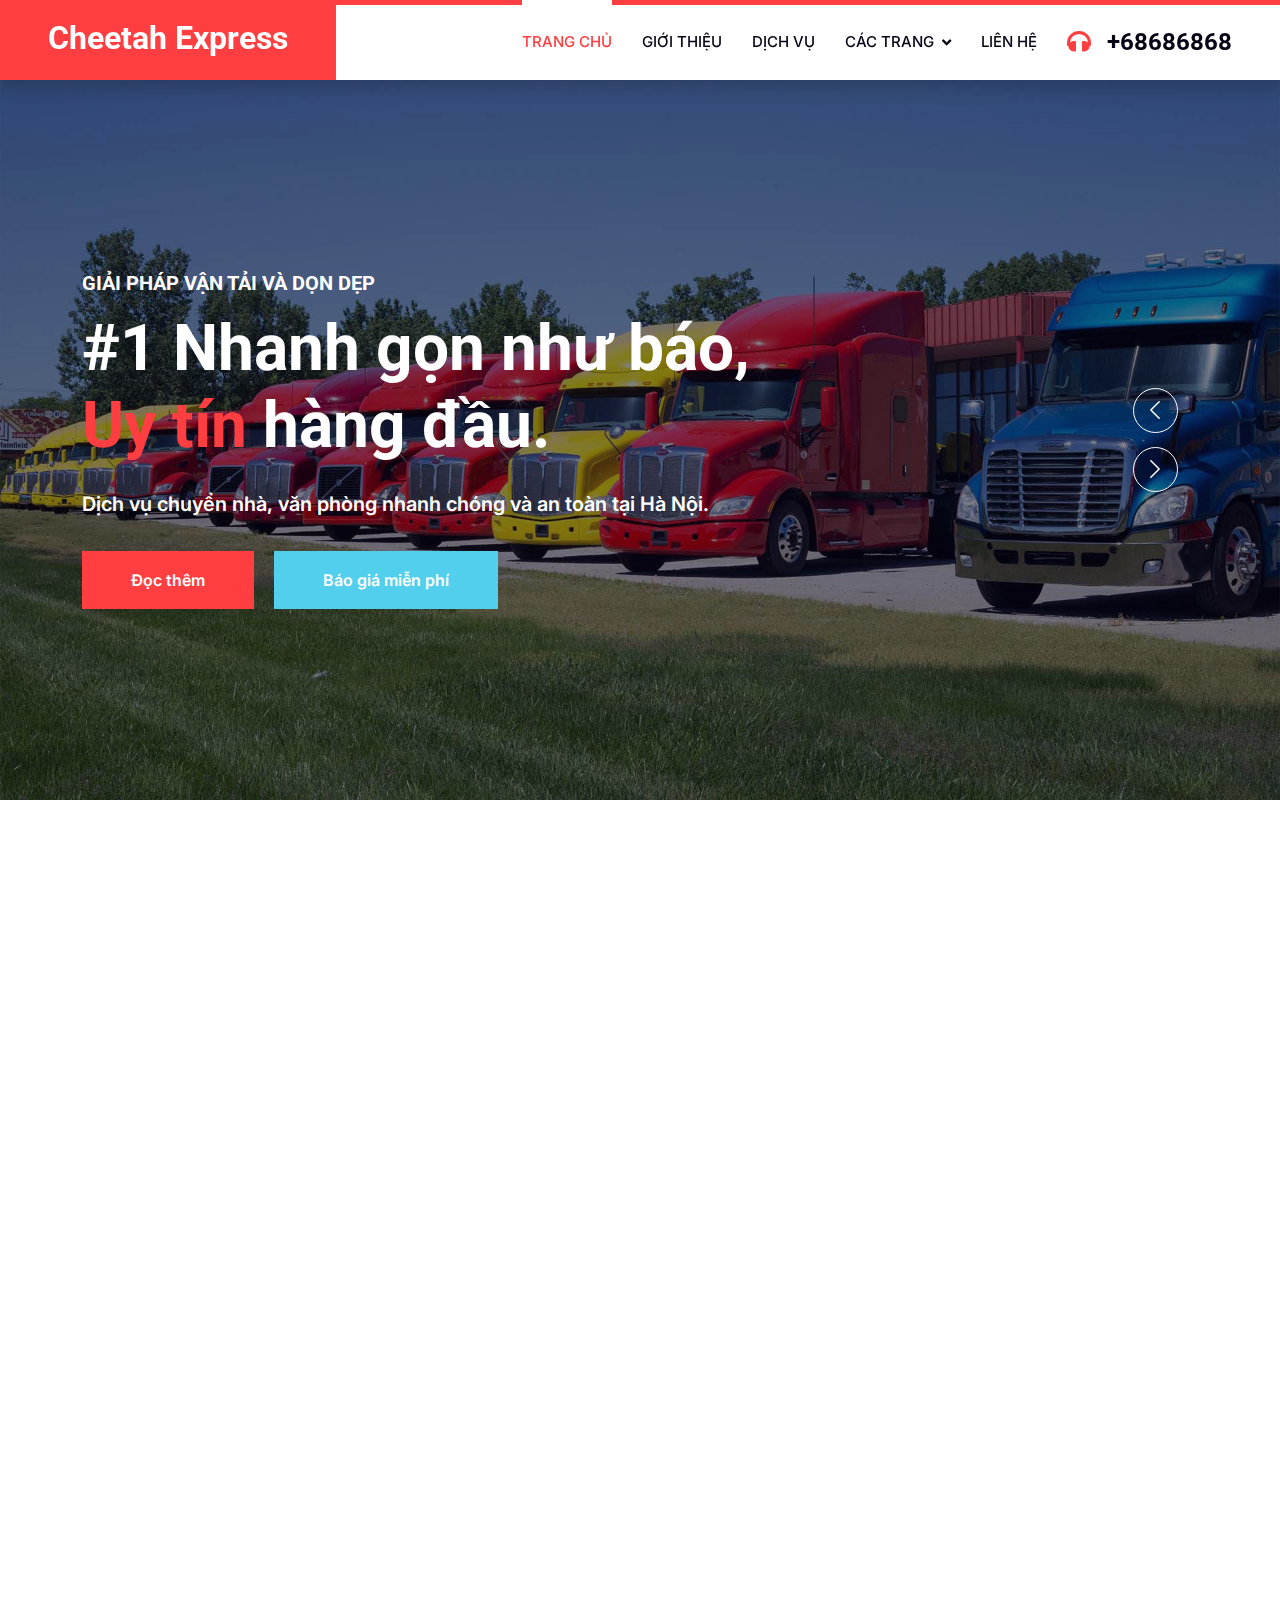
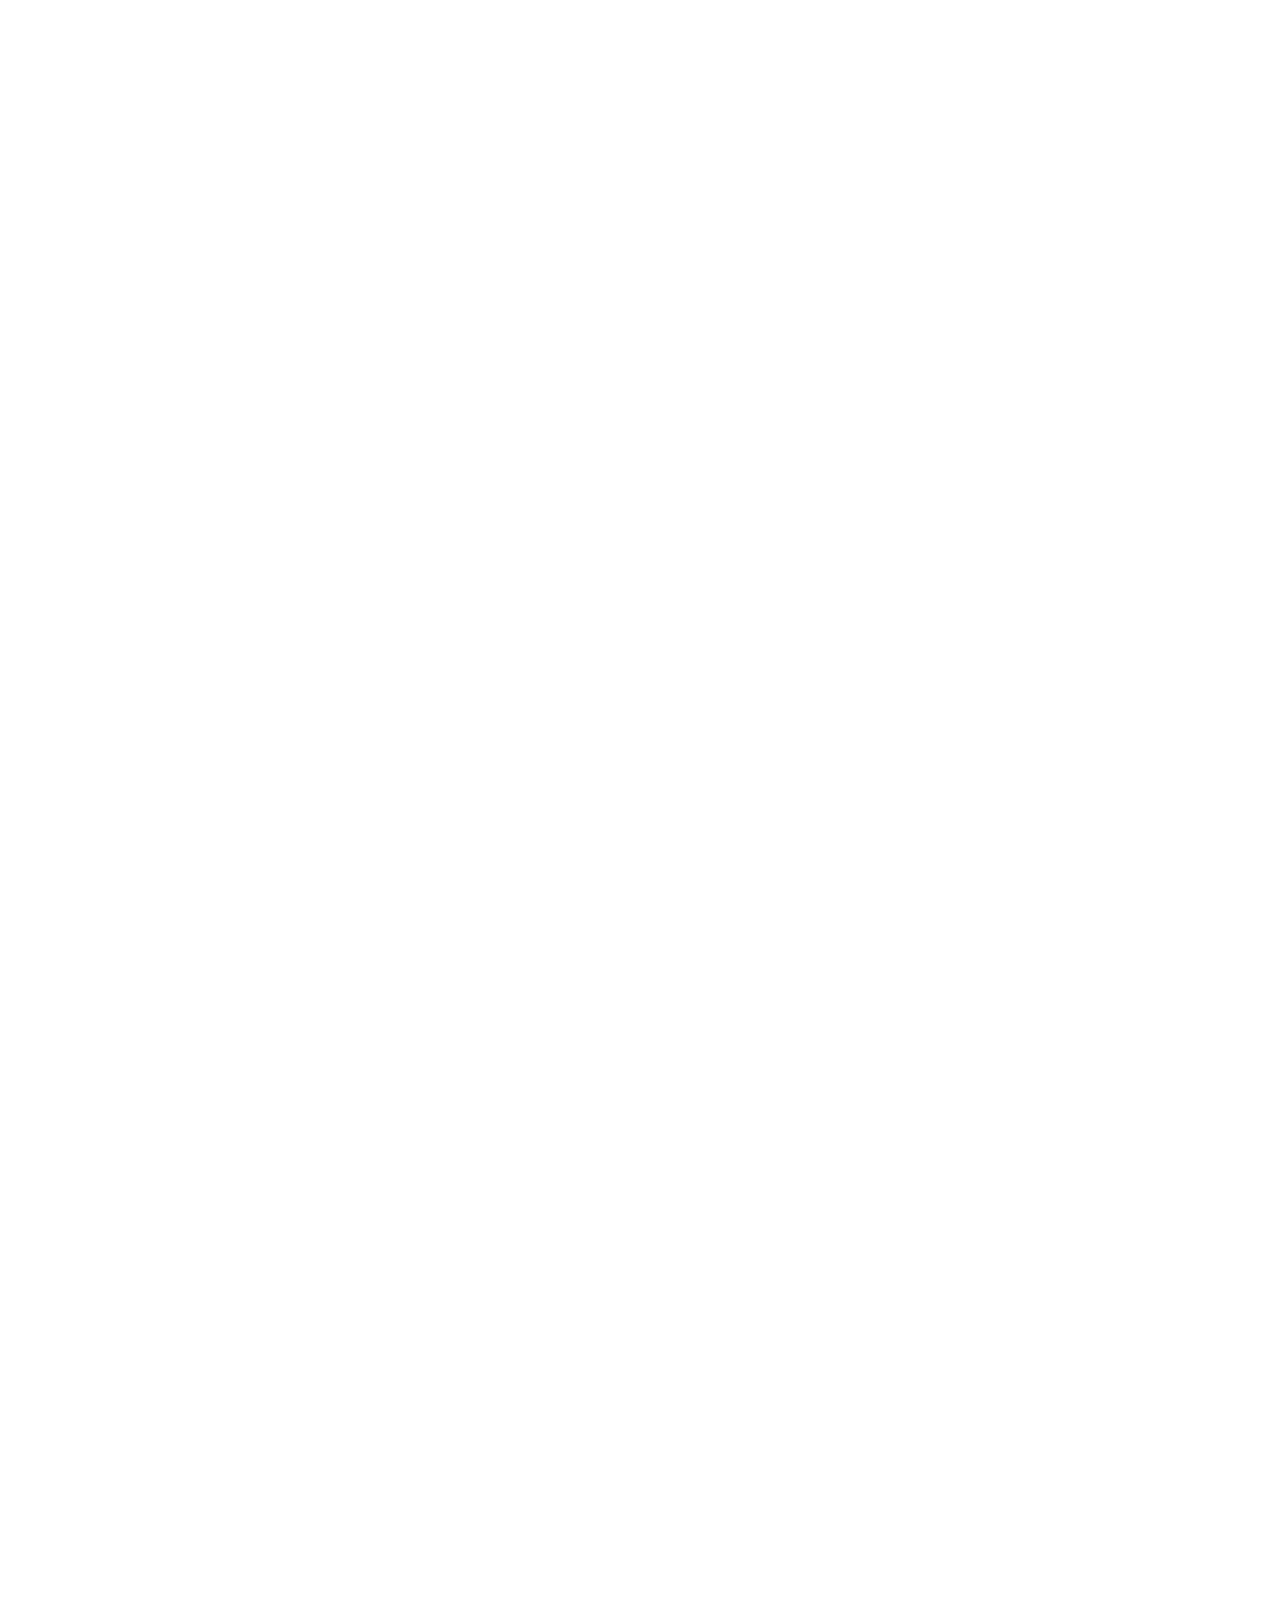
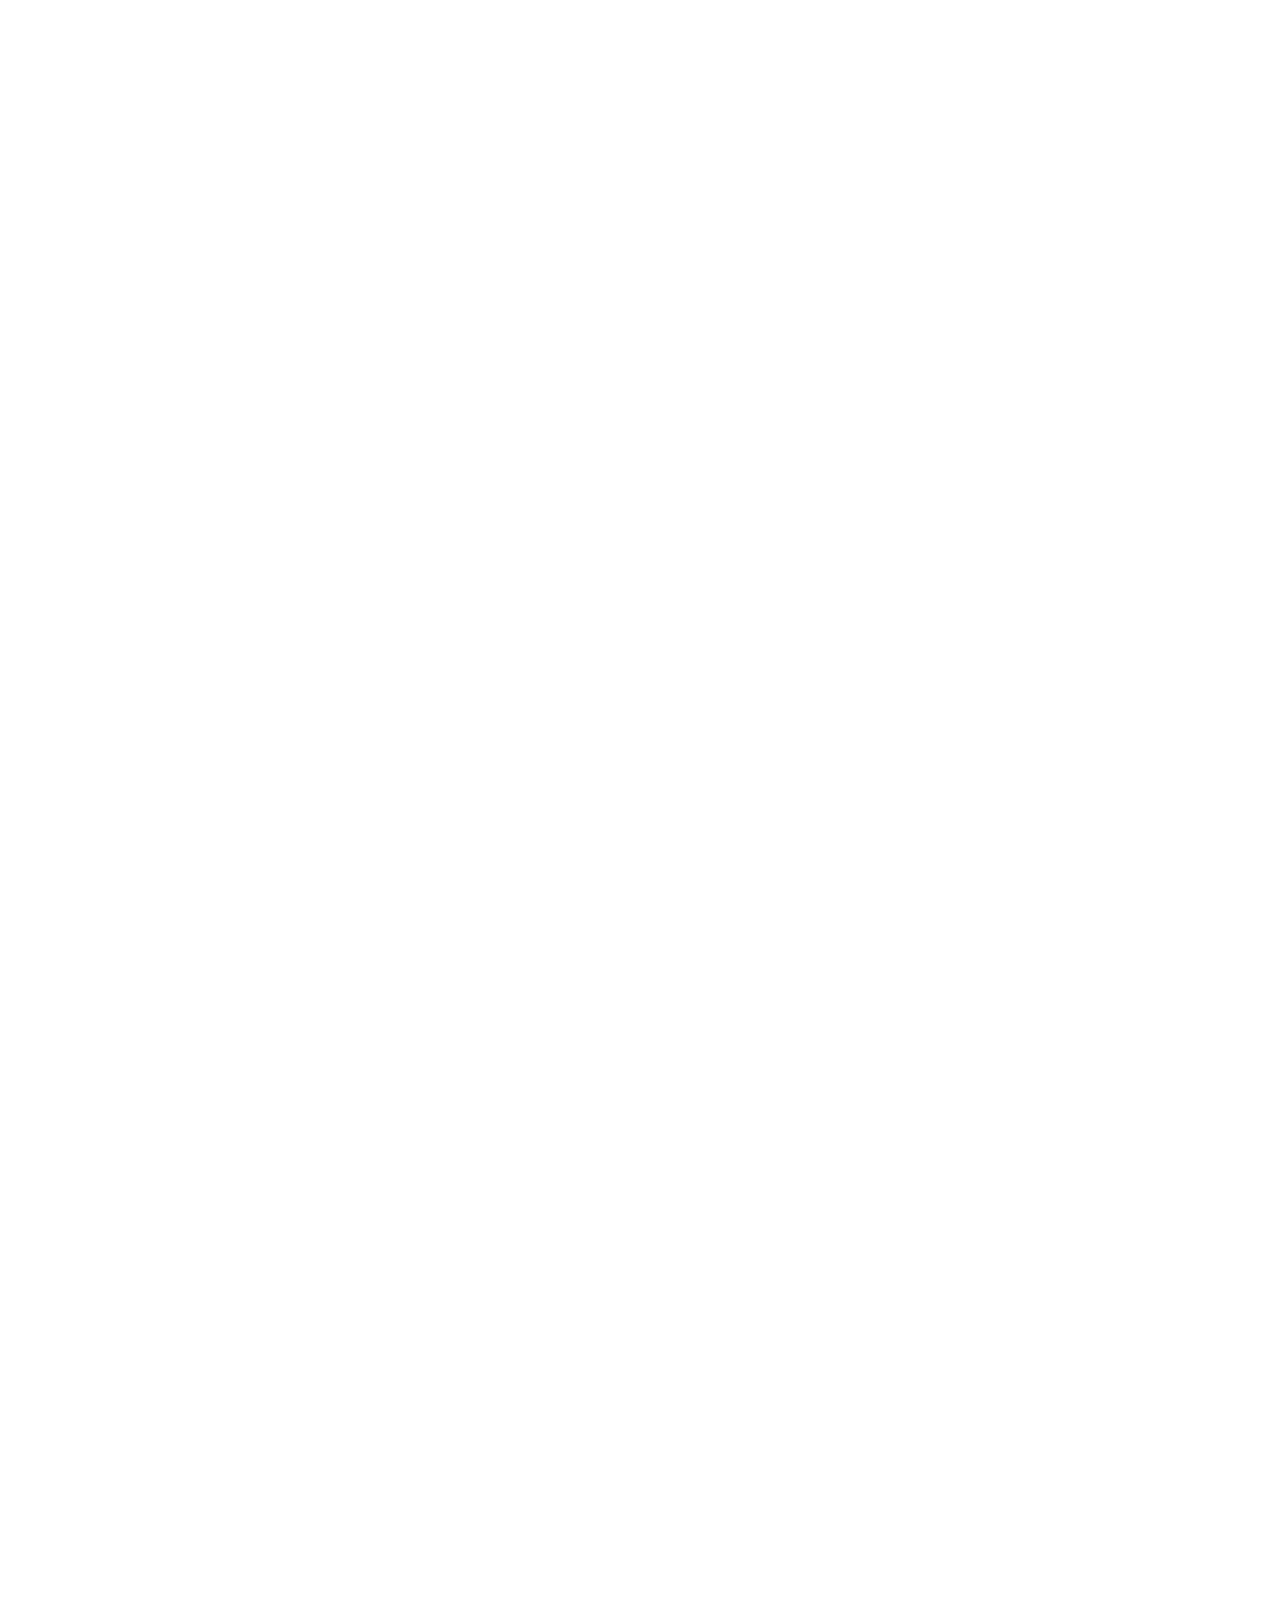
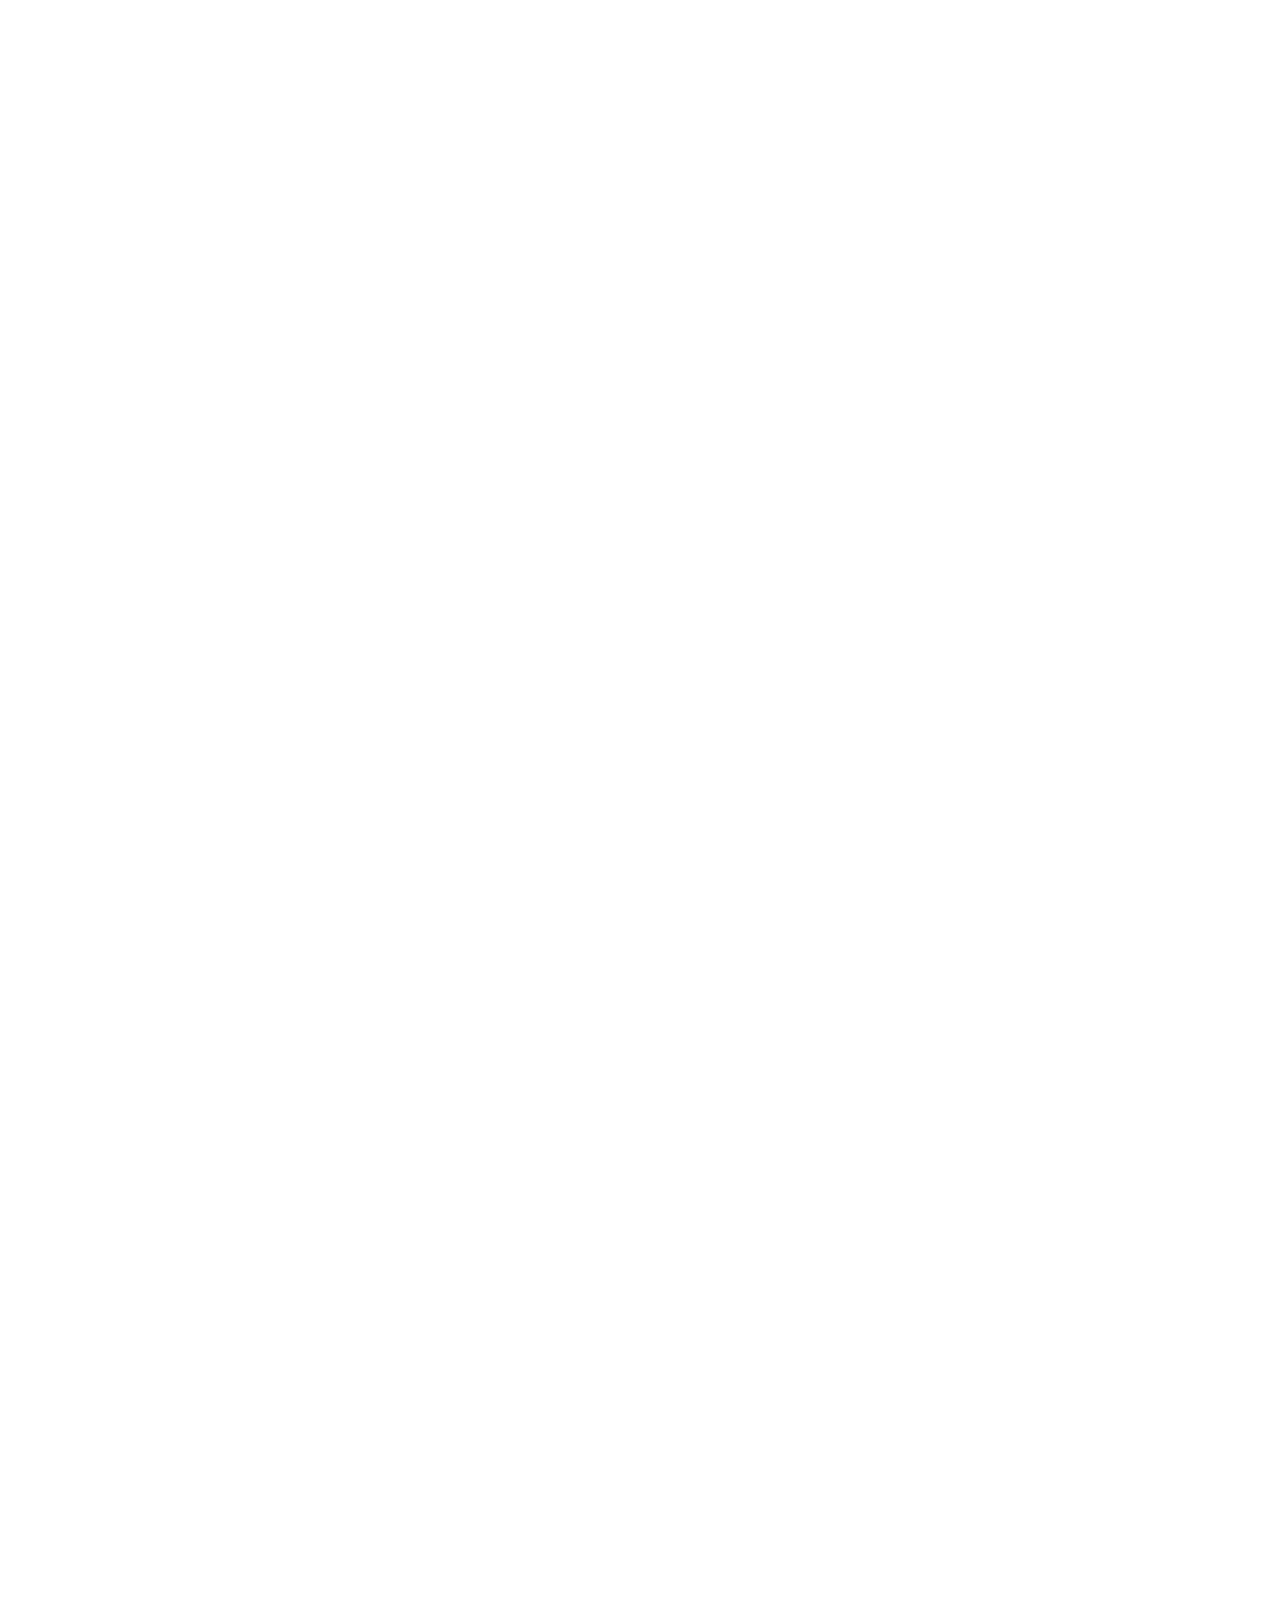
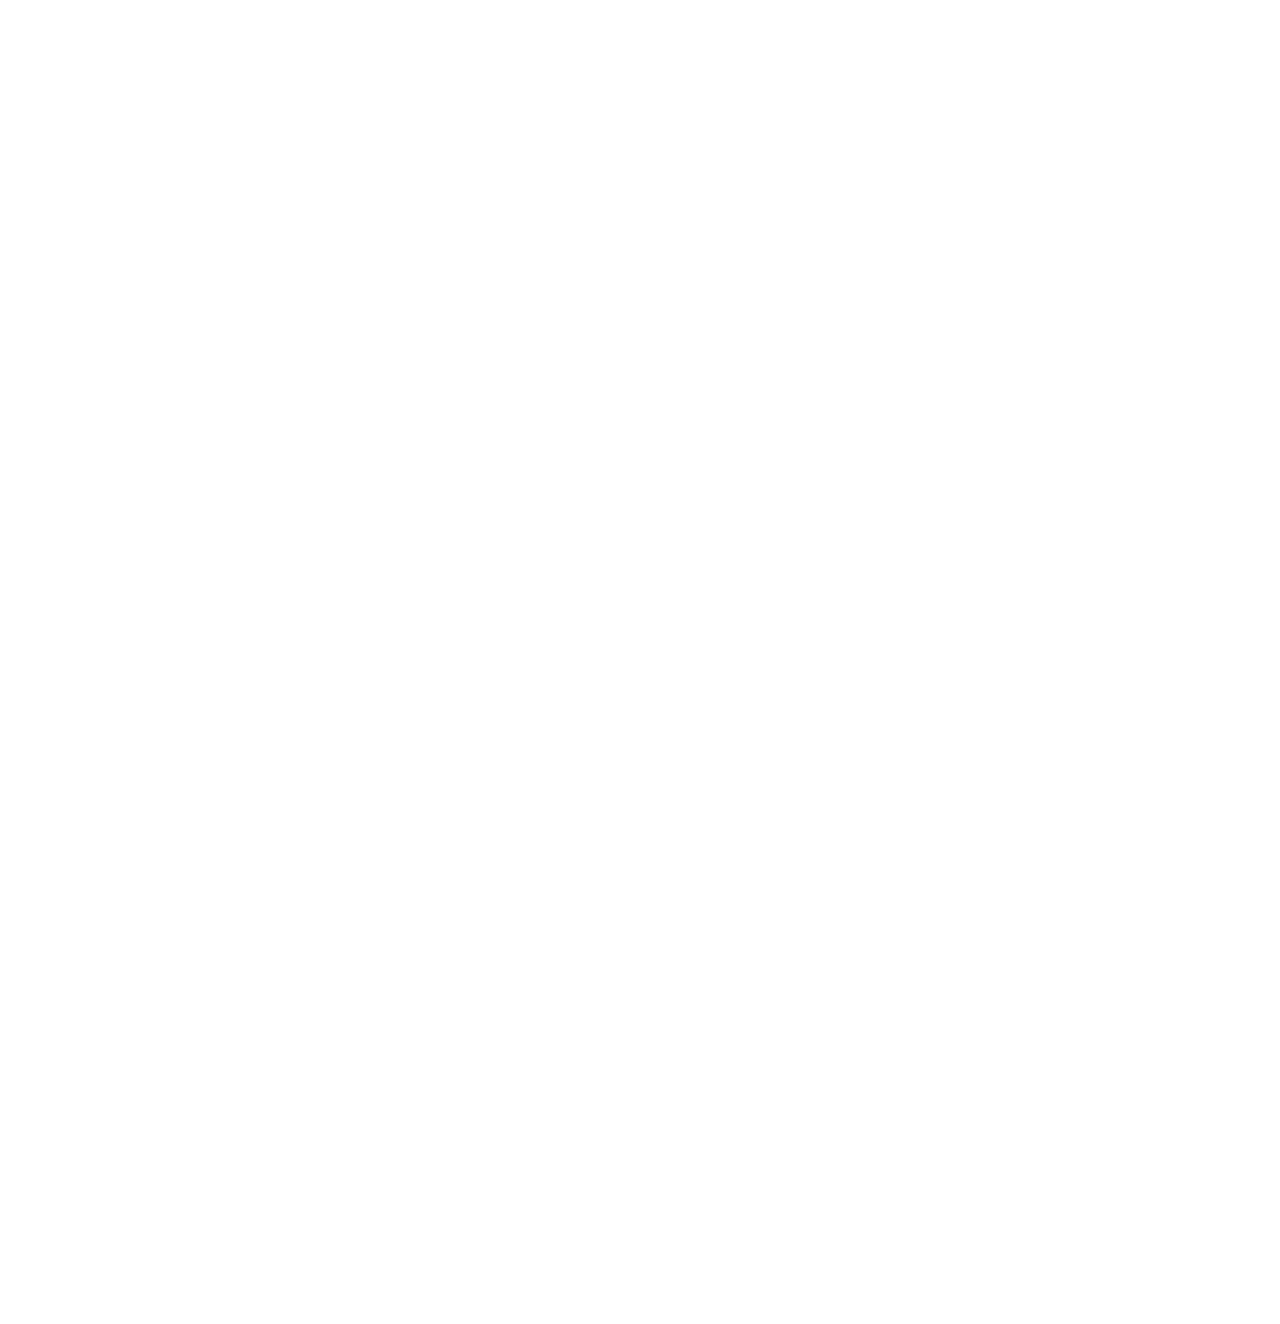
<file: index.html>
<!DOCTYPE html>
<html lang="en">

<head>
    <meta charset="utf-8">
    <title>Cheetah Express</title>
    <meta content="width=device-width, initial-scale=1.0" name="viewport">
    <meta content="" name="keywords">
    <meta content="" name="description">

    <!-- Favicon -->
    <link href="img/favicon.ico" rel="icon">

    <!-- Google Web Fonts -->
    <link rel="preconnect" href="https://fonts.googleapis.com">
    <link rel="preconnect" href="https://fonts.gstatic.com" crossorigin>
    <link href="https://fonts.googleapis.com/css2?family=Inter:wght@400;600&family=Roboto:wght@500;700&display=swap" rel="stylesheet">

    <!-- Icon Font Stylesheet -->
    <link href="https://cdnjs.cloudflare.com/ajax/libs/font-awesome/5.10.0/css/all.min.css" rel="stylesheet">
    <link href="https://cdn.jsdelivr.net/npm/bootstrap-icons@1.4.1/font/bootstrap-icons.css" rel="stylesheet">

    <!-- Libraries Stylesheet -->
    <link href="lib/animate/animate.min.css" rel="stylesheet">
    <link href="lib/owlcarousel/assets/owl.carousel.min.css" rel="stylesheet">

    <!-- Customized Bootstrap Stylesheet -->
    <link href="css/bootstrap.min.css" rel="stylesheet">

    <!-- Template Stylesheet -->
    <link href="css/style.css" rel="stylesheet">
    <style>
        .service-item img {
            width: 350px;
            height: 200px; /* Chiều cao cố định */
            object-fit: cover; /* Đảm bảo ảnh vừa với khung mà không bị méo */
        }
    </style>
</head>

<body>
    <!-- Spinner Start -->
    <div id="spinner" class="show bg-white position-fixed translate-middle w-100 vh-100 top-50 start-50 d-flex align-items-center justify-content-center">
        <div class="spinner-grow text-primary" style="width: 3rem; height: 3rem;" role="status">
            <span class="sr-only">Loading...</span>
        </div>
    </div>
    <!-- Spinner End -->


    <!-- Navbar Start -->
    <nav class="navbar navbar-expand-lg bg-white navbar-light shadow border-top border-5 border-primary sticky-top p-0">
        <a href="index.html" class="navbar-brand bg-primary d-flex align-items-center px-4 px-lg-5">
            <h2 class="mb-2 text-white">Cheetah Express</h2>
        </a>
        <button type="button" class="navbar-toggler me-4" data-bs-toggle="collapse" data-bs-target="#navbarCollapse">
            <span class="navbar-toggler-icon"></span>
        </button>
        <div class="collapse navbar-collapse" id="navbarCollapse">
            <div class="navbar-nav ms-auto p-4 p-lg-0">
                <a href="index.html" class="nav-item nav-link active">Trang chủ</a>
                <a href="about.html" class="nav-item nav-link">Giới thiệu</a>
                <a href="service.html" class="nav-item nav-link">Dịch vụ</a>
                <div class="nav-item dropdown">
                    <a href="#" class="nav-link dropdown-toggle" data-bs-toggle="dropdown">Các Trang</a>
                    <div class="dropdown-menu fade-up m-0">
                        <a href="price.html" class="dropdown-item">Kế hoạch giá</a>
                        <a href="feature.html" class="dropdown-item">Đặc Trưng</a>
                        <a href="quote.html" class="dropdown-item">Báo giá miễn phí</a>
                        <a href="team.html" class="dropdown-item">Các thành viên</a>
                        <a href="testimonial.html" class="dropdown-item">Feedback</a>
                        <a href="404.html" class="dropdown-item">404 Page</a>
                    </div>
                </div>
                <a href="contact.html" class="nav-item nav-link">Liên hệ</a>
            </div>
            <h4 class="m-0 pe-lg-5 d-none d-lg-block"><i class="fa fa-headphones text-primary me-3"></i>+68686868</h4>
        </div>
    </nav>
    <!-- Navbar End -->


    <!-- Carousel Start -->
    <div class="container-fluid p-0 pb-5">
        <div class="owl-carousel header-carousel position-relative mb-5">
            <div class="owl-carousel-item position-relative">
                <img class="img-fluid" src="img/carousel-2.jpg" alt="">
                <div class="position-absolute top-0 start-0 w-100 h-100 d-flex align-items-center" style="background: rgba(6, 3, 21, .5);">
                    <div class="container">
                        <div class="row justify-content-start">
                            <div class="col-10 col-lg-8">
                                <h5 class="text-white text-uppercase mb-3 animated slideInDown">GIẢI PHÁP VẬN TẢI VÀ DỌN DẸP</h5>
                                <h1 class="display-3 text-white animated slideInDown mb-4">#1 Nhanh gọn như báo, <span class="text-primary">Uy tín</span>  hàng đầu.</h1>
                                <p class="fs-5 fw-medium text-white mb-4 pb-2">Dịch vụ chuyển nhà, văn phòng nhanh chóng và an toàn tại Hà Nội.</p>
                                <a href="" class="btn btn-primary py-md-3 px-md-5 me-3 animated slideInLeft">Đọc thêm</a>
                                <a href="" class="btn btn-secondary py-md-3 px-md-5 animated slideInRight">Báo giá miễn phí</a>
                            </div>
                        </div>
                    </div>
                </div>
            </div>
            <div class="owl-carousel-item position-relative">
                <img class="img-fluid" src="img/carousel-2.jpg" alt="">
                <div class="position-absolute top-0 start-0 w-100 h-100 d-flex align-items-center" style="background: rgba(6, 3, 21, .5);">
                    <div class="container">
                        <div class="row justify-content-start">
                            <div class="col-10 col-lg-8">
                                <h5 class="text-white text-uppercase mb-3 animated slideInDown">GIẢI PHÁP VẬN TẢI VÀ DỌN DẸP</h5>
                                <h1 class="display-3 text-white animated slideInDown mb-4">#1 Nhanh gọn như báo, <span class="text-primary">Uy tín</span>  hàng đầu.</h1>
                                <p class="fs-5 fw-medium text-white mb-4 pb-2">Dịch vụ chuyển nhà, văn phòng nhanh chóng và an toàn tại Hà Nội.</p>
                                <a href="" class="btn btn-primary py-md-3 px-md-5 me-3 animated slideInLeft">Đọc thêm</a>
                                <a href="" class="btn btn-secondary py-md-3 px-md-5 animated slideInRight">Báo giá miễn phí</a>
                            </div>
                        </div>
                    </div>
                </div>
            </div>
        </div>
    </div>
    <!-- Carousel End -->


    <!-- About Start -->
    <div class="container-fluid overflow-hidden py-5 px-lg-0">
        <div class="container about py-5 px-lg-0">
            <div class="row g-5 mx-lg-0">
                <div class="col-lg-6 ps-lg-0 wow fadeInLeft" data-wow-delay="0.1s" style="min-height: 400px;">
                    <div class="position-relative h-100">
                        <img class="position-absolute img-fluid w-100 h-100" src="img/about.jpg" style="object-fit: cover;" alt="">
                    </div>
                </div>
                <div class="col-lg-6 about-text wow fadeInUp" data-wow-delay="0.3s">
                    <h6 class="text-secondary text-uppercase mb-3">Giới thiệu</h6>
                    <h1 class="mb-5">Giải pháp vận chuyển và hậu cần nhanh chóng</h1>
                    <p class="mb-5"><strong>Cheetah Express</strong> được thành lập vào năm 2024, với mục tiêu mang lại dịch vụ vận chuyển nhà và văn phòng chất lượng cao tại Hà Nội. Với tiêu chí lấy khách hàng làm ưu tiên hàng đầu chúng tôi mong muốn trở thành đối tác đáng tin cậy và tin dùng của những quý khách hàng tin tưởng vào dịch vụ. </p>
                    <div class="row g-4 mb-5">
                        <div class="col-sm-6 wow fadeIn" data-wow-delay="0.5s">
                            <i class="fa fa-globe fa-3x text-primary mb-3"></i>
                            <h5>Sứ mệnh</h5>
                            <p class="m-0"> Cung cấp dịch vụ vận chuyển an toàn, hiệu quả và đáng tin cậy cho mọi khách hàng.
                            </p>
                        </div>
                        <div class="col-sm-6 wow fadeIn" data-wow-delay="0.7s">
                            <i class="fa fa-shipping-fast fa-3x text-primary mb-3"></i>
                            <h5>Tầm nhìn</h5>
                            <p class="m-0">Trở thành công ty vận chuyển hàng đầu tại Việt Nam, không ngừng cải tiến và nâng cao chất lượng dịch vụ.</p>
                        </div>
                    </div>
                    <a href="" class="btn btn-primary py-3 px-5">Tìm hiểu thêm</a>
                </div>
            </div>
        </div>
    </div>
    <!-- About End -->


    <!-- Fact Start -->
    <div class="container-xxl py-5">
        <div class="container py-5">
            <div class="row g-5">
                <div class="col-lg-6 wow fadeInUp" data-wow-delay="0.1s">
                    <h6 class="text-secondary text-uppercase mb-3">thực tế</h6>
                    <h1 class="mb-5">#1 Nhanh gọn như báo, uy tín hàng đầu.</h1>
                    <p class="mb-5">Chúng tôi tự hào sở hữu đội ngũ nhân viên chuyên nghiệp, nhiệt tình và tài năng. Chúng tôi luôn sẵn sàng phục vụ và đáp ứng mọi nhu cầu của bạn.
                    </p>
                    <div class="d-flex align-items-center">
                        <i class="fa fa-headphones fa-2x flex-shrink-0 bg-primary p-3 text-white"></i>
                        <div class="ps-4">
                            <h6>Hãy gọi nếu có bất kì khúc mắc nào!</h6>
                            <h3 class="text-primary m-0">+68686868</h3>
                        </div>
                    </div>
                </div>
                <div class="col-lg-6">
                    <div class="row g-4 align-items-center">
                        <div class="col-sm-6">
                            <div class="bg-primary p-4 mb-4 wow fadeIn" data-wow-delay="0.3s">
                                <i class="fa fa-users fa-2x text-white mb-3"></i>
                                <h2 class="text-white mb-2" data-toggle="counter-up">1234</h2>
                                <p class="text-white mb-0">Khách hàng hài lòng</p>
                            </div>
                            <div class="bg-secondary p-4 wow fadeIn" data-wow-delay="0.5s">
                                <i class="fa fa-ship fa-2x text-white mb-3"></i>
                                <h2 class="text-white mb-2" data-toggle="counter-up">1234</h2>
                                <p class="text-white mb-0">Giao hàng hoàn chỉnh </p>
                            </div>
                        </div>
                        <div class="col-sm-6">
                            <div class="bg-success p-4 wow fadeIn" data-wow-delay="0.7s">
                                <i class="fa fa-star fa-2x text-white mb-3"></i>
                                <h2 class="text-white mb-2" data-toggle="counter-up">1234</h2>
                                <p class="text-white mb-0">Phản hồi của khách hàng</p>
                            </div>
                        </div>
                    </div>
                </div>
            </div>
        </div>
    </div>
    <!-- Fact End -->


    <!-- Service Start -->
    <div class="container-xxl py-5">
        <div class="container py-5">
            <div class="text-center wow fadeInUp" data-wow-delay="0.1s">
                <h6 class="text-secondary text-uppercase">Dịch vụ của chúng tôi</h6>
                <h1 class="mb-5">Khám phá các dịch vụ của chúng tôi</h1>
            </div>
            <div class="row g-4">
                <div class="col-md-6 col-lg-4 wow fadeInUp" data-wow-delay="0.3s">
                    <div class="service-item p-4">
                        <div class="overflow-hidden mb-4">
                            <img class="img-fluid" src="img/house.png" alt="">
                        </div>
                        <h4 class="mb-3">Vận chuyển nhà</h4>
                        <p>Dịch vụ vận chuyển nhà trọn gói.</p>
                        <p>Đóng gói và bốc xếp đồ đạc an toàn.</p>
                        <p>Lắp đặt và sắp xếp lại đồ đạc tại địa điểm mới.</p>
                        <p> </p>
                        <p> </p>
                        <br>
                        <br>
                        <br>
                        <a class="btn-slide mt-2" href=""><i class="fa fa-arrow-right"></i><span>Xem Thêm</span></a>
                    </div>
                </div>
                <div class="col-md-6 col-lg-4 wow fadeInUp" data-wow-delay="0.5s">
                    <div class="service-item p-4">
                        <div class="overflow-hidden mb-4">
                            <img class="img-fluid" src="img/office2.png" alt="">
                        </div>
                        <h4 class="mb-3">Vận chuyển văn phòng</h4>
                        <p>Chuyển văn phòng trọn gói.</p>
                        <p>Đảm bảo an toàn cho thiết bị và tài liệu.</p>
                        <p>Dịch vụ ngoài giờ hành chính để không ảnh hưởng đến công việc.</p>
                        <p> </p>
                        <br>
                        <br>
                        <br>
                        <a class="btn-slide mt-2" href=""><i class="fa fa-arrow-right"></i><span>Xem Thêm</span></a>
                    </div>
                </div>
                <div class="col-md-6 col-lg-4 wow fadeInUp" data-wow-delay="0.7s">
                    <div class="service-item p-4">
                        <div class="overflow-hidden mb-4">
                            <img class="img-fluid" src="img/officereal.png" alt="">
                        </div>
                        <h4 class="mb-3">Dịch vụ dọn dẹp</h4>
                        <p>Dọn dẹp nhà ở/ văn phòng.</p>
                        <p>Cam kết về chất lượng vệ sinh và bảo hiểm đồ đạc.</p>
                        <p>Dịch vụ ngoài giờ hành chính để không ảnh hưởng đến công việc.</p>
                        <p>Liên hệ với chúng tôi để nhận báo giá chi tiết.</p>
                        <a class="btn-slide mt-2" href=""><i class="fa fa-arrow-right"></i><span>Xem Thêm</span></a>
                    </div>
                </div>
                
            </div>
        </div>
    </div>
    <!-- Service End -->


    <!-- Feature Start -->
    <div class="container-fluid overflow-hidden py-5 px-lg-0">
        <div class="container feature py-5 px-lg-0">
            <div class="row g-5 mx-lg-0">
                <div class="col-lg-6 feature-text wow fadeInUp" data-wow-delay="0.1s">
                    <h6 class="text-secondary text-uppercase mb-3">Các dịch vụ của chúng tôi</h6>
                    <h1 class="mb-5">Chúng tôi là công ty Logistics đáng tin cậy từ năm 2024</h1>
                    <div class="d-flex mb-5 wow fadeInUp" data-wow-delay="0.3s">
                        <i class="fa fa-globe text-primary fa-3x flex-shrink-0"></i>
                        <div class="ms-4">
                            <h5>Dịch vụ toàn Hà Nội</h5>
                            <p class="mb-0">Diam dolor ipsum sit amet eos erat ipsum lorem sed stet lorem sit clita duo justo magna erat amet</p>
                        </div>
                    </div>
                    <div class="d-flex mb-5 wow fadeIn" data-wow-delay="0.5s">
                        <i class="fa fa-shipping-fast text-primary fa-3x flex-shrink-0"></i>
                        <div class="ms-4">
                            <h5>Vận chuyển đúng giờ</h5>
                            <p class="mb-0">Diam dolor ipsum sit amet eos erat ipsum lorem sed stet lorem sit clita duo justo magna erat amet</p>
                        </div>
                    </div>
                    <div class="d-flex mb-0 wow fadeInUp" data-wow-delay="0.7s">
                        <i class="fa fa-headphones text-primary fa-3x flex-shrink-0"></i>
                        <div class="ms-4">
                            <h5>Hỗ trợ qua điện thoại 24/7</h5>
                            <p class="mb-0">Diam dolor ipsum sit amet eos erat ipsum lorem sed stet lorem sit clita duo justo magna erat amet</p>
                        </div>
                    </div>
                </div>
                <div class="col-lg-6 pe-lg-0 wow fadeInRight" data-wow-delay="0.1s" style="min-height: 400px;">
                    <div class="position-relative h-100">
                        <img class="position-absolute img-fluid w-100 h-100" src="img/feature.jpg" style="object-fit: cover;" alt="">
                    </div>
                </div>
            </div>
        </div>
    </div>
    <!-- Feature End -->


    <!-- Pricing Start -->
    <div class="container-xxl py-5">
        <div class="container py-5">
            <div class="text-center wow fadeInUp" data-wow-delay="0.1s">
                <h6 class="text-secondary text-uppercase">Bảng giá</h6>
                <h1 class="mb-5">Các bảng giá dịch vụ hoàn hảo</h1>
            </div>
            <div class="row g-4">
                <div class="col-md-6 col-lg-4 wow fadeInUp" data-wow-delay="0.3s" style="height: 626px;">
                    <div class="price-item">
                        <div class="border-bottom p-4 mb-4">
                            <h5 class="text-primary mb-1">Standard</h5>
                            <h1 class="display-5 mb-0">
                                <small class="align-top" style="font-size: 22px; line-height: 45px;"></small>3,000,000 VND
                                    
                            </h1>
                        </div>
                        <div class="p-4 pt-0 price-content" style="height: 446px;">
                            <div class="price-features">
                                <p><i class="fa fa-check text-success me-3"></i>Đóng gói đồ đạc</p>
                                <p><i class="fa fa-check text-success me-3"></i> Vận chuyển</p>
                            </div>
                            <div class="price-button">
                                <a class="btn-slide mt-2" href=""><i class="fa fa-arrow-right"></i><span >Đặt dịch vụ ngay</span></a>
                            </div>
                        </div>
                    </div>
                </div>
                <div class="col-md-6 col-lg-4 wow fadeInUp" data-wow-delay="0.5s" >
                    <div class="price-item">
                        <div class="border-bottom p-4 mb-4">
                            <h5 class="text-primary mb-1">VIP</h5>
                            <h1 class="display-5 mb-0">
                                <small class="align-top" style="font-size: 22px; line-height: 45px;"></small>6,000,000 VND
                                    
                            </h1>
                        </div>
                        <div class="p-4 pt-0 price-content" style="height: 446px;">
                            <div class="price-features">
                                <p><i class="fa fa-check text-success me-3"></i>Tháo dỡ đồ</p>
                                <p><i class="fa fa-check text-success me-3"></i>Dọn dẹp địa điểm cũ</p>
                                <p><i class="fa fa-check text-success me-3"></i>Vận chuyển</p>
                                <p><i class="fa fa-check text-success me-3"></i>Bố trí đồ tại địa điểm mới</p>
                                <p><i class="fa fa-check text-success me-3"></i>Lau chùi đồ đạc</p>
                            </div>
                            <div class="price-button">
                                <a class="btn-slide mt-2" href=""><i class="fa fa-arrow-right"></i><span >Đặt dịch vụ ngay</span></a>
                            </div>

                        </div>
                    </div>
                </div>
                <div class="col-md-6 col-lg-4 wow fadeInUp" data-wow-delay="0.7s">
                    <div class="price-item">
                        <div class="border-bottom p-4 mb-4">
                            <h5 class="text-primary mb-1">VVIP</h5>
                            <h1 class="display-5 mb-0">
                                <small class="align-top" style="font-size: 22px; line-height: 45px;"></small>7,500,000 VND
                                    
                            </h1>
                        </div>
                        <div class="p-4 pt-0 price-content" style="height: 446px;">
                            <div class="price-features">
                                <p><i class="fa fa-check text-success me-3"></i>Khảo sát địa điểm </p>
                                <p><i class="fa fa-check text-success me-3"></i>Tính toán, ước lượng về diện tích địa điểm cũ và mới </p>
                                <p><i class="fa fa-check text-success me-3"></i>Cập nhật quá trình vận chuyển và bảo quản đồ đạc </p>
                                <p><i class="fa fa-check text-success me-3"></i>Tháo dỡ đồ</p>
                                <p><i class="fa fa-check text-success me-3"></i>Dọn dẹp địa điểm cũ</p>
                                <p><i class="fa fa-check text-success me-3"></i>Vận chuyển</p>
                                <p><i class="fa fa-check text-success me-3"></i>Bố trí đồ tại địa điểm mới</p>
                                <p><i class="fa fa-check text-success me-3"></i>Lau chùi đồ đạc</p>
                            </div>
                            <div class="price-button">
                                <a class="btn-slide mt-2" href=""><i class="fa fa-arrow-right"></i><span >Đặt dịch vụ ngay</span></a>
                            </div>
                        </div>
                    </div>
                </div>
            </div>
        </div>
    </div>
    <!-- Pricing End -->


    <!-- Quote Start -->
    <div class="container-xxl py-5">
        <div class="container py-5">
            <div class="row g-5 align-items-center">
                <div class="col-lg-5 wow fadeInUp" data-wow-delay="0.1s">
                    <h6 class="text-secondary text-uppercase mb-3">Báo giá</h6>
                    <h1 class="mb-5">Yêu cầu báo giá miễn phí!</h1>
                    <p class="mb-5">Vui lòng liên hệ với chúng tôi để nhận báo giá chi tiết cho từng loại dịch vụ</p>
                    <div class="d-flex align-items-center">
                        <i class="fa fa-headphones fa-2x flex-shrink-0 bg-primary p-3 text-white"></i>
                        <div class="ps-4">
                            <h6>Hãy gọi nếu có bất kì húc mắc nào!</h6>
                            <h3 class="text-primary m-0">+68686868</h3>
                        </div>
                    </div>
                </div>
                <div class="col-lg-7">
                    <div class="bg-light text-center p-5 wow fadeIn" data-wow-delay="0.5s">
                        <form>
                            <div class="row g-3">
                                <div class="col-12 col-sm-6">
                                    <input type="text" class="form-control border-0" placeholder="Tên" style="height: 55px;">
                                </div>
                                <div class="col-12 col-sm-6">
                                    <input type="email" class="form-control border-0" placeholder="Email" style="height: 55px;">
                                </div>
                                <div class="col-12 col-sm-6">
                                    <input type="text" class="form-control border-0" placeholder="Số điện thoại" style="height: 55px;">
                                </div>
                                <div class="col-12 col-sm-6">
                                    <select class="form-select border-0" style="height: 55px;">
                                        <option selected>Select A Freight</option>
                                        <option value="1">Freight 1</option>
                                        <option value="2">Freight 2</option>
                                        <option value="3">Freight 3</option>
                                    </select>
                                </div>
                                <div class="col-12">
                                    <textarea class="form-control border-0" placeholder="Ghi chú"></textarea>
                                </div>
                                <div class="col-12">
                                    <button class="btn btn-primary w-100 py-3" type="submit">Nộp biểu mẫu</button>
                                </div>
                            </div>
                        </form>
                    </div>
                </div>
            </div>
        </div>
    </div>
    <!-- Quote End -->


    <!-- Team Start -->
    <div class="container-xxl py-5">
        <div class="container py-5">
            <div class="text-center wow fadeInUp" data-wow-delay="0.1s">
                <h6 class="text-secondary text-uppercase">Đội ngũ của chúng tôi</h6>
                <h1 class="mb-5">Các thành viên nhóm chuyên gia</h1>
            </div>
            <div class="row g-4" style="justify-content: center;">
                <div class="col-lg-3 col-md-6 wow fadeInUp" data-wow-delay="0.3s">
                    <div class="team-item p-4">
                        <div class="overflow-hidden mb-4">
                            <img class="img-fluid" src="img/team-1.jpg" alt="">
                        </div>
                        <h5 class="mb-0">Trần Tường Nam Giang</h5>
                        <p>CEO</p>
                        <div class="btn-slide mt-1">
                            <i class="fa fa-share"></i>
                            <span>
                                <a href=""><i class="fab fa-facebook-f"></i></a>
                                <a href=""><i class="fab fa-twitter"></i></a>
                                <a href=""><i class="fab fa-instagram"></i></a>
                            </span>
                        </div>
                    </div>
                </div>
                <div class="col-lg-3 col-md-6 wow fadeInUp" data-wow-delay="0.5s">
                    <div class="team-item p-4">
                        <div class="overflow-hidden mb-4">
                            <img class="img-fluid" src="img/team-1.jpg" alt="">
                        </div>
                        <h5 class="mb-0">Lương Hữu Đức Duy</h5>
                        <p>CTO</p>
                        <div class="btn-slide mt-1">
                            <i class="fa fa-share"></i>
                            <span>
                                <a href=""><i class="fab fa-facebook-f"></i></a>
                                <a href=""><i class="fab fa-twitter"></i></a>
                                <a href=""><i class="fab fa-instagram"></i></a>
                            </span>
                        </div>
                    </div>
                </div>
                <div class="col-lg-3 col-md-6 wow fadeInUp" data-wow-delay="0.7s">
                    <div class="team-item p-4">
                        <div class="overflow-hidden mb-4">
                            <img class="img-fluid" src="img/team-1.jpg" alt="">
                        </div>
                        <h5 class="mb-0">Thái Xuân Khánh</h5>
                        <p>COO</p>
                        <div class="btn-slide mt-1">
                            <i class="fa fa-share"></i>
                            <span>
                                <a href=""><i class="fab fa-facebook-f"></i></a>
                                <a href=""><i class="fab fa-twitter"></i></a>
                                <a href=""><i class="fab fa-instagram"></i></a>
                            </span>
                        </div>
                    </div>
                </div>
                <div class="col-lg-3 col-md-6 wow fadeInUp" data-wow-delay="0.9s">
                    <div class="team-item p-4">
                        <div class="overflow-hidden mb-4">
                            <img class="img-fluid" src="img/team-1.jpg" alt="">
                        </div>
                        <h5 class="mb-0">Đỗ Ninh Hải</h5>
                        <p>CMO</p>
                        <div class="btn-slide mt-1">
                            <i class="fa fa-share"></i>
                            <span>
                                <a href=""><i class="fab fa-facebook-f"></i></a>
                                <a href=""><i class="fab fa-twitter"></i></a>
                                <a href=""><i class="fab fa-instagram"></i></a>
                            </span>
                        </div>
                    </div>
                </div>
                <div class="col-lg-3 col-md-6 wow fadeInUp" data-wow-delay="1.2s">
                    <div class="team-item p-4">
                        <div class="overflow-hidden mb-4">
                            <img class="img-fluid" src="img/team-1.jpg" alt="">
                        </div>
                        <h5 class="mb-0">Trần Nam Anh</h5>
                        <p>CSS</p> 
                    <!--<p>CPO</p> -->
                        <div class="btn-slide mt-1">
                            <i class="fa fa-share"></i>
                            <span>
                                <a href=""><i class="fab fa-facebook-f"></i></a>
                                <a href=""><i class="fab fa-twitter"></i></a>
                                <a href=""><i class="fab fa-instagram"></i></a>
                            </span>
                        </div>
                    </div>
                </div>
                <div class="col-lg-3 col-md-6 wow fadeInUp" data-wow-delay="1.5s">
                    <div class="team-item p-4">
                        <div class="overflow-hidden mb-4">
                            <img class="img-fluid" src="img/team-1.jpg" alt="">
                        </div>
                        <h5 class="mb-0">Đỗ Đình Nam</h5>
<!--                         <p>HTML</p> -->
                    <p>CHRO</p>    
                        <div class="btn-slide mt-1">
                            <i class="fa fa-share"></i>
                            <span>
                                <a href=""><i class="fab fa-facebook-f"></i></a>
                                <a href=""><i class="fab fa-twitter"></i></a>
                                <a href=""><i class="fab fa-instagram"></i></a>
                            </span>
                        </div>
                    </div>
                </div>
            </div>
        </div>
    </div>
    <!-- Team End -->


    <!-- Testimonial Start -->
    <div class="container-xxl py-5 wow fadeInUp" data-wow-delay="0.1s">
        <div class="container py-5">
            <div class="text-center">
                <h6 class="text-secondary text-uppercase">Feedback</h6>
                <h1 class="mb-0">Khách hàng của chúng tôi nói!</h1>
            </div>
            <div class="owl-carousel testimonial-carousel wow fadeInUp" data-wow-delay="0.1s">
                <div class="testimonial-item p-4 my-5">
                    <i class="fa fa-quote-right fa-3x text-light position-absolute top-0 end-0 mt-n3 me-4"></i>
                    <div class="d-flex align-items-end mb-4">
                        <img class="img-fluid flex-shrink-0" src="img/testimonial-1.jpg" style="width: 80px; height: 80px;">
                        <div class="ms-4">
                            <h5 class="mb-1">Nguyen Van A</h5>
                            <p class="m-0">Profession</p>
                        </div>
                    </div>
                    <p class="mb-0">Tempor erat elitr rebum at clita. Diam dolor diam ipsum sit diam amet diam et eos. Clita erat ipsum et lorem et sit.</p>
                </div>
                <div class="testimonial-item p-4 my-5">
                    <i class="fa fa-quote-right fa-3x text-light position-absolute top-0 end-0 mt-n3 me-4"></i>
                    <div class="d-flex align-items-end mb-4">
                        <img class="img-fluid flex-shrink-0" src="img/testimonial-2.jpg" style="width: 80px; height: 80px;">
                        <div class="ms-4">
                            <h5 class="mb-1">Nguyen Van B</h5>
                            <p class="m-0">Profession</p>
                        </div>
                    </div>
                    <p class="mb-0">Tempor erat elitr rebum at clita. Diam dolor diam ipsum sit diam amet diam et eos. Clita erat ipsum et lorem et sit.</p>
                </div>
                <div class="testimonial-item p-4 my-5">
                    <i class="fa fa-quote-right fa-3x text-light position-absolute top-0 end-0 mt-n3 me-4"></i>
                    <div class="d-flex align-items-end mb-4">
                        <img class="img-fluid flex-shrink-0" src="img/testimonial-3.jpg" style="width: 80px; height: 80px;">
                        <div class="ms-4">
                            <h5 class="mb-1">Nguyen Van C</h5>
                            <p class="m-0">Profession</p>
                        </div>
                    </div>
                    <p class="mb-0">Tempor erat elitr rebum at clita. Diam dolor diam ipsum sit diam amet diam et eos. Clita erat ipsum et lorem et sit.</p>
                </div>
                <div class="testimonial-item p-4 my-5">
                    <i class="fa fa-quote-right fa-3x text-light position-absolute top-0 end-0 mt-n3 me-4"></i>
                    <div class="d-flex align-items-end mb-4">
                        <img class="img-fluid flex-shrink-0" src="img/testimonial-4.jpg" style="width: 80px; height: 80px;">
                        <div class="ms-4">
                            <h5 class="mb-1">Nguyen Van D</h5>
                            <p class="m-0">Profession</p>
                        </div>
                    </div>
                    <p class="mb-0">Tempor erat elitr rebum at clita. Diam dolor diam ipsum sit diam amet diam et eos. Clita erat ipsum et lorem et sit.</p>
                </div>
            </div>
        </div>
    </div>
    <!-- Testimonial End -->


    <!-- Footer Start -->
    <div class="container-fluid bg-dark text-light footer pt-5 wow fadeIn" data-wow-delay="0.1s" style="margin-top: 6rem;">
        <div class="container py-5">
            <div class="row g-5">
                <div class="col-lg-3 col-md-6">
                    <h4 class="text-light mb-4">Địa chỉ</h4>
                    <p class="mb-2"><i class="fa fa-map-marker-alt me-3"></i>Ha Noi</p>
                    <p class="mb-2"><i class="fa fa-phone-alt me-3"></i>+68686868</p>
                    <p class="mb-2"><i class="fa fa-envelope me-3"></i>chuyennhauytin@cheetah.com</p>
                    <div class="d-flex pt-2">
                        <a class="btn btn-outline-light btn-social" href=""><i class="fab fa-twitter"></i></a>
                        <a class="btn btn-outline-light btn-social" href=""><i class="fab fa-facebook-f"></i></a>
                        <a class="btn btn-outline-light btn-social" href=""><i class="fab fa-youtube"></i></a>
                        <a class="btn btn-outline-light btn-social" href=""><i class="fab fa-linkedin-in"></i></a>
                    </div>
                </div>
                <div class="col-lg-3 col-md-6">
                    <h4 class="text-light mb-4">Các dịch vụ</h4>
                    <a class="btn btn-link" href="">Vận chuyển nhà</a>
                    <a class="btn btn-link" href="">Vận chuyển văn phòng</a>
                    <a class="btn btn-link" href="">Dịch vụ dọn dẹp</a>
                </div>
                <div class="col-lg-3 col-md-6">
                    <h4 class="text-light mb-4">Đường dẫn nhanh</h4>
                    <a class="btn btn-link" href="">Giới thiệu</a>
                    <a class="btn btn-link" href="">Liên hệ với chúng tôi</a>
                    <a class="btn btn-link" href="">Các dịch vụ của chúng tôi</a>
                    <a class="btn btn-link" href="">Điều khoản và điều kiện</a>
                    <a class="btn btn-link" href="">Hỗ trợ</a>
                </div>
                <div class="col-lg-3 col-md-6">
                    <h4 class="text-light mb-4">Bản tin</h4>
                    <p>Hãy đăng kí email để nhận các thông báo của chúng tôi</p>
                    <div class="position-relative mx-auto" style="max-width: 400px;">
                        <input class="form-control border-0 w-100 py-3 ps-4 pe-5" type="text" placeholder="Your email">
                        <button type="button" class="btn btn-primary py-2 position-absolute top-0 end-0 mt-2 me-2">Đăng kí</button>
                    </div>
                </div>
            </div>
        </div>
        <div class="container">
            <div class="copyright">
                <div class="row">
                    <div class="col-md-6 text-center text-md-start mb-3 mb-md-0">
                        &copy; <a class="border-bottom" href="#">Cheetah Express</a>, All Right Reserved.
                    </div>
                    <div class="col-md-6 text-center text-md-end">
                        <!--/*** This template is free as long as you keep the footer author’s credit link/attribution link/backlink. If you'd like to use the template without the footer author’s credit link/attribution link/backlink, you can purchase the Credit Removal License from "https://htmlcodex.com/credit-removal". Thank you for your support. ***/-->
                        Designed By <a class="border-bottom" href="https://www.google.com/search?sca_esv=db1ca67e7af7128f&sxsrf=ADLYWII2bJmuNIO7JSMZf2wxuzYYW667hA:1720628342754&q=maria+ozawa+l%C3%A0+ai&udm=2&fbs=[base64]&sa=X&ved=2ahUKEwi766OJ8JyHAxXfs1YBHZ2xB-4QtKgLegQICxAB&biw=1920&bih=945&dpr=1#vhid=JVfQpDrwBV7LXM&vssid=mosaic">US</a>
                    </div>
                </div>
            </div>
        </div>
    </div>
    <!-- Footer End -->


    <!-- Back to Top -->
    <!-- <a href="#" class="btn btn-lg btn-primary btn-lg-square rounded-0 back-to-top"><i class="bi bi-arrow-up"></i></a> -->


    <!-- JavaScript Libraries -->
    <script src="https://code.jquery.com/jquery-3.4.1.min.js"></script>
    <script src="https://cdn.jsdelivr.net/npm/bootstrap@5.0.0/dist/js/bootstrap.bundle.min.js"></script>
    <script src="lib/wow/wow.min.js"></script>
    <script src="lib/easing/easing.min.js"></script>
    <script src="lib/waypoints/waypoints.min.js"></script>
    <script src="lib/counterup/counterup.min.js"></script>
    <script src="lib/owlcarousel/owl.carousel.min.js"></script>

    <!-- Template Javascript -->
    <script src="js/main.js"></script>

    <script src="https://chat-plugin.pancake.vn/main/auto?page_id=web_pancake1"></script>
</body>

</html>
</file>
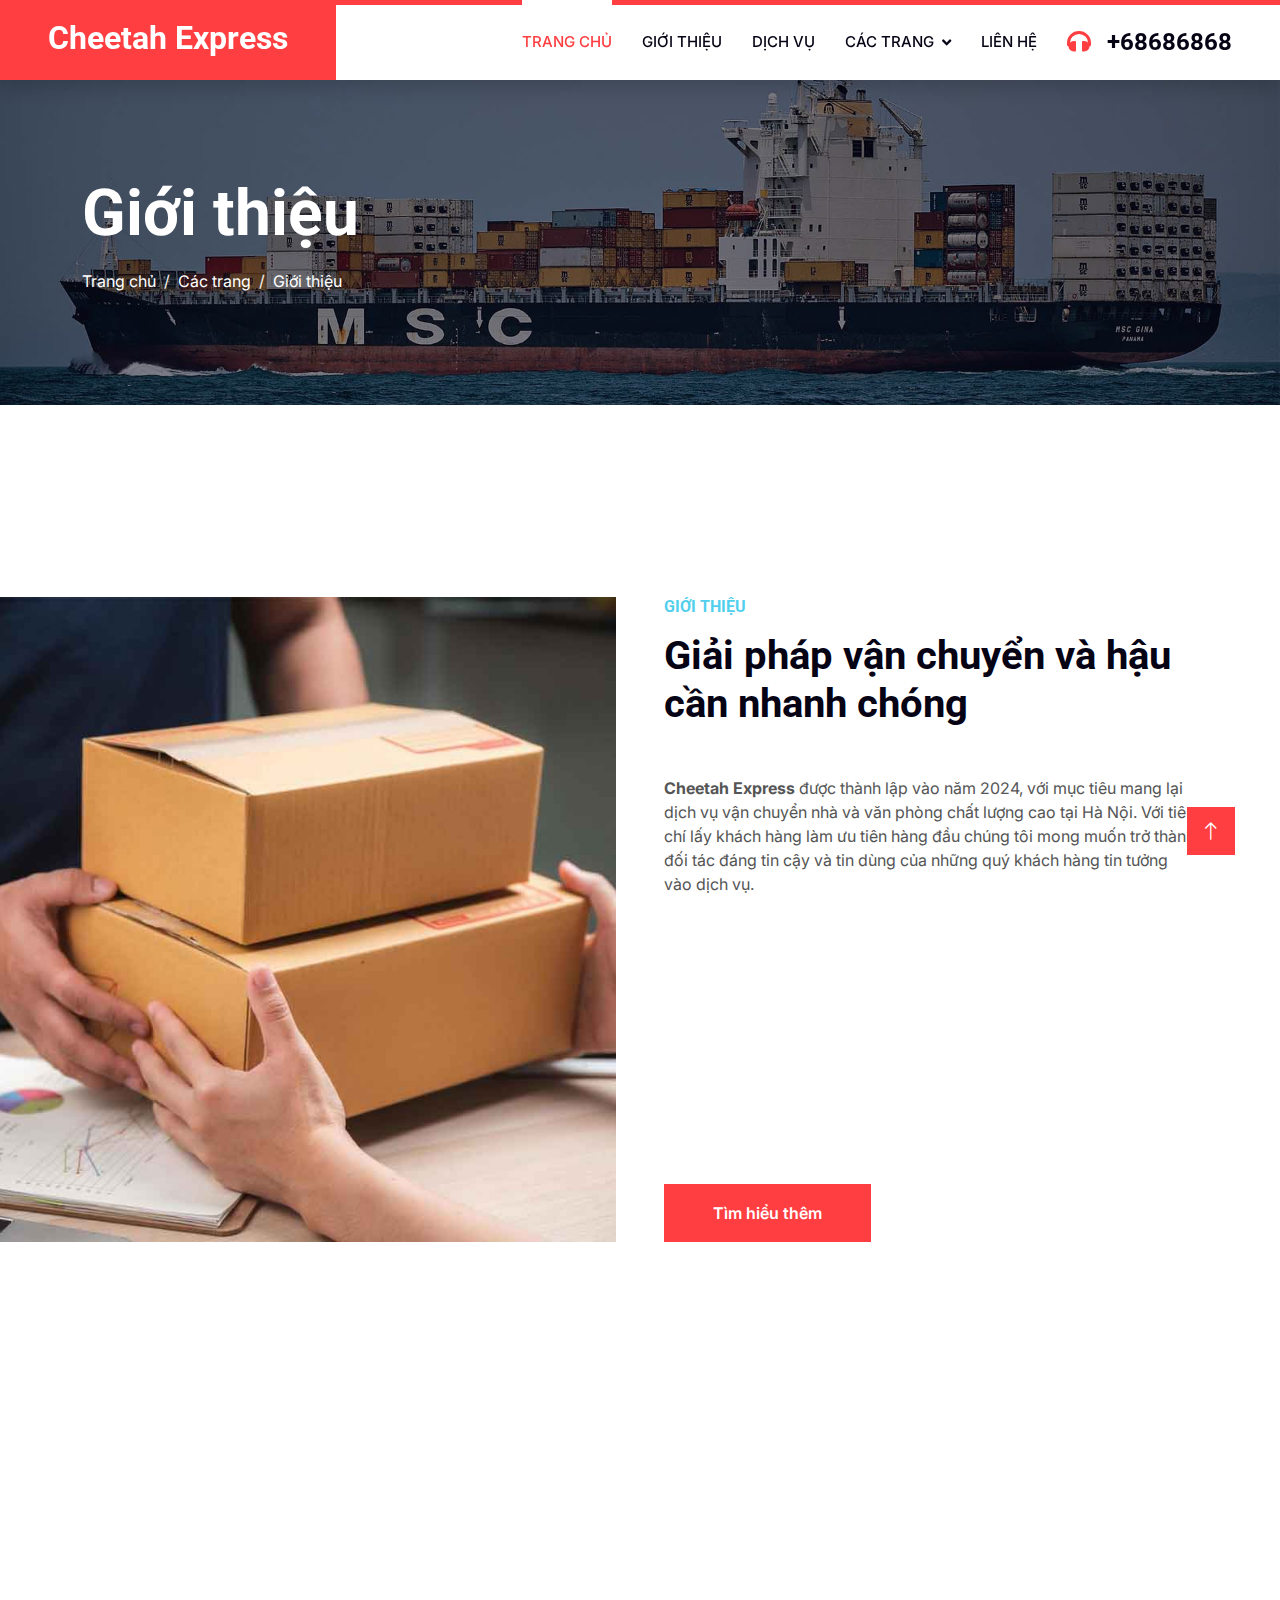
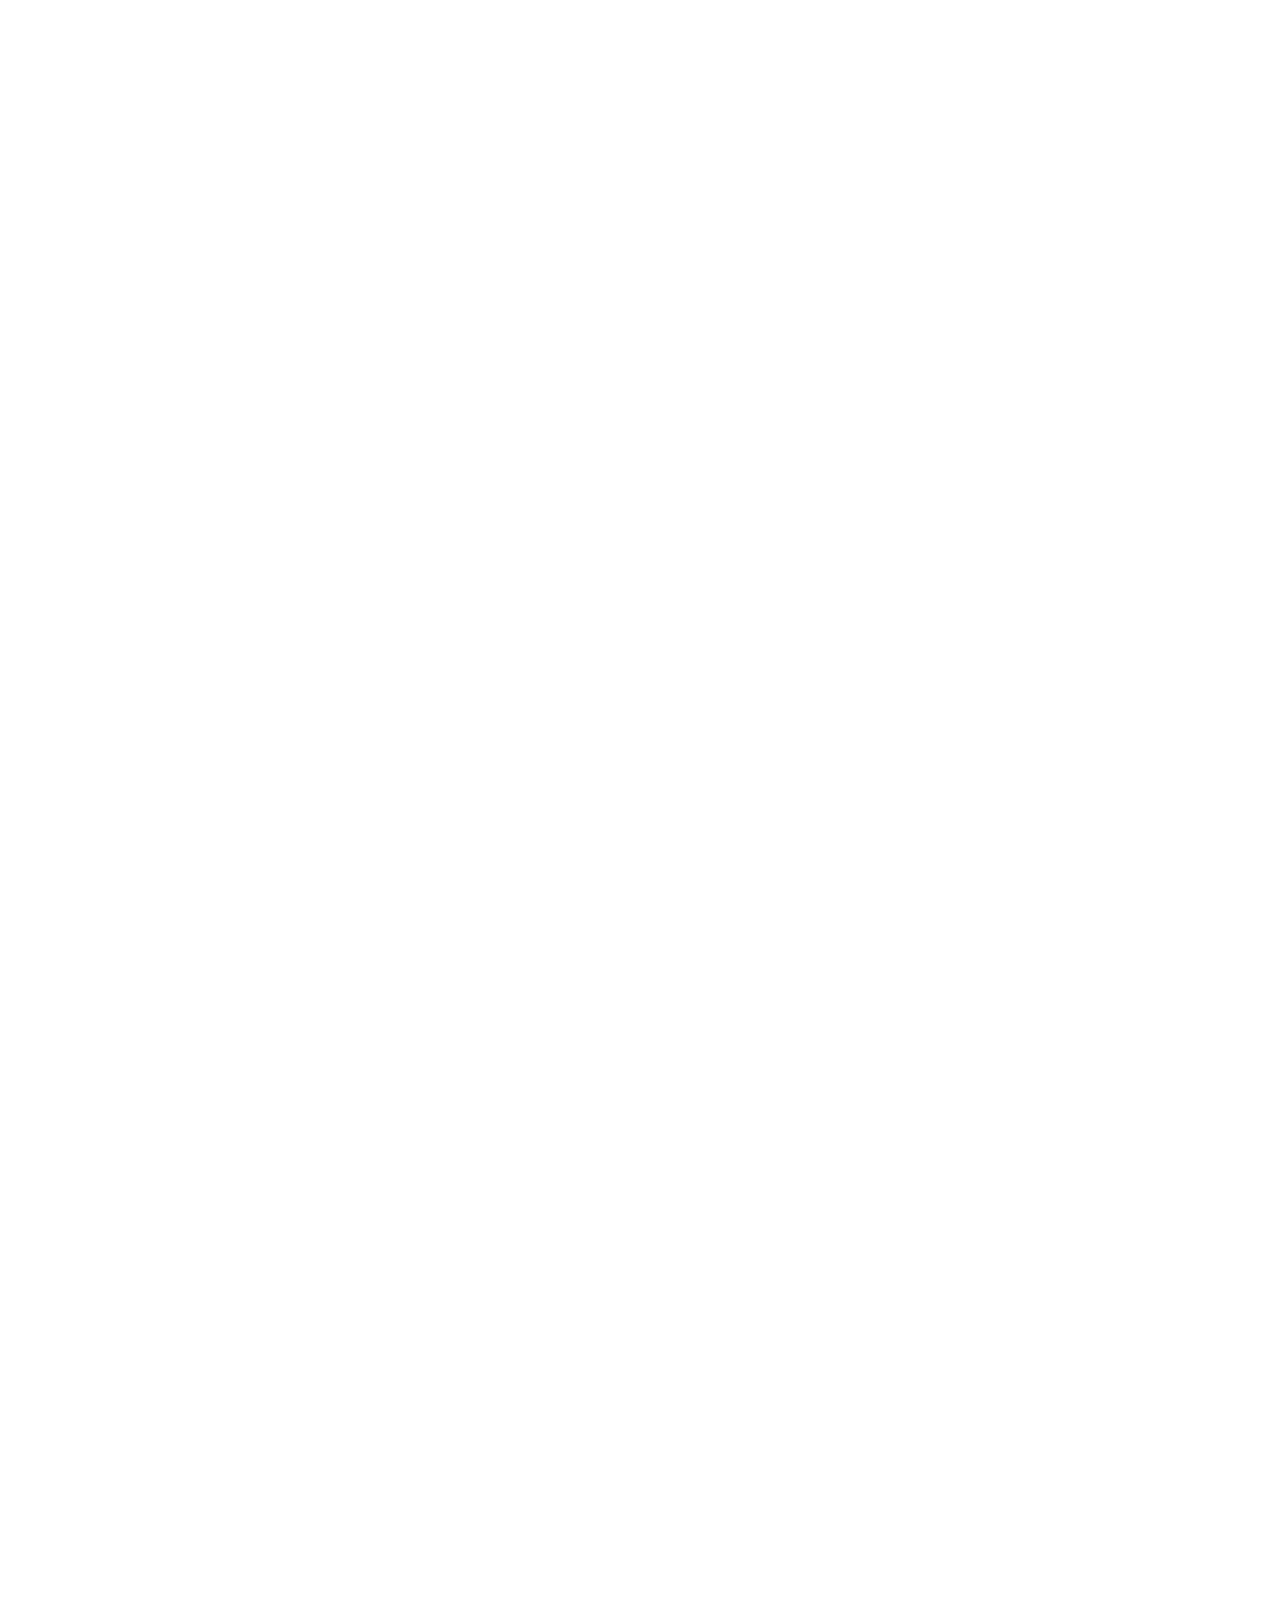
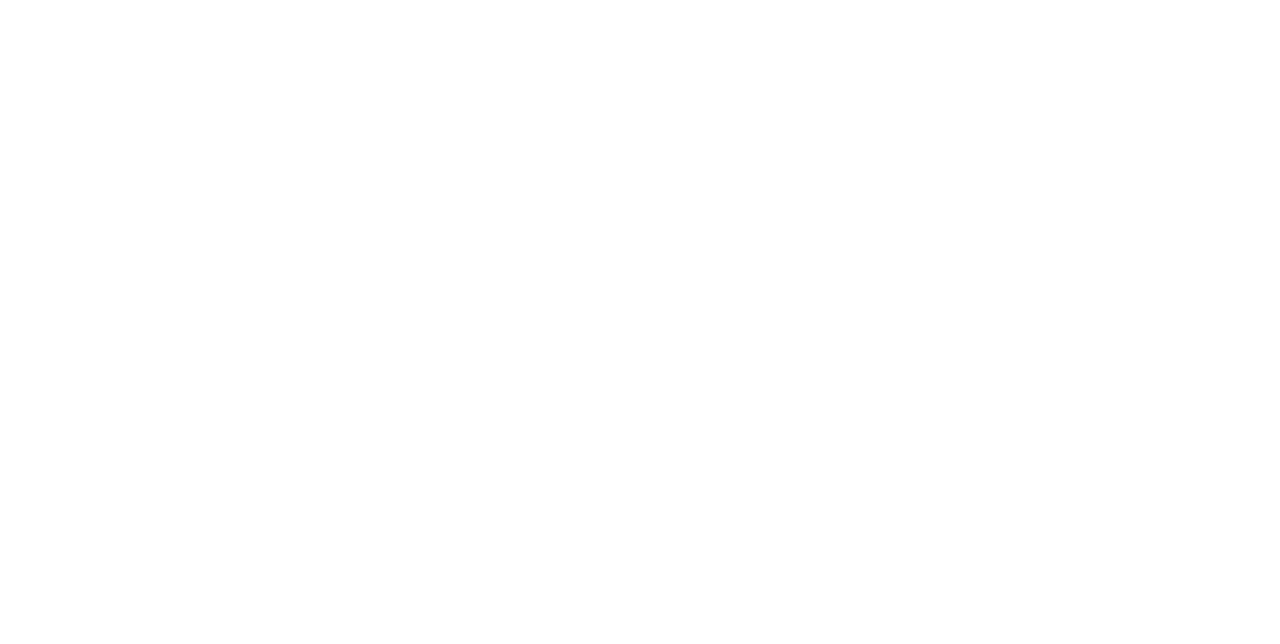
<file: about.html>
<!DOCTYPE html>
<html lang="en">

<head>
    <meta charset="utf-8">
    <title>Cheetah Express</title>
    <meta content="width=device-width, initial-scale=1.0" name="viewport">
    <meta content="" name="keywords">
    <meta content="" name="description">

    <!-- Favicon -->
    <link href="img/favicon.ico" rel="icon">

    <!-- Google Web Fonts -->
    <link rel="preconnect" href="https://fonts.googleapis.com">
    <link rel="preconnect" href="https://fonts.gstatic.com" crossorigin>
    <link href="https://fonts.googleapis.com/css2?family=Inter:wght@400;600&family=Roboto:wght@500;700&display=swap" rel="stylesheet">

    <!-- Icon Font Stylesheet -->
    <link href="https://cdnjs.cloudflare.com/ajax/libs/font-awesome/5.10.0/css/all.min.css" rel="stylesheet">
    <link href="https://cdn.jsdelivr.net/npm/bootstrap-icons@1.4.1/font/bootstrap-icons.css" rel="stylesheet">

    <!-- Libraries Stylesheet -->
    <link href="lib/animate/animate.min.css" rel="stylesheet">
    <link href="lib/owlcarousel/assets/owl.carousel.min.css" rel="stylesheet">

    <!-- Customized Bootstrap Stylesheet -->
    <link href="css/bootstrap.min.css" rel="stylesheet">

    <!-- Template Stylesheet -->
    <link href="css/style.css" rel="stylesheet">
</head>

<body>
    <!-- Spinner Start -->
    <div id="spinner" class="show bg-white position-fixed translate-middle w-100 vh-100 top-50 start-50 d-flex align-items-center justify-content-center">
        <div class="spinner-grow text-primary" style="width: 3rem; height: 3rem;" role="status">
            <span class="sr-only">Loading...</span>
        </div>
    </div>
    <!-- Spinner End -->


    <!-- Navbar Start -->
    <nav class="navbar navbar-expand-lg bg-white navbar-light shadow border-top border-5 border-primary sticky-top p-0">
        <a href="index.html" class="navbar-brand bg-primary d-flex align-items-center px-4 px-lg-5">
            <h2 class="mb-2 text-white">Cheetah Express</h2>
        </a>
        <button type="button" class="navbar-toggler me-4" data-bs-toggle="collapse" data-bs-target="#navbarCollapse">
            <span class="navbar-toggler-icon"></span>
        </button>
        <div class="collapse navbar-collapse" id="navbarCollapse">
            <div class="navbar-nav ms-auto p-4 p-lg-0">
                <a href="index.html" class="nav-item nav-link active">Trang chủ</a>
                <a href="about.html" class="nav-item nav-link">Giới thiệu</a>
                <a href="service.html" class="nav-item nav-link">Dịch vụ</a>
                <div class="nav-item dropdown">
                    <a href="#" class="nav-link dropdown-toggle" data-bs-toggle="dropdown">Các Trang</a>
                    <div class="dropdown-menu fade-up m-0">
                        <a href="price.html" class="dropdown-item">Kế hoạch giá</a>
                        <a href="feature.html" class="dropdown-item">Đặc Trưng</a>
                        <a href="quote.html" class="dropdown-item">Báo giá miễn phí</a>
                        <a href="team.html" class="dropdown-item">Các thành viên</a>
                        <a href="testimonial.html" class="dropdown-item">Feedback</a>
                        <a href="404.html" class="dropdown-item">404 Page</a>
                    </div>
                </div>
                <a href="contact.html" class="nav-item nav-link">Liên hệ</a>
            </div>
            <h4 class="m-0 pe-lg-5 d-none d-lg-block"><i class="fa fa-headphones text-primary me-3"></i>+68686868</h4>
        </div>
    </nav>
    <!-- Navbar End -->


    <!-- Page Header Start -->
    <div class="container-fluid page-header py-5" style="margin-bottom: 6rem;">
        <div class="container py-5">
            <h1 class="display-3 text-white mb-3 animated slideInDown">Giới thiệu</h1>
            <nav aria-label="breadcrumb animated slideInDown">
                <ol class="breadcrumb">
                    <li class="breadcrumb-item"><a class="text-white" href="#">Trang chủ</a></li>
                    <li class="breadcrumb-item"><a class="text-white" href="#">Các trang</a></li>
                    <li class="breadcrumb-item text-white active" aria-current="page">Giới thiệu</li>
                </ol>
            </nav>
        </div>
    </div>
    <!-- Page Header End -->


    <!-- About Start -->
    <div class="container-fluid overflow-hidden py-5 px-lg-0">
        <div class="container about py-5 px-lg-0">
            <div class="row g-5 mx-lg-0">
                <div class="col-lg-6 ps-lg-0 wow fadeInLeft" data-wow-delay="0.1s" style="min-height: 400px;">
                    <div class="position-relative h-100">
                        <img class="position-absolute img-fluid w-100 h-100" src="img/about.jpg" style="object-fit: cover;" alt="">
                    </div>
                </div>
                <div class="col-lg-6 about-text wow fadeInUp" data-wow-delay="0.3s">
                    <h6 class="text-secondary text-uppercase mb-3">Giới thiệu</h6>
                    <h1 class="mb-5">Giải pháp vận chuyển và hậu cần nhanh chóng</h1>
                    <p class="mb-5"><strong>Cheetah Express</strong> được thành lập vào năm 2024, với mục tiêu mang lại dịch vụ vận chuyển nhà và văn phòng chất lượng cao tại Hà Nội. Với tiêu chí lấy khách hàng làm ưu tiên hàng đầu chúng tôi mong muốn trở thành đối tác đáng tin cậy và tin dùng của những quý khách hàng tin tưởng vào dịch vụ. </p>
                    <div class="row g-4 mb-5">
                        <div class="col-sm-6 wow fadeIn" data-wow-delay="0.5s">
                            <i class="fa fa-globe fa-3x text-primary mb-3"></i>
                            <h5>Sứ mệnh</h5>
                            <p class="m-0"> Cung cấp dịch vụ vận chuyển an toàn, hiệu quả và đáng tin cậy cho mọi khách hàng.
                            </p>
                        </div>
                        <div class="col-sm-6 wow fadeIn" data-wow-delay="0.7s">
                            <i class="fa fa-shipping-fast fa-3x text-primary mb-3"></i>
                            <h5>Tầm nhìn</h5>
                            <p class="m-0">Trở thành công ty vận chuyển hàng đầu tại Việt Nam, không ngừng cải tiến và nâng cao chất lượng dịch vụ.</p>
                        </div>
                    </div>
                    <a href="" class="btn btn-primary py-3 px-5">Tìm hiểu thêm</a>
                </div>
            </div>
        </div>
    </div>
    <!-- About End -->


    <!-- Fact Start -->
    <div class="container-xxl py-5">
        <div class="container py-5">
            <div class="row g-5">
                <div class="col-lg-6 wow fadeInUp" data-wow-delay="0.1s">
                    <h6 class="text-secondary text-uppercase mb-3">thực tế</h6>
                    <h1 class="mb-5">#1 Nhanh gọn như báo, uy tín hàng đầu.</h1>
                    <p class="mb-5">Chúng tôi tự hào sở hữu đội ngũ nhân viên chuyên nghiệp, nhiệt tình và tài năng. Chúng tôi luôn sẵn sàng phục vụ và đáp ứng mọi nhu cầu của bạn.
                    </p>
                    <div class="d-flex align-items-center">
                        <i class="fa fa-headphones fa-2x flex-shrink-0 bg-primary p-3 text-white"></i>
                        <div class="ps-4">
                            <h6>Hãy gọi nếu có bất kì khúc mắc nào!</h6>
                            <h3 class="text-primary m-0">+68686868</h3>
                        </div>
                    </div>
                </div>
                <div class="col-lg-6">
                    <div class="row g-4 align-items-center">
                        <div class="col-sm-6">
                            <div class="bg-primary p-4 mb-4 wow fadeIn" data-wow-delay="0.3s">
                                <i class="fa fa-users fa-2x text-white mb-3"></i>
                                <h2 class="text-white mb-2" data-toggle="counter-up">1234</h2>
                                <p class="text-white mb-0">Khách hàng hài lòng</p>
                            </div>
                            <div class="bg-secondary p-4 wow fadeIn" data-wow-delay="0.5s">
                                <i class="fa fa-ship fa-2x text-white mb-3"></i>
                                <h2 class="text-white mb-2" data-toggle="counter-up">1234</h2>
                                <p class="text-white mb-0">Giao hàng hoàn chỉnh </p>
                            </div>
                        </div>
                        <div class="col-sm-6">
                            <div class="bg-success p-4 wow fadeIn" data-wow-delay="0.7s">
                                <i class="fa fa-star fa-2x text-white mb-3"></i>
                                <h2 class="text-white mb-2" data-toggle="counter-up">1234</h2>
                                <p class="text-white mb-0">Phản hồi của khách hàng</p>
                            </div>
                        </div>
                    </div>
                </div>
            </div>
        </div>
    </div>
    <!-- Fact End -->


    <!-- Feature Start -->
    <div class="container-fluid overflow-hidden py-5 px-lg-0">
        <div class="container feature py-5 px-lg-0">
            <div class="row g-5 mx-lg-0">
                <div class="col-lg-6 feature-text wow fadeInUp" data-wow-delay="0.1s">
                    <h6 class="text-secondary text-uppercase mb-3">Các dịch vụ của chúng tôi</h6>
                    <h1 class="mb-5">Chúng tôi là công ty Logistics đáng tin cậy từ năm 2024</h1>
                    <div class="d-flex mb-5 wow fadeInUp" data-wow-delay="0.3s">
                        <i class="fa fa-globe text-primary fa-3x flex-shrink-0"></i>
                        <div class="ms-4">
                            <h5>Dịch vụ toàn Hà Nội</h5>
                            <p class="mb-0">Diam dolor ipsum sit amet eos erat ipsum lorem sed stet lorem sit clita duo justo magna erat amet</p>
                        </div>
                    </div>
                    <div class="d-flex mb-5 wow fadeIn" data-wow-delay="0.5s">
                        <i class="fa fa-shipping-fast text-primary fa-3x flex-shrink-0"></i>
                        <div class="ms-4">
                            <h5>Vận chuyển đúng giờ</h5>
                            <p class="mb-0">Diam dolor ipsum sit amet eos erat ipsum lorem sed stet lorem sit clita duo justo magna erat amet</p>
                        </div>
                    </div>
                    <div class="d-flex mb-0 wow fadeInUp" data-wow-delay="0.7s">
                        <i class="fa fa-headphones text-primary fa-3x flex-shrink-0"></i>
                        <div class="ms-4">
                            <h5>Hỗ trợ qua điện thoại 24/7</h5>
                            <p class="mb-0">Diam dolor ipsum sit amet eos erat ipsum lorem sed stet lorem sit clita duo justo magna erat amet</p>
                        </div>
                    </div>
                </div>
                <div class="col-lg-6 pe-lg-0 wow fadeInRight" data-wow-delay="0.1s" style="min-height: 400px;">
                    <div class="position-relative h-100">
                        <img class="position-absolute img-fluid w-100 h-100" src="img/feature.jpg" style="object-fit: cover;" alt="">
                    </div>
                </div>
            </div>
        </div>
    </div>
    <!-- Feature End -->


    <!-- Team Start -->
    <div class="container-xxl py-5">
        <div class="container py-5">
            <div class="text-center wow fadeInUp" data-wow-delay="0.1s">
                <h6 class="text-secondary text-uppercase">Đội ngũ của chúng tôi</h6>
                <h1 class="mb-5">Các thành viên nhóm chuyên gia</h1>
            </div>
            <div class="row g-4">
                <div class="col-lg-3 col-md-6 wow fadeInUp" data-wow-delay="0.3s">
                    <div class="team-item p-4">
                        <div class="overflow-hidden mb-4">
                            <img class="img-fluid" src="img/team-1.jpg" alt="">
                        </div>
                        <h5 class="mb-0">Trần Tường Nam Giang</h5>
                        <p>CEO</p>
                        <div class="btn-slide mt-1">
                            <i class="fa fa-share"></i>
                            <span>
                                <a href=""><i class="fab fa-facebook-f"></i></a>
                                <a href=""><i class="fab fa-twitter"></i></a>
                                <a href=""><i class="fab fa-instagram"></i></a>
                            </span>
                        </div>
                    </div>
                </div>
                <div class="col-lg-3 col-md-6 wow fadeInUp" data-wow-delay="0.5s">
                    <div class="team-item p-4">
                        <div class="overflow-hidden mb-4">
                            <img class="img-fluid" src="img/team-1.jpg" alt="">
                        </div>
                        <h5 class="mb-0">Lương Hữu Đức Duy</h5>
                        <p>CEO</p>
                        <div class="btn-slide mt-1">
                            <i class="fa fa-share"></i>
                            <span>
                                <a href=""><i class="fab fa-facebook-f"></i></a>
                                <a href=""><i class="fab fa-twitter"></i></a>
                                <a href=""><i class="fab fa-instagram"></i></a>
                            </span>
                        </div>
                    </div>
                </div>
                <div class="col-lg-3 col-md-6 wow fadeInUp" data-wow-delay="0.7s">
                    <div class="team-item p-4">
                        <div class="overflow-hidden mb-4">
                            <img class="img-fluid" src="img/team-1.jpg" alt="">
                        </div>
                        <h5 class="mb-0">Trần Tường Nam Giang</h5>
                        <p>CEO</p>
                        <div class="btn-slide mt-1">
                            <i class="fa fa-share"></i>
                            <span>
                                <a href=""><i class="fab fa-facebook-f"></i></a>
                                <a href=""><i class="fab fa-twitter"></i></a>
                                <a href=""><i class="fab fa-instagram"></i></a>
                            </span>
                        </div>
                    </div>
                </div>
                <div class="col-lg-3 col-md-6 wow fadeInUp" data-wow-delay="0.9s">
                    <div class="team-item p-4">
                        <div class="overflow-hidden mb-4">
                            <img class="img-fluid" src="img/team-1.jpg" alt="">
                        </div>
                        <h5 class="mb-0">Trần Tường Nam Giang</h5>
                        <p>CEO</p>
                        <div class="btn-slide mt-1">
                            <i class="fa fa-share"></i>
                            <span>
                                <a href=""><i class="fab fa-facebook-f"></i></a>
                                <a href=""><i class="fab fa-twitter"></i></a>
                                <a href=""><i class="fab fa-instagram"></i></a>
                            </span>
                        </div>
                    </div>
                </div>
            </div>
        </div>
    </div>
    <!-- Team End -->
        

    <!-- Footer Start -->
    <div class="container-fluid bg-dark text-light footer pt-5 wow fadeIn" data-wow-delay="0.1s" style="margin-top: 6rem;">
        <div class="container py-5">
            <div class="row g-5">
                <div class="col-lg-3 col-md-6">
                    <h4 class="text-light mb-4">Địa chỉ</h4>
                    <p class="mb-2"><i class="fa fa-map-marker-alt me-3"></i>Ha Noi</p>
                    <p class="mb-2"><i class="fa fa-phone-alt me-3"></i>+68686868</p>
                    <p class="mb-2"><i class="fa fa-envelope me-3"></i>chuyennhauytin@cheetah.com</p>
                    <div class="d-flex pt-2">
                        <a class="btn btn-outline-light btn-social" href=""><i class="fab fa-twitter"></i></a>
                        <a class="btn btn-outline-light btn-social" href=""><i class="fab fa-facebook-f"></i></a>
                        <a class="btn btn-outline-light btn-social" href=""><i class="fab fa-youtube"></i></a>
                        <a class="btn btn-outline-light btn-social" href=""><i class="fab fa-linkedin-in"></i></a>
                    </div>
                </div>
                <div class="col-lg-3 col-md-6">
                    <h4 class="text-light mb-4">Các dịch vụ</h4>
                    <a class="btn btn-link" href="">Vận chuyển nhà</a>
                    <a class="btn btn-link" href="">Vận chuyển văn phòng</a>
                    <a class="btn btn-link" href="">Các dịch vụ dọn dẹp</a>
                </div>
                <div class="col-lg-3 col-md-6">
                    <h4 class="text-light mb-4">Đường dẫn nhanh</h4>
                    <a class="btn btn-link" href="">Giới thiệu</a>
                    <a class="btn btn-link" href="">Liên hệ với chúng tôi</a>
                    <a class="btn btn-link" href="">Các dịch vụ của chúng tôi</a>
                    <a class="btn btn-link" href="">Điều khoản và điều kiện</a>
                    <a class="btn btn-link" href="">Hỗ trợ</a>
                </div>
                <div class="col-lg-3 col-md-6">
                    <h4 class="text-light mb-4">Bản tin</h4>
                    <p>Hãy đăng kí email để nhận các thông báo của chúng tôi</p>
                    <div class="position-relative mx-auto" style="max-width: 400px;">
                        <input class="form-control border-0 w-100 py-3 ps-4 pe-5" type="text" placeholder="Your email">
                        <button type="button" class="btn btn-primary py-2 position-absolute top-0 end-0 mt-2 me-2">Đăng kí</button>
                    </div>
                </div>
            </div>
        </div>
        <div class="container">
            <div class="copyright">
                <div class="row">
                    <div class="col-md-6 text-center text-md-start mb-3 mb-md-0">
                        &copy; <a class="border-bottom" href="#">Cheetah Express</a>, All Right Reserved.
                    </div>
                    <div class="col-md-6 text-center text-md-end">
                        <!--/*** This template is free as long as you keep the footer author’s credit link/attribution link/backlink. If you'd like to use the template without the footer author’s credit link/attribution link/backlink, you can purchase the Credit Removal License from "https://htmlcodex.com/credit-removal". Thank you for your support. ***/-->
                        Designed By <a class="border-bottom" href="https://www.google.com/search?sca_esv=db1ca67e7af7128f&sxsrf=ADLYWII2bJmuNIO7JSMZf2wxuzYYW667hA:1720628342754&q=maria+ozawa+l%C3%A0+ai&udm=2&fbs=[base64]&sa=X&ved=2ahUKEwi766OJ8JyHAxXfs1YBHZ2xB-4QtKgLegQICxAB&biw=1920&bih=945&dpr=1#vhid=JVfQpDrwBV7LXM&vssid=mosaic">US</a>
                    </div>
                </div>
            </div>
        </div>
    </div>
    <!-- Footer End -->


    <!-- Back to Top -->
    <a href="#" class="btn btn-lg btn-primary btn-lg-square rounded-0 back-to-top"><i class="bi bi-arrow-up"></i></a>


    <!-- JavaScript Libraries -->
    <script src="https://code.jquery.com/jquery-3.4.1.min.js"></script>
    <script src="https://cdn.jsdelivr.net/npm/bootstrap@5.0.0/dist/js/bootstrap.bundle.min.js"></script>
    <script src="lib/wow/wow.min.js"></script>
    <script src="lib/easing/easing.min.js"></script>
    <script src="lib/waypoints/waypoints.min.js"></script>
    <script src="lib/counterup/counterup.min.js"></script>
    <script src="lib/owlcarousel/owl.carousel.min.js"></script>

    <!-- Template Javascript -->
    <script src="js/main.js"></script>
</body>

</html>
</file>
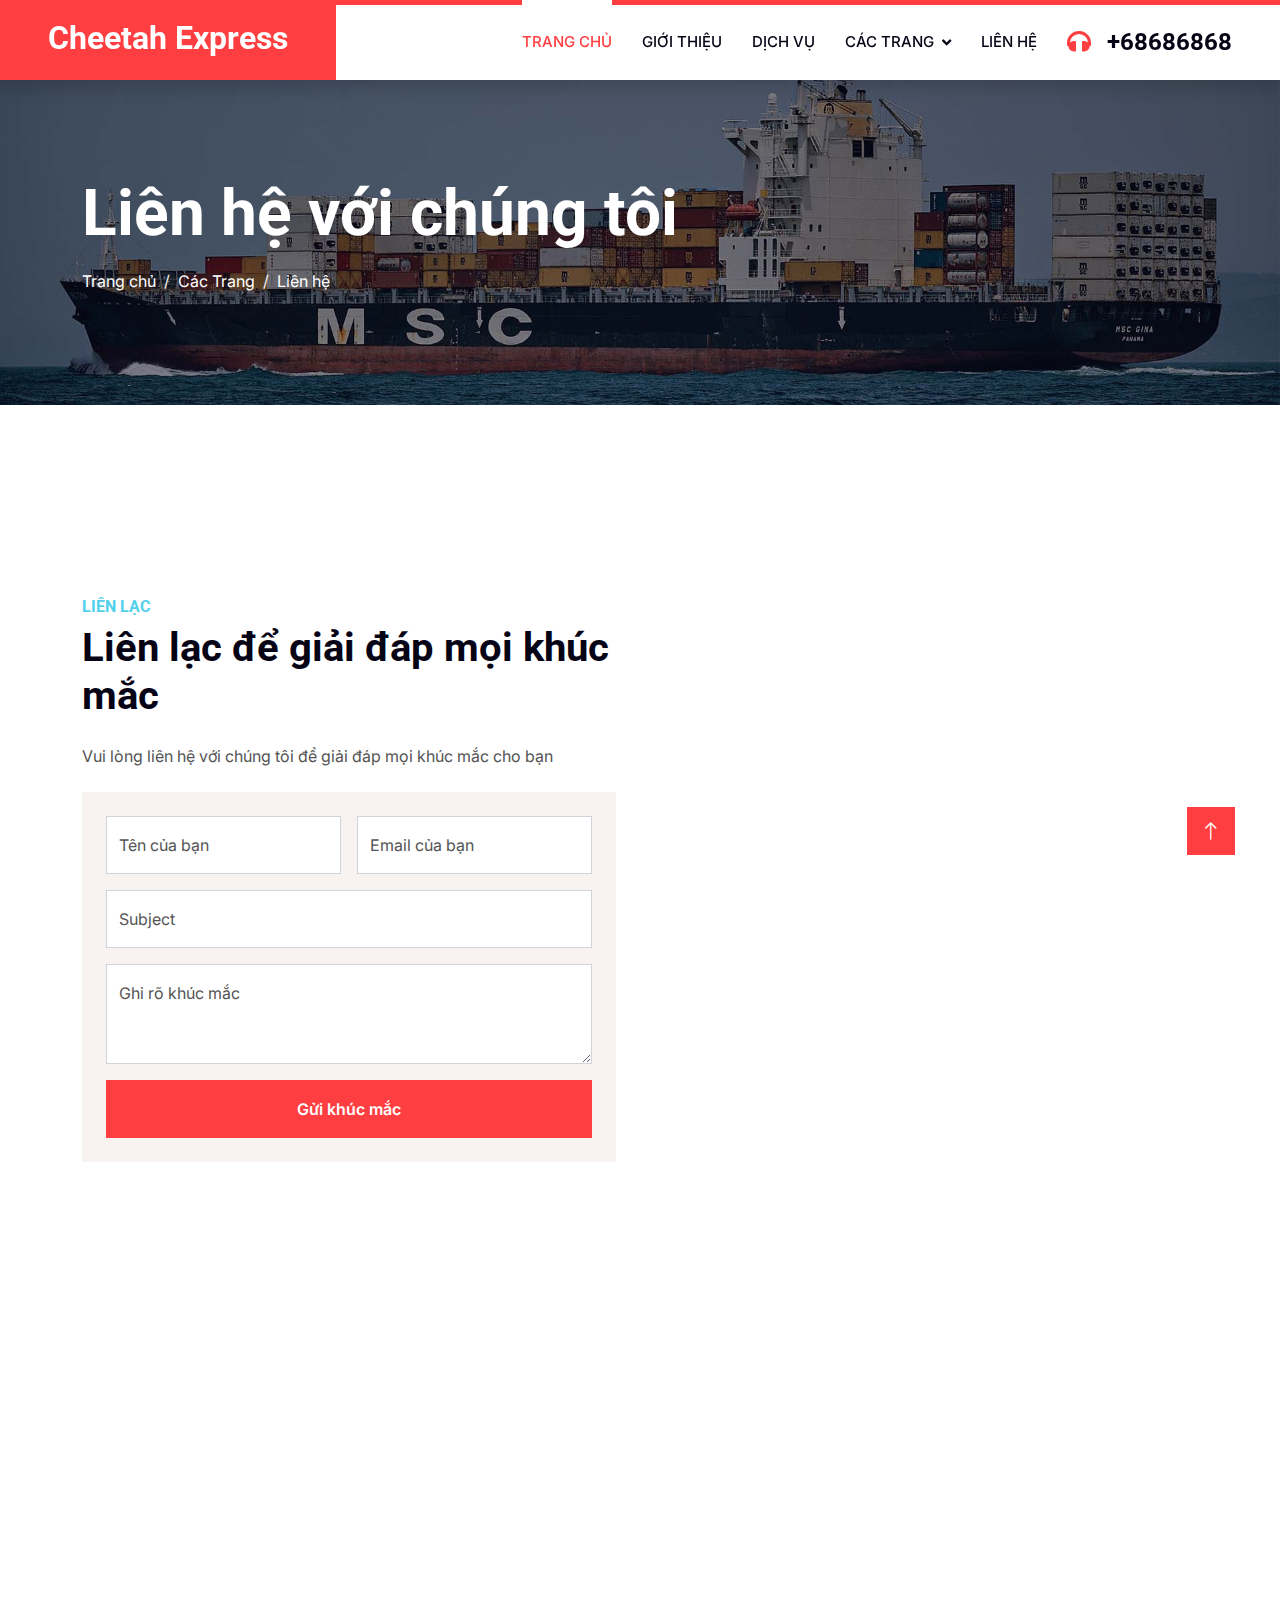
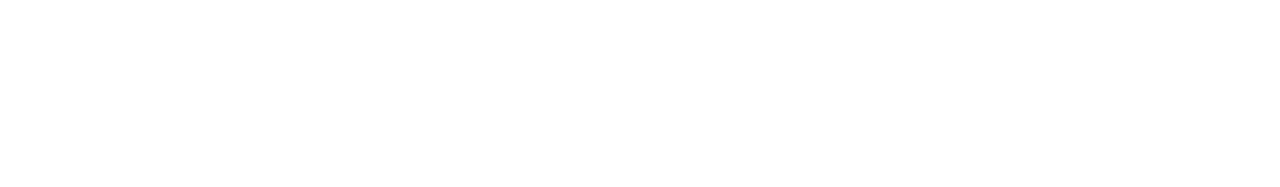
<file: contact.html>
<!DOCTYPE html>
<html lang="en">

<head>
    <meta charset="utf-8">
    <title>Logistica - Shipping Company Website Template</title>
    <meta content="width=device-width, initial-scale=1.0" name="viewport">
    <meta content="" name="keywords">
    <meta content="" name="description">

    <!-- Favicon -->
    <link href="img/favicon.ico" rel="icon">

    <!-- Google Web Fonts -->
    <link rel="preconnect" href="https://fonts.googleapis.com">
    <link rel="preconnect" href="https://fonts.gstatic.com" crossorigin>
    <link href="https://fonts.googleapis.com/css2?family=Inter:wght@400;600&family=Roboto:wght@500;700&display=swap" rel="stylesheet">

    <!-- Icon Font Stylesheet -->
    <link href="https://cdnjs.cloudflare.com/ajax/libs/font-awesome/5.10.0/css/all.min.css" rel="stylesheet">
    <link href="https://cdn.jsdelivr.net/npm/bootstrap-icons@1.4.1/font/bootstrap-icons.css" rel="stylesheet">

    <!-- Libraries Stylesheet -->
    <link href="lib/animate/animate.min.css" rel="stylesheet">
    <link href="lib/owlcarousel/assets/owl.carousel.min.css" rel="stylesheet">

    <!-- Customized Bootstrap Stylesheet -->
    <link href="css/bootstrap.min.css" rel="stylesheet">

    <!-- Template Stylesheet -->
    <link href="css/style.css" rel="stylesheet">
</head>

<body>
    <!-- Spinner Start -->
    <div id="spinner" class="show bg-white position-fixed translate-middle w-100 vh-100 top-50 start-50 d-flex align-items-center justify-content-center">
        <div class="spinner-grow text-primary" style="width: 3rem; height: 3rem;" role="status">
            <span class="sr-only">Loading...</span>
        </div>
    </div>
    <!-- Spinner End -->


    <!-- Navbar Start -->
    <nav class="navbar navbar-expand-lg bg-white navbar-light shadow border-top border-5 border-primary sticky-top p-0">
        <a href="index.html" class="navbar-brand bg-primary d-flex align-items-center px-4 px-lg-5">
            <h2 class="mb-2 text-white">Cheetah Express</h2>
        </a>
        <button type="button" class="navbar-toggler me-4" data-bs-toggle="collapse" data-bs-target="#navbarCollapse">
            <span class="navbar-toggler-icon"></span>
        </button>
        <div class="collapse navbar-collapse" id="navbarCollapse">
            <div class="navbar-nav ms-auto p-4 p-lg-0">
                <a href="index.html" class="nav-item nav-link active">Trang chủ</a>
                <a href="about.html" class="nav-item nav-link">Giới thiệu</a>
                <a href="service.html" class="nav-item nav-link">Dịch vụ</a>
                <div class="nav-item dropdown">
                    <a href="#" class="nav-link dropdown-toggle" data-bs-toggle="dropdown">Các Trang</a>
                    <div class="dropdown-menu fade-up m-0">
                        <a href="price.html" class="dropdown-item">Kế hoạch giá</a>
                        <a href="feature.html" class="dropdown-item">Đặc Trưng</a>
                        <a href="quote.html" class="dropdown-item">Báo giá miễn phí</a>
                        <a href="team.html" class="dropdown-item">Các thành viên</a>
                        <a href="testimonial.html" class="dropdown-item">Feedback</a>
                        <a href="404.html" class="dropdown-item">404 Page</a>
                    </div>
                </div>
                <a href="contact.html" class="nav-item nav-link">Liên hệ</a>
            </div>
            <h4 class="m-0 pe-lg-5 d-none d-lg-block"><i class="fa fa-headphones text-primary me-3"></i>+68686868</h4>
        </div>
    </nav>
    <!-- Navbar End -->


    <!-- Page Header Start -->
    <div class="container-fluid page-header py-5" style="margin-bottom: 6rem;">
        <div class="container py-5">
            <h1 class="display-3 text-white mb-3 animated slideInDown">Liên hệ với chúng tôi</h1>
            <nav aria-label="breadcrumb animated slideInDown">
                <ol class="breadcrumb">
                    <li class="breadcrumb-item"><a class="text-white" href="#">Trang chủ</a></li>
                    <li class="breadcrumb-item"><a class="text-white" href="#">Các Trang</a></li>
                    <li class="breadcrumb-item text-white active" aria-current="page">Liên hệ</li>
                </ol>
            </nav>
        </div>
    </div>
    <!-- Page Header End -->


    <!-- Contact Start -->
    <div class="container-fluid overflow-hidden py-5 px-lg-0">
        <div class="container contact-page py-5 px-lg-0">
            <div class="row g-5 mx-lg-0">
                <div class="col-md-6 contact-form wow fadeIn" data-wow-delay="0.1s">
                    <h6 class="text-secondary text-uppercase">Liên lạc</h6>
                    <h1 class="mb-4">Liên lạc để giải đáp mọi khúc mắc</h1>
                    <p class="mb-4">Vui lòng liên hệ với chúng tôi để giải đáp mọi khúc mắc cho bạn</p>
                    <div class="bg-light p-4">
                        <form>
                            <div class="row g-3">
                                <div class="col-md-6">
                                    <div class="form-floating">
                                        <input type="text" class="form-control" id="name" placeholder="Your Name">
                                        <label for="name">Tên của bạn</label>
                                    </div>
                                </div>
                                <div class="col-md-6">
                                    <div class="form-floating">
                                        <input type="email" class="form-control" id="email" placeholder="Your Email">
                                        <label for="email">Email của bạn</label>
                                    </div>
                                </div>
                                <div class="col-12">
                                    <div class="form-floating">
                                        <input type="text" class="form-control" id="subject" placeholder="Subject">
                                        <label for="subject">Subject</label>
                                    </div>
                                </div>
                                <div class="col-12">
                                    <div class="form-floating">
                                        <textarea class="form-control" placeholder="Leave a message here" id="message" style="height: 100px"></textarea>
                                        <label for="message">Ghi rõ khúc mắc</label>
                                    </div>
                                </div>
                                <div class="col-12">
                                    <button class="btn btn-primary w-100 py-3" type="submit">Gửi khúc mắc</button>
                                </div>
                            </div>
                        </form>
                    </div>
                </div>
                <div class="col-md-6 pe-lg-0 wow fadeInRight" data-wow-delay="0.1s">
                    <div class="position-relative h-100">
                        <iframe class="position-absolute w-100 h-100" style="object-fit: cover;"
                        src= "https://www.google.com/maps/embed?pb=!1m18!1m12!1m3!1d29793.972199727705!2d105.8370495306885!3d21.022819717615278!2m3!1f0!2f0!3f0!3m2!1i1024!2i768!4f13.1!3m3!1m2!1s0x3135ab9bd9861ca1%3A0xe7887f7b72ca17a9!2zSMOgIE7hu5lp!5e0!3m2!1svi!2s!4v1720584610093!5m2!1svi!2s"
                        frameborder="0" allowfullscreen="" aria-hidden="false"
                        tabindex="0"></iframe>
                    </div>
                </div>
            </div>
        </div>
    </div>
    <!-- Contact End -->


    <!-- Footer Start -->
    <div class="container-fluid bg-dark text-light footer pt-5 wow fadeIn" data-wow-delay="0.1s" style="margin-top: 6rem;">
        <div class="container py-5">
            <div class="row g-5">
                <div class="col-lg-3 col-md-6">
                    <h4 class="text-light mb-4">Địa chỉ</h4>
                    <p class="mb-2"><i class="fa fa-map-marker-alt me-3"></i>Ha Noi</p>
                    <p class="mb-2"><i class="fa fa-phone-alt me-3"></i>+68686868</p>
                    <p class="mb-2"><i class="fa fa-envelope me-3"></i>chuyennhauytin@cheetah.com</p>
                    <div class="d-flex pt-2">
                        <a class="btn btn-outline-light btn-social" href=""><i class="fab fa-twitter"></i></a>
                        <a class="btn btn-outline-light btn-social" href=""><i class="fab fa-facebook-f"></i></a>
                        <a class="btn btn-outline-light btn-social" href=""><i class="fab fa-youtube"></i></a>
                        <a class="btn btn-outline-light btn-social" href=""><i class="fab fa-linkedin-in"></i></a>
                    </div>
                </div>
                <div class="col-lg-3 col-md-6">
                    <h4 class="text-light mb-4">Các dịch vụ</h4>
                    <a class="btn btn-link" href="">Vận chuyển nhà</a>
                    <a class="btn btn-link" href="">Vận chuyển văn phòng</a>
                    <a class="btn btn-link" href="">Các dịch vụ dọn dẹp</a>
                </div>
                <div class="col-lg-3 col-md-6">
                    <h4 class="text-light mb-4">Đường dẫn nhanh</h4>
                    <a class="btn btn-link" href="">Giới thiệu</a>
                    <a class="btn btn-link" href="">Liên hệ với chúng tôi</a>
                    <a class="btn btn-link" href="">Các dịch vụ của chúng tôi</a>
                    <a class="btn btn-link" href="">Điều khoản và điều kiện</a>
                    <a class="btn btn-link" href="">Hỗ trợ</a>
                </div>
                <div class="col-lg-3 col-md-6">
                    <h4 class="text-light mb-4">Bản tin</h4>
                    <p>Hãy đăng kí email để nhận các thông báo của chúng tôi</p>
                    <div class="position-relative mx-auto" style="max-width: 400px;">
                        <input class="form-control border-0 w-100 py-3 ps-4 pe-5" type="text" placeholder="Your email">
                        <button type="button" class="btn btn-primary py-2 position-absolute top-0 end-0 mt-2 me-2">Đăng kí</button>
                    </div>
                </div>
            </div>
        </div>
        <div class="container">
            <div class="copyright">
                <div class="row">
                    <div class="col-md-6 text-center text-md-start mb-3 mb-md-0">
                        &copy; <a class="border-bottom" href="#">Cheetah Express</a>, All Right Reserved.
                    </div>
                    <div class="col-md-6 text-center text-md-end">
                        <!--/*** This template is free as long as you keep the footer author’s credit link/attribution link/backlink. If you'd like to use the template without the footer author’s credit link/attribution link/backlink, you can purchase the Credit Removal License from "https://htmlcodex.com/credit-removal". Thank you for your support. ***/-->
                        Designed By <a class="border-bottom" href="https://www.google.com/search?sca_esv=db1ca67e7af7128f&sxsrf=ADLYWII2bJmuNIO7JSMZf2wxuzYYW667hA:1720628342754&q=maria+ozawa+l%C3%A0+ai&udm=2&fbs=[base64]&sa=X&ved=2ahUKEwi766OJ8JyHAxXfs1YBHZ2xB-4QtKgLegQICxAB&biw=1920&bih=945&dpr=1#vhid=JVfQpDrwBV7LXM&vssid=mosaic">US</a>
                    </div>
                </div>
            </div>
        </div>
    </div>
    <!-- Footer End -->


    <!-- Back to Top -->
    <a href="#" class="btn btn-lg btn-primary btn-lg-square rounded-0 back-to-top"><i class="bi bi-arrow-up"></i></a>


    <!-- JavaScript Libraries -->
    <script src="https://code.jquery.com/jquery-3.4.1.min.js"></script>
    <script src="https://cdn.jsdelivr.net/npm/bootstrap@5.0.0/dist/js/bootstrap.bundle.min.js"></script>
    <script src="lib/wow/wow.min.js"></script>
    <script src="lib/easing/easing.min.js"></script>
    <script src="lib/waypoints/waypoints.min.js"></script>
    <script src="lib/counterup/counterup.min.js"></script>
    <script src="lib/owlcarousel/owl.carousel.min.js"></script>

    <!-- Template Javascript -->
    <script src="js/main.js"></script>
</body>

</html>
</file>
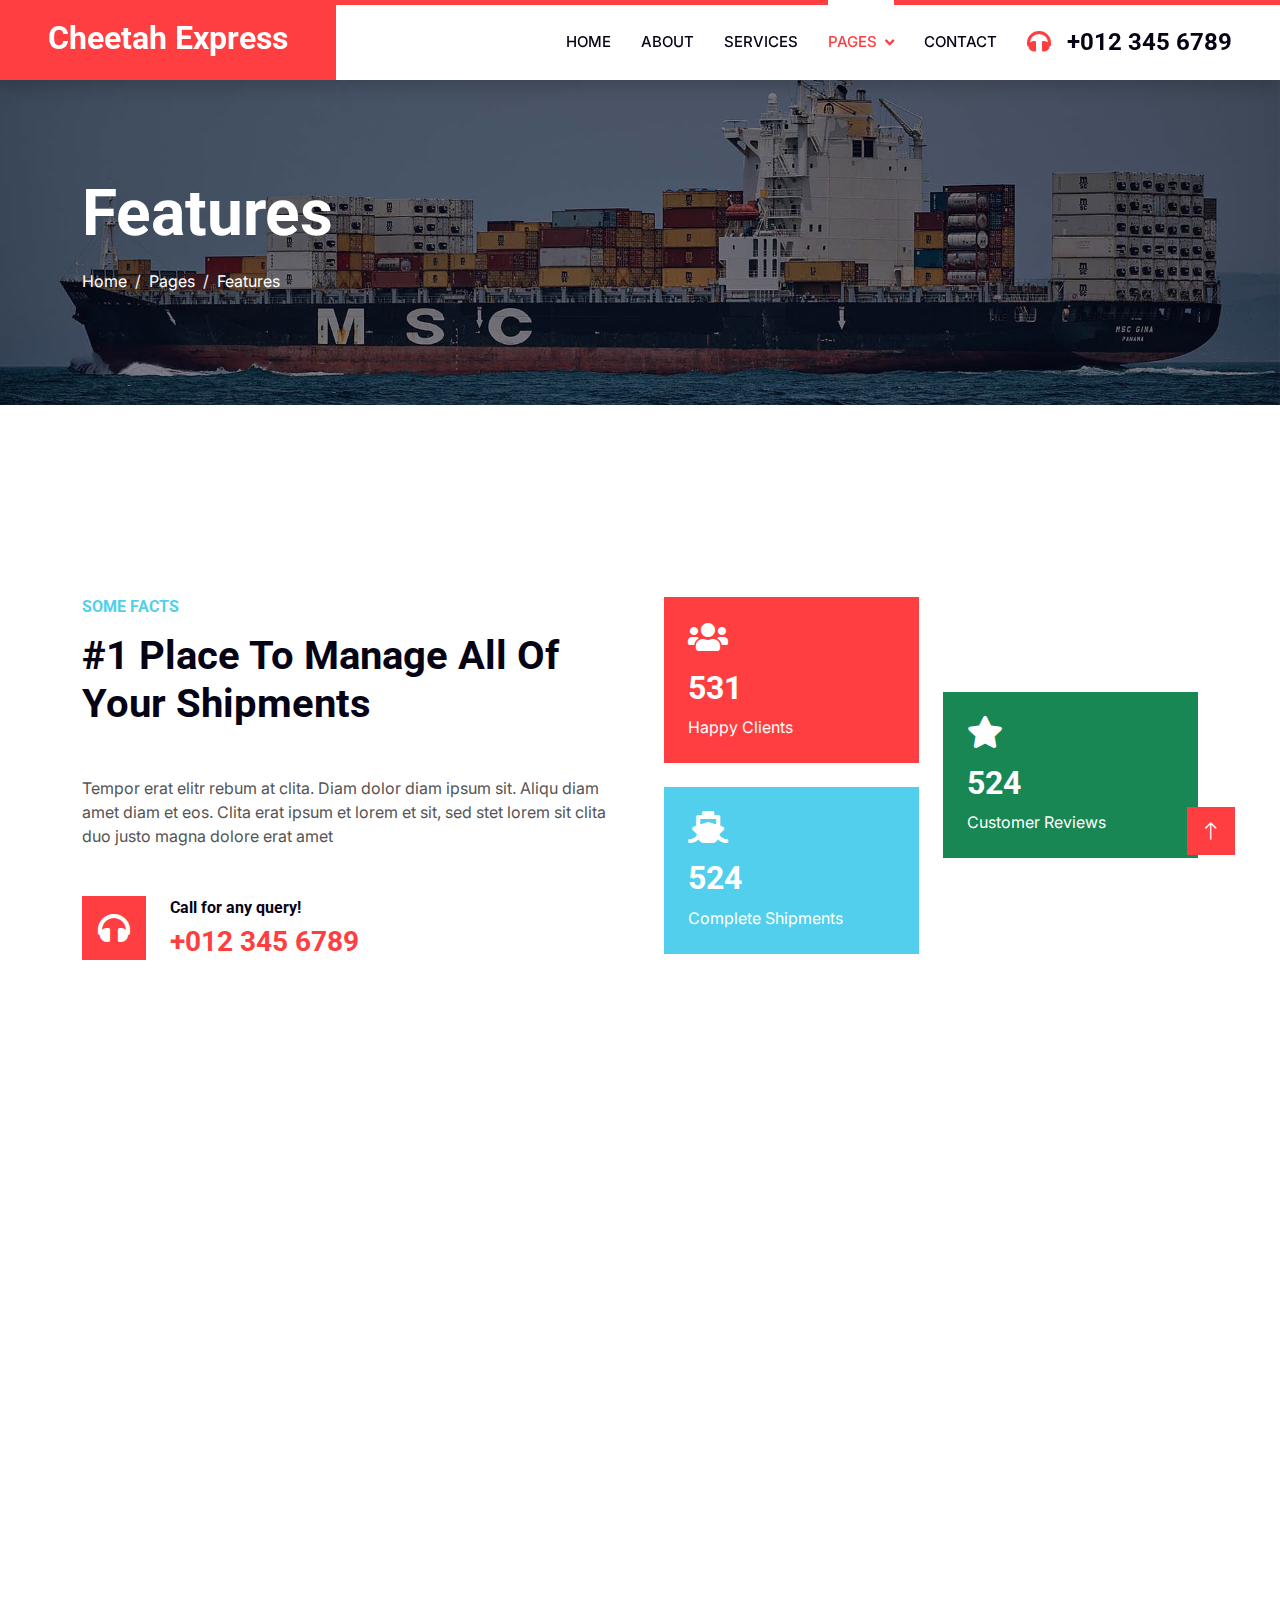
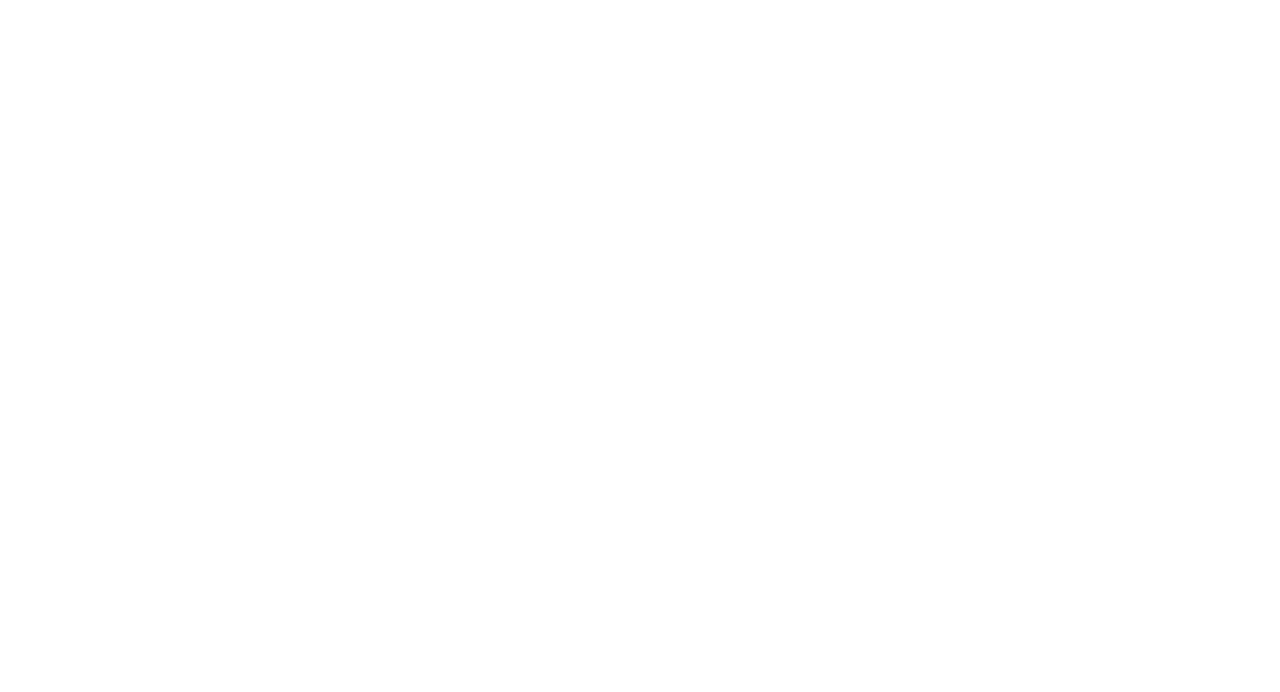
<file: feature.html>
<!DOCTYPE html>
<html lang="en">

<head>
    <meta charset="utf-8">
    <title>Logistica - Shipping Company Website Template</title>
    <meta content="width=device-width, initial-scale=1.0" name="viewport">
    <meta content="" name="keywords">
    <meta content="" name="description">

    <!-- Favicon -->
    <link href="img/favicon.ico" rel="icon">

    <!-- Google Web Fonts -->
    <link rel="preconnect" href="https://fonts.googleapis.com">
    <link rel="preconnect" href="https://fonts.gstatic.com" crossorigin>
    <link href="https://fonts.googleapis.com/css2?family=Inter:wght@400;600&family=Roboto:wght@500;700&display=swap" rel="stylesheet">

    <!-- Icon Font Stylesheet -->
    <link href="https://cdnjs.cloudflare.com/ajax/libs/font-awesome/5.10.0/css/all.min.css" rel="stylesheet">
    <link href="https://cdn.jsdelivr.net/npm/bootstrap-icons@1.4.1/font/bootstrap-icons.css" rel="stylesheet">

    <!-- Libraries Stylesheet -->
    <link href="lib/animate/animate.min.css" rel="stylesheet">
    <link href="lib/owlcarousel/assets/owl.carousel.min.css" rel="stylesheet">

    <!-- Customized Bootstrap Stylesheet -->
    <link href="css/bootstrap.min.css" rel="stylesheet">

    <!-- Template Stylesheet -->
    <link href="css/style.css" rel="stylesheet">
</head>

<body>
    <!-- Spinner Start -->
    <div id="spinner" class="show bg-white position-fixed translate-middle w-100 vh-100 top-50 start-50 d-flex align-items-center justify-content-center">
        <div class="spinner-grow text-primary" style="width: 3rem; height: 3rem;" role="status">
            <span class="sr-only">Loading...</span>
        </div>
    </div>
    <!-- Spinner End -->


    <!-- Navbar Start -->
    <nav class="navbar navbar-expand-lg bg-white navbar-light shadow border-top border-5 border-primary sticky-top p-0">
        <a href="index.html" class="navbar-brand bg-primary d-flex align-items-center px-4 px-lg-5">
            <h2 class="mb-2 text-white">Cheetah Express</h2>
        </a>
        <button type="button" class="navbar-toggler me-4" data-bs-toggle="collapse" data-bs-target="#navbarCollapse">
            <span class="navbar-toggler-icon"></span>
        </button>
        <div class="collapse navbar-collapse" id="navbarCollapse">
            <div class="navbar-nav ms-auto p-4 p-lg-0">
                <a href="index.html" class="nav-item nav-link">Home</a>
                <a href="about.html" class="nav-item nav-link">About</a>
                <a href="service.html" class="nav-item nav-link">Services</a>
                <div class="nav-item dropdown">
                    <a href="#" class="nav-link dropdown-toggle active" data-bs-toggle="dropdown">Pages</a>
                    <div class="dropdown-menu fade-up m-0">
                        <a href="price.html" class="dropdown-item">Pricing Plan</a>
                        <a href="feature.html" class="dropdown-item active">Features</a>
                        <a href="quote.html" class="dropdown-item">Free Quote</a>
                        <a href="team.html" class="dropdown-item">Our Team</a>
                        <a href="testimonial.html" class="dropdown-item">Testimonial</a>
                        <a href="404.html" class="dropdown-item">404 Page</a>
                    </div>
                </div>
                <a href="contact.html" class="nav-item nav-link">Contact</a>
            </div>
            <h4 class="m-0 pe-lg-5 d-none d-lg-block"><i class="fa fa-headphones text-primary me-3"></i>+012 345 6789</h4>
        </div>
    </nav>
    <!-- Navbar End -->


    <!-- Page Header Start -->
    <div class="container-fluid page-header py-5" style="margin-bottom: 6rem;">
        <div class="container py-5">
            <h1 class="display-3 text-white mb-3 animated slideInDown">Features</h1>
            <nav aria-label="breadcrumb animated slideInDown">
                <ol class="breadcrumb">
                    <li class="breadcrumb-item"><a class="text-white" href="#">Home</a></li>
                    <li class="breadcrumb-item"><a class="text-white" href="#">Pages</a></li>
                    <li class="breadcrumb-item text-white active" aria-current="page">Features</li>
                </ol>
            </nav>
        </div>
    </div>
    <!-- Page Header End -->


    <!-- Fact Start -->
    <div class="container-xxl py-5">
        <div class="container py-5">
            <div class="row g-5">
                <div class="col-lg-6 wow fadeInUp" data-wow-delay="0.1s">
                    <h6 class="text-secondary text-uppercase mb-3">Some Facts</h6>
                    <h1 class="mb-5">#1 Place To Manage All Of Your Shipments</h1>
                    <p class="mb-5">Tempor erat elitr rebum at clita. Diam dolor diam ipsum sit. Aliqu diam amet diam et eos. Clita erat ipsum et lorem et sit, sed stet lorem sit clita duo justo magna dolore erat amet</p>
                    <div class="d-flex align-items-center">
                        <i class="fa fa-headphones fa-2x flex-shrink-0 bg-primary p-3 text-white"></i>
                        <div class="ps-4">
                            <h6>Call for any query!</h6>
                            <h3 class="text-primary m-0">+012 345 6789</h3>
                        </div>
                    </div>
                </div>
                <div class="col-lg-6">
                    <div class="row g-4 align-items-center">
                        <div class="col-sm-6">
                            <div class="bg-primary p-4 mb-4 wow fadeIn" data-wow-delay="0.3s">
                                <i class="fa fa-users fa-2x text-white mb-3"></i>
                                <h2 class="text-white mb-2" data-toggle="counter-up">1234</h2>
                                <p class="text-white mb-0">Happy Clients</p>
                            </div>
                            <div class="bg-secondary p-4 wow fadeIn" data-wow-delay="0.5s">
                                <i class="fa fa-ship fa-2x text-white mb-3"></i>
                                <h2 class="text-white mb-2" data-toggle="counter-up">1234</h2>
                                <p class="text-white mb-0">Complete Shipments</p>
                            </div>
                        </div>
                        <div class="col-sm-6">
                            <div class="bg-success p-4 wow fadeIn" data-wow-delay="0.7s">
                                <i class="fa fa-star fa-2x text-white mb-3"></i>
                                <h2 class="text-white mb-2" data-toggle="counter-up">1234</h2>
                                <p class="text-white mb-0">Customer Reviews</p>
                            </div>
                        </div>
                    </div>
                </div>
            </div>
        </div>
    </div>
    <!-- Fact End -->


    <!-- Feature Start -->
    <div class="container-fluid overflow-hidden py-5 px-lg-0">
        <div class="container feature py-5 px-lg-0">
            <div class="row g-5 mx-lg-0">
                <div class="col-lg-6 feature-text wow fadeInUp" data-wow-delay="0.1s">
                    <h6 class="text-secondary text-uppercase mb-3">Our Features</h6>
                    <h1 class="mb-5">We Are Trusted Logistics Company Since 1990</h1>
                    <div class="d-flex mb-5 wow fadeInUp" data-wow-delay="0.3s">
                        <i class="fa fa-globe text-primary fa-3x flex-shrink-0"></i>
                        <div class="ms-4">
                            <h5>Worldwide Service</h5>
                            <p class="mb-0">Diam dolor ipsum sit amet eos erat ipsum lorem sed stet lorem sit clita duo justo magna erat amet</p>
                        </div>
                    </div>
                    <div class="d-flex mb-5 wow fadeIn" data-wow-delay="0.5s">
                        <i class="fa fa-shipping-fast text-primary fa-3x flex-shrink-0"></i>
                        <div class="ms-4">
                            <h5>On Time Delivery</h5>
                            <p class="mb-0">Diam dolor ipsum sit amet eos erat ipsum lorem sed stet lorem sit clita duo justo magna erat amet</p>
                        </div>
                    </div>
                    <div class="d-flex mb-0 wow fadeInUp" data-wow-delay="0.7s">
                        <i class="fa fa-headphones text-primary fa-3x flex-shrink-0"></i>
                        <div class="ms-4">
                            <h5>24/7 Telephone Support</h5>
                            <p class="mb-0">Diam dolor ipsum sit amet eos erat ipsum lorem sed stet lorem sit clita duo justo magna erat amet</p>
                        </div>
                    </div>
                </div>
                <div class="col-lg-6 pe-lg-0 wow fadeInRight" data-wow-delay="0.1s" style="min-height: 400px;">
                    <div class="position-relative h-100">
                        <img class="position-absolute img-fluid w-100 h-100" src="img/feature.jpg" style="object-fit: cover;" alt="">
                    </div>
                </div>
            </div>
        </div>
    </div>
    <!-- Feature End -->
        

    <!-- Footer Start -->
    <div class="container-fluid bg-dark text-light footer pt-5 wow fadeIn" data-wow-delay="0.1s" style="margin-top: 6rem;">
        <div class="container py-5">
            <div class="row g-5">
                <div class="col-lg-3 col-md-6">
                    <h4 class="text-light mb-4">Địa chỉ</h4>
                    <p class="mb-2"><i class="fa fa-map-marker-alt me-3"></i>Ha Noi</p>
                    <p class="mb-2"><i class="fa fa-phone-alt me-3"></i>+68686868</p>
                    <p class="mb-2"><i class="fa fa-envelope me-3"></i>chuyennhauytin@cheetah.com</p>
                    <div class="d-flex pt-2">
                        <a class="btn btn-outline-light btn-social" href=""><i class="fab fa-twitter"></i></a>
                        <a class="btn btn-outline-light btn-social" href=""><i class="fab fa-facebook-f"></i></a>
                        <a class="btn btn-outline-light btn-social" href=""><i class="fab fa-youtube"></i></a>
                        <a class="btn btn-outline-light btn-social" href=""><i class="fab fa-linkedin-in"></i></a>
                    </div>
                </div>
                <div class="col-lg-3 col-md-6">
                    <h4 class="text-light mb-4">Các dịch vụ</h4>
                    <a class="btn btn-link" href="">Vận chuyển nhà</a>
                    <a class="btn btn-link" href="">Vận chuyển văn phòng</a>
                    <a class="btn btn-link" href="">Các dịch vụ dọn dẹp</a>
                </div>
                <div class="col-lg-3 col-md-6">
                    <h4 class="text-light mb-4">Đường dẫn nhanh</h4>
                    <a class="btn btn-link" href="">Giới thiệu</a>
                    <a class="btn btn-link" href="">Liên hệ với chúng tôi</a>
                    <a class="btn btn-link" href="">Các dịch vụ của chúng tôi</a>
                    <a class="btn btn-link" href="">Điều khoản và điều kiện</a>
                    <a class="btn btn-link" href="">Hỗ trợ</a>
                </div>
                <div class="col-lg-3 col-md-6">
                    <h4 class="text-light mb-4">Bản tin</h4>
                    <p>Hãy đăng kí email để nhận các thông báo của chúng tôi</p>
                    <div class="position-relative mx-auto" style="max-width: 400px;">
                        <input class="form-control border-0 w-100 py-3 ps-4 pe-5" type="text" placeholder="Your email">
                        <button type="button" class="btn btn-primary py-2 position-absolute top-0 end-0 mt-2 me-2">Đăng kí</button>
                    </div>
                </div>
            </div>
        </div>
        <div class="container">
            <div class="copyright">
                <div class="row">
                    <div class="col-md-6 text-center text-md-start mb-3 mb-md-0">
                        &copy; <a class="border-bottom" href="#">Cheetah Express</a>, All Right Reserved.
                    </div>
                    <div class="col-md-6 text-center text-md-end">
                        <!--/*** This template is free as long as you keep the footer author’s credit link/attribution link/backlink. If you'd like to use the template without the footer author’s credit link/attribution link/backlink, you can purchase the Credit Removal License from "https://htmlcodex.com/credit-removal". Thank you for your support. ***/-->
                        Designed By <a class="border-bottom" href="https://www.google.com/search?sca_esv=db1ca67e7af7128f&sxsrf=ADLYWII2bJmuNIO7JSMZf2wxuzYYW667hA:1720628342754&q=maria+ozawa+l%C3%A0+ai&udm=2&fbs=[base64]&sa=X&ved=2ahUKEwi766OJ8JyHAxXfs1YBHZ2xB-4QtKgLegQICxAB&biw=1920&bih=945&dpr=1#vhid=JVfQpDrwBV7LXM&vssid=mosaic">US</a>
                    </div>
                </div>
            </div>
        </div>
    </div>
    <!-- Footer End -->


    <!-- Back to Top -->
    <a href="#" class="btn btn-lg btn-primary btn-lg-square rounded-0 back-to-top"><i class="bi bi-arrow-up"></i></a>


    <!-- JavaScript Libraries -->
    <script src="https://code.jquery.com/jquery-3.4.1.min.js"></script>
    <script src="https://cdn.jsdelivr.net/npm/bootstrap@5.0.0/dist/js/bootstrap.bundle.min.js"></script>
    <script src="lib/wow/wow.min.js"></script>
    <script src="lib/easing/easing.min.js"></script>
    <script src="lib/waypoints/waypoints.min.js"></script>
    <script src="lib/counterup/counterup.min.js"></script>
    <script src="lib/owlcarousel/owl.carousel.min.js"></script>

    <!-- Template Javascript -->
    <script src="js/main.js"></script>
</body>

</html>
</file>
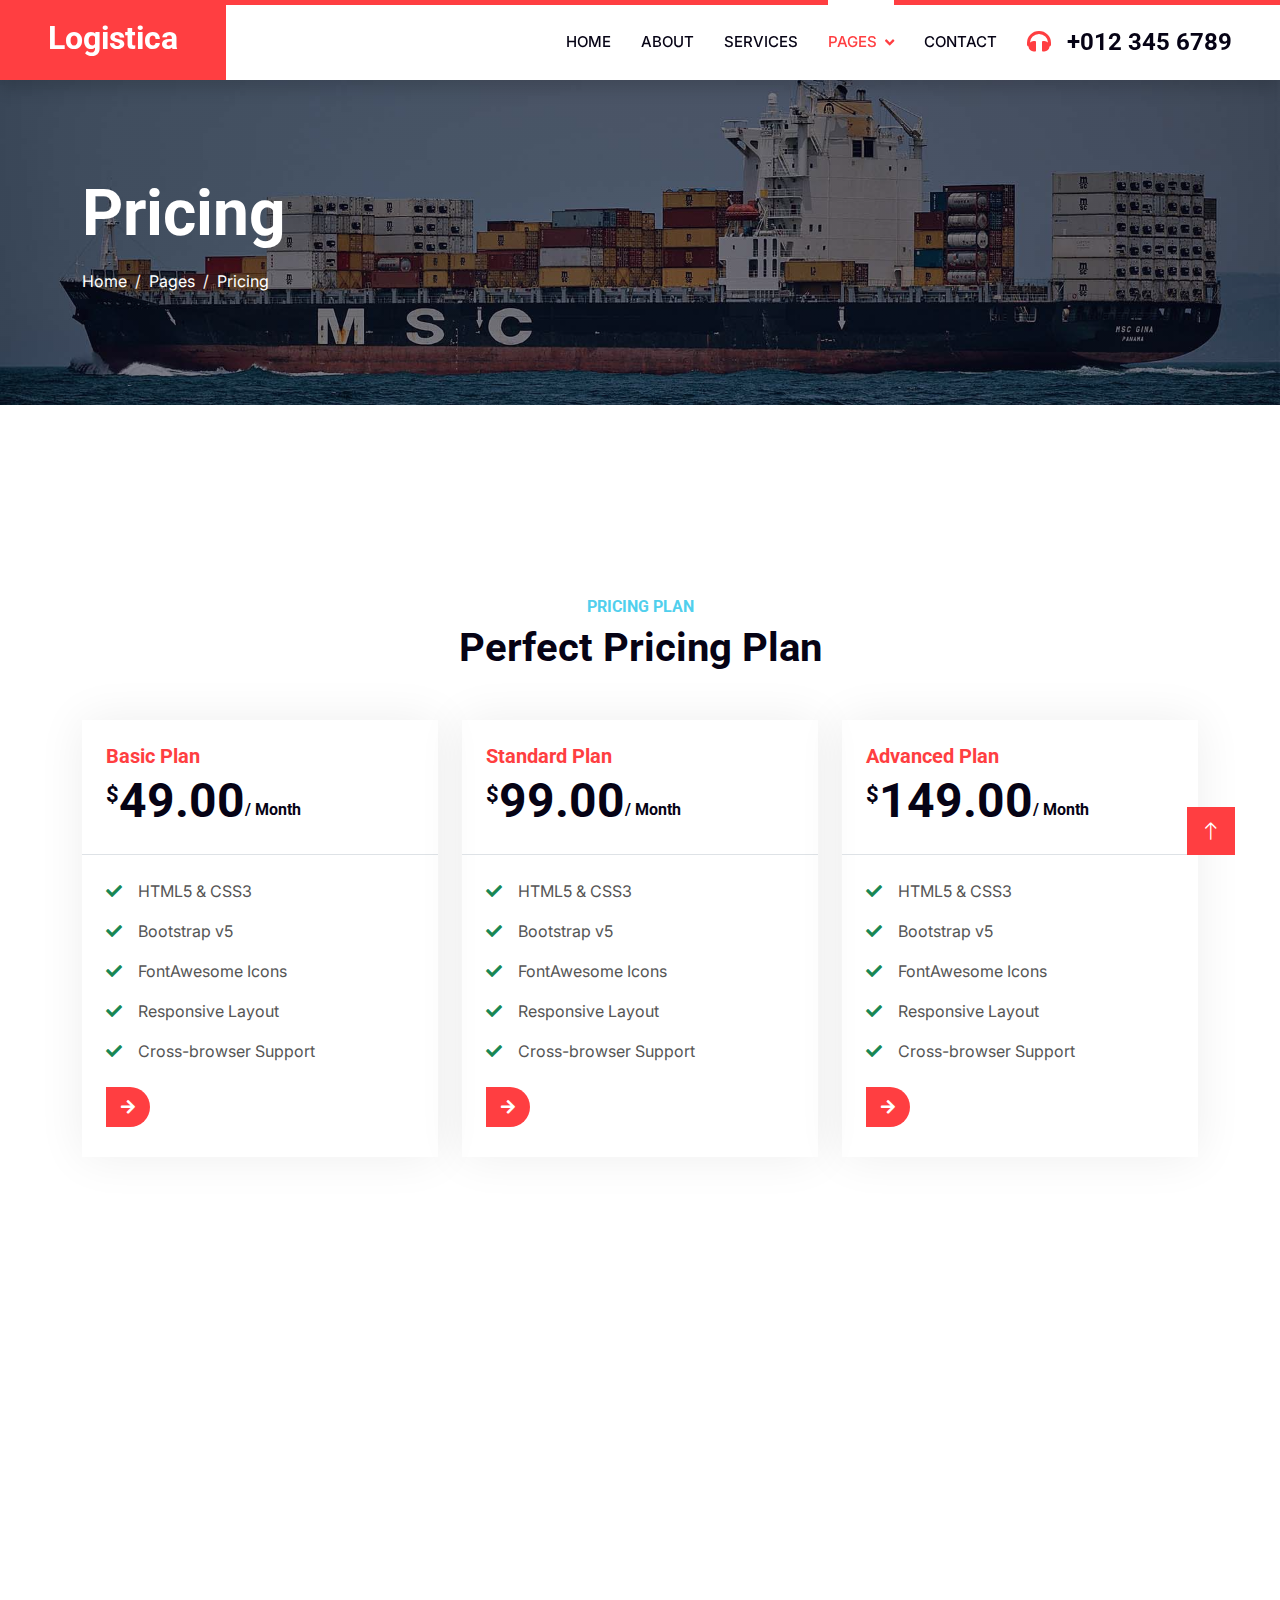
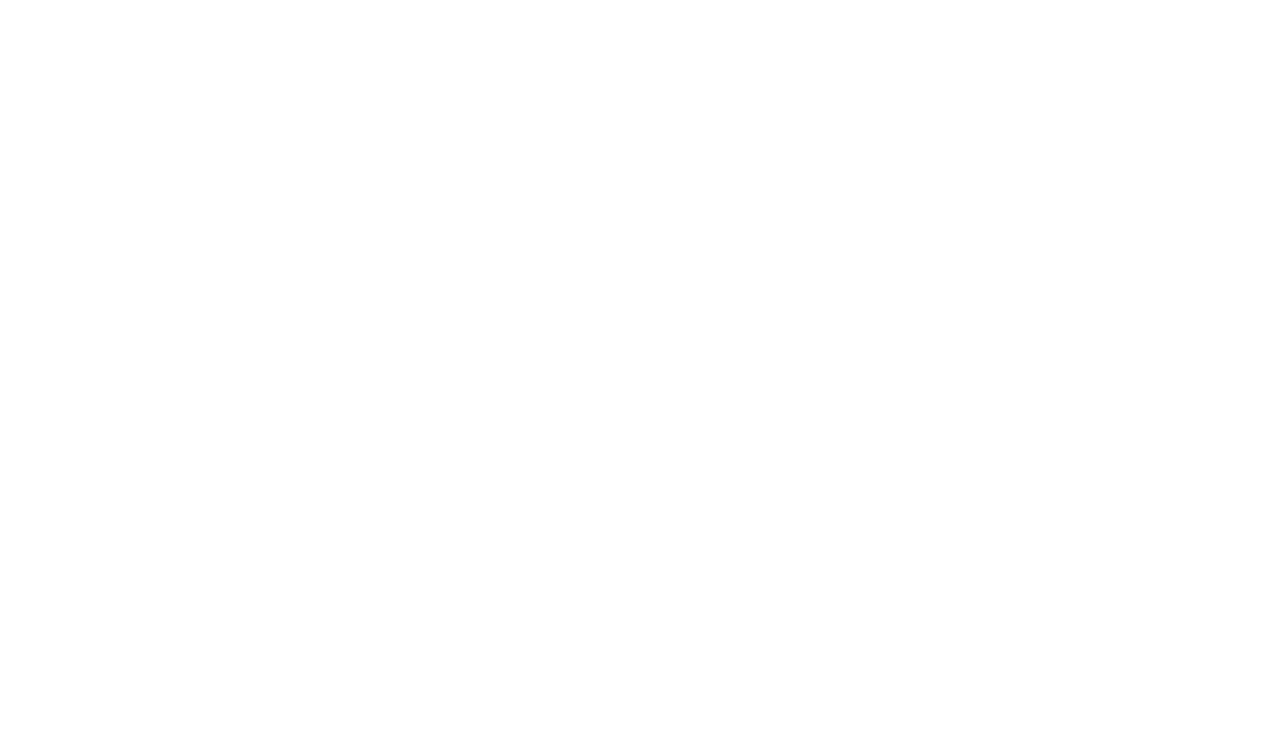
<file: price.html>
<!DOCTYPE html>
<html lang="en">

<head>
    <meta charset="utf-8">
    <title>Logistica - Shipping Company Website Template</title>
    <meta content="width=device-width, initial-scale=1.0" name="viewport">
    <meta content="" name="keywords">
    <meta content="" name="description">

    <!-- Favicon -->
    <link href="img/favicon.ico" rel="icon">

    <!-- Google Web Fonts -->
    <link rel="preconnect" href="https://fonts.googleapis.com">
    <link rel="preconnect" href="https://fonts.gstatic.com" crossorigin>
    <link href="https://fonts.googleapis.com/css2?family=Inter:wght@400;600&family=Roboto:wght@500;700&display=swap" rel="stylesheet">

    <!-- Icon Font Stylesheet -->
    <link href="https://cdnjs.cloudflare.com/ajax/libs/font-awesome/5.10.0/css/all.min.css" rel="stylesheet">
    <link href="https://cdn.jsdelivr.net/npm/bootstrap-icons@1.4.1/font/bootstrap-icons.css" rel="stylesheet">

    <!-- Libraries Stylesheet -->
    <link href="lib/animate/animate.min.css" rel="stylesheet">
    <link href="lib/owlcarousel/assets/owl.carousel.min.css" rel="stylesheet">

    <!-- Customized Bootstrap Stylesheet -->
    <link href="css/bootstrap.min.css" rel="stylesheet">

    <!-- Template Stylesheet -->
    <link href="css/style.css" rel="stylesheet">
</head>

<body>
    <!-- Spinner Start -->
    <div id="spinner" class="show bg-white position-fixed translate-middle w-100 vh-100 top-50 start-50 d-flex align-items-center justify-content-center">
        <div class="spinner-grow text-primary" style="width: 3rem; height: 3rem;" role="status">
            <span class="sr-only">Loading...</span>
        </div>
    </div>
    <!-- Spinner End -->


    <!-- Navbar Start -->
    <nav class="navbar navbar-expand-lg bg-white navbar-light shadow border-top border-5 border-primary sticky-top p-0">
        <a href="index.html" class="navbar-brand bg-primary d-flex align-items-center px-4 px-lg-5">
            <h2 class="mb-2 text-white">Logistica</h2>
        </a>
        <button type="button" class="navbar-toggler me-4" data-bs-toggle="collapse" data-bs-target="#navbarCollapse">
            <span class="navbar-toggler-icon"></span>
        </button>
        <div class="collapse navbar-collapse" id="navbarCollapse">
            <div class="navbar-nav ms-auto p-4 p-lg-0">
                <a href="index.html" class="nav-item nav-link">Home</a>
                <a href="about.html" class="nav-item nav-link">About</a>
                <a href="service.html" class="nav-item nav-link">Services</a>
                <div class="nav-item dropdown">
                    <a href="#" class="nav-link dropdown-toggle active" data-bs-toggle="dropdown">Pages</a>
                    <div class="dropdown-menu fade-up m-0">
                        <a href="price.html" class="dropdown-item active">Pricing Plan</a>
                        <a href="feature.html" class="dropdown-item">Features</a>
                        <a href="quote.html" class="dropdown-item">Free Quote</a>
                        <a href="team.html" class="dropdown-item">Our Team</a>
                        <a href="testimonial.html" class="dropdown-item">Testimonial</a>
                        <a href="404.html" class="dropdown-item">404 Page</a>
                    </div>
                </div>
                <a href="contact.html" class="nav-item nav-link">Contact</a>
            </div>
            <h4 class="m-0 pe-lg-5 d-none d-lg-block"><i class="fa fa-headphones text-primary me-3"></i>+012 345 6789</h4>
        </div>
    </nav>
    <!-- Navbar End -->


    <!-- Page Header Start -->
    <div class="container-fluid page-header py-5" style="margin-bottom: 6rem;">
        <div class="container py-5">
            <h1 class="display-3 text-white mb-3 animated slideInDown">Pricing</h1>
            <nav aria-label="breadcrumb animated slideInDown">
                <ol class="breadcrumb">
                    <li class="breadcrumb-item"><a class="text-white" href="#">Home</a></li>
                    <li class="breadcrumb-item"><a class="text-white" href="#">Pages</a></li>
                    <li class="breadcrumb-item text-white active" aria-current="page">Pricing</li>
                </ol>
            </nav>
        </div>
    </div>
    <!-- Page Header End -->


    <!-- Pricing Start -->
    <div class="container-xxl py-5">
        <div class="container py-5">
            <div class="text-center wow fadeInUp" data-wow-delay="0.1s">
                <h6 class="text-secondary text-uppercase">Pricing Plan</h6>
                <h1 class="mb-5">Perfect Pricing Plan</h1>
            </div>
            <div class="row g-4">
                <div class="col-md-6 col-lg-4 wow fadeInUp" data-wow-delay="0.3s">
                    <div class="price-item">
                        <div class="border-bottom p-4 mb-4">
                            <h5 class="text-primary mb-1">Basic Plan</h5>
                            <h1 class="display-5 mb-0">
                                <small class="align-top" style="font-size: 22px; line-height: 45px;">$</small>49.00<small
                                    class="align-bottom" style="font-size: 16px; line-height: 40px;">/ Month</small>
                            </h1>
                        </div>
                        <div class="p-4 pt-0">
                            <p><i class="fa fa-check text-success me-3"></i>HTML5 & CSS3</p>
                            <p><i class="fa fa-check text-success me-3"></i>Bootstrap v5</p>
                            <p><i class="fa fa-check text-success me-3"></i>FontAwesome Icons</p>
                            <p><i class="fa fa-check text-success me-3"></i>Responsive Layout</p>
                            <p><i class="fa fa-check text-success me-3"></i>Cross-browser Support</p>
                            <a class="btn-slide mt-2" href=""><i class="fa fa-arrow-right"></i><span >Order Now</span></a>
                        </div>
                    </div>
                </div>
                <div class="col-md-6 col-lg-4 wow fadeInUp" data-wow-delay="0.5s">
                    <div class="price-item">
                        <div class="border-bottom p-4 mb-4">
                            <h5 class="text-primary mb-1">Standard Plan</h5>
                            <h1 class="display-5 mb-0">
                                <small class="align-top" style="font-size: 22px; line-height: 45px;">$</small>99.00<small
                                    class="align-bottom" style="font-size: 16px; line-height: 40px;">/ Month</small>
                            </h1>
                        </div>
                        <div class="p-4 pt-0">
                            <p><i class="fa fa-check text-success me-3"></i>HTML5 & CSS3</p>
                            <p><i class="fa fa-check text-success me-3"></i>Bootstrap v5</p>
                            <p><i class="fa fa-check text-success me-3"></i>FontAwesome Icons</p>
                            <p><i class="fa fa-check text-success me-3"></i>Responsive Layout</p>
                            <p><i class="fa fa-check text-success me-3"></i>Cross-browser Support</p>
                            <a class="btn-slide mt-2" href=""><i class="fa fa-arrow-right"></i><span >Order Now</span></a>
                        </div>
                    </div>
                </div>
                <div class="col-md-6 col-lg-4 wow fadeInUp" data-wow-delay="0.7s">
                    <div class="price-item">
                        <div class="border-bottom p-4 mb-4">
                            <h5 class="text-primary mb-1">Advanced Plan</h5>
                            <h1 class="display-5 mb-0">
                                <small class="align-top" style="font-size: 22px; line-height: 45px;">$</small>149.00<small
                                    class="align-bottom" style="font-size: 16px; line-height: 40px;">/ Month</small>
                            </h1>
                        </div>
                        <div class="p-4 pt-0">
                            <p><i class="fa fa-check text-success me-3"></i>HTML5 & CSS3</p>
                            <p><i class="fa fa-check text-success me-3"></i>Bootstrap v5</p>
                            <p><i class="fa fa-check text-success me-3"></i>FontAwesome Icons</p>
                            <p><i class="fa fa-check text-success me-3"></i>Responsive Layout</p>
                            <p><i class="fa fa-check text-success me-3"></i>Cross-browser Support</p>
                            <a class="btn-slide mt-2" href=""><i class="fa fa-arrow-right"></i><span >Order Now</span></a>
                        </div>
                    </div>
                </div>
            </div>
        </div>
    </div>
    <!-- Pricing End -->


    <!-- Quote Start -->
    <div class="container-xxl py-5">
        <div class="container py-5">
            <div class="row g-5 align-items-center">
                <div class="col-lg-5 wow fadeInUp" data-wow-delay="0.1s">
                    <h6 class="text-secondary text-uppercase mb-3">Get A Quote</h6>
                    <h1 class="mb-5">Request A Free Qoute!</h1>
                    <p class="mb-5">Tempor erat elitr rebum at clita. Diam dolor diam ipsum sit. Aliqu diam amet diam et eos. Clita erat ipsum et lorem et sit, sed stet lorem sit clita duo justo erat amet</p>
                    <div class="d-flex align-items-center">
                        <i class="fa fa-headphones fa-2x flex-shrink-0 bg-primary p-3 text-white"></i>
                        <div class="ps-4">
                            <h6>Call for any query!</h6>
                            <h3 class="text-primary m-0">+012 345 6789</h3>
                        </div>
                    </div>
                </div>
                <div class="col-lg-7">
                    <div class="bg-light text-center p-5 wow fadeIn" data-wow-delay="0.5s">
                        <form>
                            <div class="row g-3">
                                <div class="col-12 col-sm-6">
                                    <input type="text" class="form-control border-0" placeholder="Your Name" style="height: 55px;">
                                </div>
                                <div class="col-12 col-sm-6">
                                    <input type="email" class="form-control border-0" placeholder="Your Email" style="height: 55px;">
                                </div>
                                <div class="col-12 col-sm-6">
                                    <input type="text" class="form-control border-0" placeholder="Your Mobile" style="height: 55px;">
                                </div>
                                <div class="col-12 col-sm-6">
                                    <select class="form-select border-0" style="height: 55px;">
                                        <option selected>Select A Freight</option>
                                        <option value="1">Freight 1</option>
                                        <option value="2">Freight 2</option>
                                        <option value="3">Freight 3</option>
                                    </select>
                                </div>
                                <div class="col-12">
                                    <textarea class="form-control border-0" placeholder="Special Note"></textarea>
                                </div>
                                <div class="col-12">
                                    <button class="btn btn-primary w-100 py-3" type="submit">Submit</button>
                                </div>
                            </div>
                        </form>
                    </div>
                </div>
            </div>
        </div>
    </div>
    <!-- Quote End -->
        

    <!-- Footer Start -->
    <div class="container-fluid bg-dark text-light footer pt-5 wow fadeIn" data-wow-delay="0.1s" style="margin-top: 6rem;">
        <div class="container py-5">
            <div class="row g-5">
                <div class="col-lg-3 col-md-6">
                    <h4 class="text-light mb-4">Địa chỉ</h4>
                    <p class="mb-2"><i class="fa fa-map-marker-alt me-3"></i>Ha Noi</p>
                    <p class="mb-2"><i class="fa fa-phone-alt me-3"></i>+68686868</p>
                    <p class="mb-2"><i class="fa fa-envelope me-3"></i>chuyennhauytin@cheetah.com</p>
                    <div class="d-flex pt-2">
                        <a class="btn btn-outline-light btn-social" href=""><i class="fab fa-twitter"></i></a>
                        <a class="btn btn-outline-light btn-social" href=""><i class="fab fa-facebook-f"></i></a>
                        <a class="btn btn-outline-light btn-social" href=""><i class="fab fa-youtube"></i></a>
                        <a class="btn btn-outline-light btn-social" href=""><i class="fab fa-linkedin-in"></i></a>
                    </div>
                </div>
                <div class="col-lg-3 col-md-6">
                    <h4 class="text-light mb-4">Các dịch vụ</h4>
                    <a class="btn btn-link" href="">Vận chuyển nhà</a>
                    <a class="btn btn-link" href="">Vận chuyển văn phòng</a>
                    <a class="btn btn-link" href="">Các dịch vụ dọn dẹp</a>
                </div>
                <div class="col-lg-3 col-md-6">
                    <h4 class="text-light mb-4">Đường dẫn nhanh</h4>
                    <a class="btn btn-link" href="">Giới thiệu</a>
                    <a class="btn btn-link" href="">Liên hệ với chúng tôi</a>
                    <a class="btn btn-link" href="">Các dịch vụ của chúng tôi</a>
                    <a class="btn btn-link" href="">Điều khoản và điều kiện</a>
                    <a class="btn btn-link" href="">Hỗ trợ</a>
                </div>
                <div class="col-lg-3 col-md-6">
                    <h4 class="text-light mb-4">Bản tin</h4>
                    <p>Hãy đăng kí email để nhận các thông báo của chúng tôi</p>
                    <div class="position-relative mx-auto" style="max-width: 400px;">
                        <input class="form-control border-0 w-100 py-3 ps-4 pe-5" type="text" placeholder="Your email">
                        <button type="button" class="btn btn-primary py-2 position-absolute top-0 end-0 mt-2 me-2">Đăng kí</button>
                    </div>
                </div>
            </div>
        </div>
        <div class="container">
            <div class="copyright">
                <div class="row">
                    <div class="col-md-6 text-center text-md-start mb-3 mb-md-0">
                        &copy; <a class="border-bottom" href="#">Cheetah Express</a>, All Right Reserved.
                    </div>
                    <div class="col-md-6 text-center text-md-end">
                        <!--/*** This template is free as long as you keep the footer author’s credit link/attribution link/backlink. If you'd like to use the template without the footer author’s credit link/attribution link/backlink, you can purchase the Credit Removal License from "https://htmlcodex.com/credit-removal". Thank you for your support. ***/-->
                        Designed By <a class="border-bottom" href="https://www.google.com/search?sca_esv=db1ca67e7af7128f&sxsrf=ADLYWII2bJmuNIO7JSMZf2wxuzYYW667hA:1720628342754&q=maria+ozawa+l%C3%A0+ai&udm=2&fbs=[base64]&sa=X&ved=2ahUKEwi766OJ8JyHAxXfs1YBHZ2xB-4QtKgLegQICxAB&biw=1920&bih=945&dpr=1#vhid=JVfQpDrwBV7LXM&vssid=mosaic">US</a>
                    </div>
                </div>
            </div>
        </div>
    </div>
    <!-- Footer End -->


    <!-- Back to Top -->
    <a href="#" class="btn btn-lg btn-primary btn-lg-square rounded-0 back-to-top"><i class="bi bi-arrow-up"></i></a>


    <!-- JavaScript Libraries -->
    <script src="https://code.jquery.com/jquery-3.4.1.min.js"></script>
    <script src="https://cdn.jsdelivr.net/npm/bootstrap@5.0.0/dist/js/bootstrap.bundle.min.js"></script>
    <script src="lib/wow/wow.min.js"></script>
    <script src="lib/easing/easing.min.js"></script>
    <script src="lib/waypoints/waypoints.min.js"></script>
    <script src="lib/counterup/counterup.min.js"></script>
    <script src="lib/owlcarousel/owl.carousel.min.js"></script>

    <!-- Template Javascript -->
    <script src="js/main.js"></script>
</body>

</html>
</file>
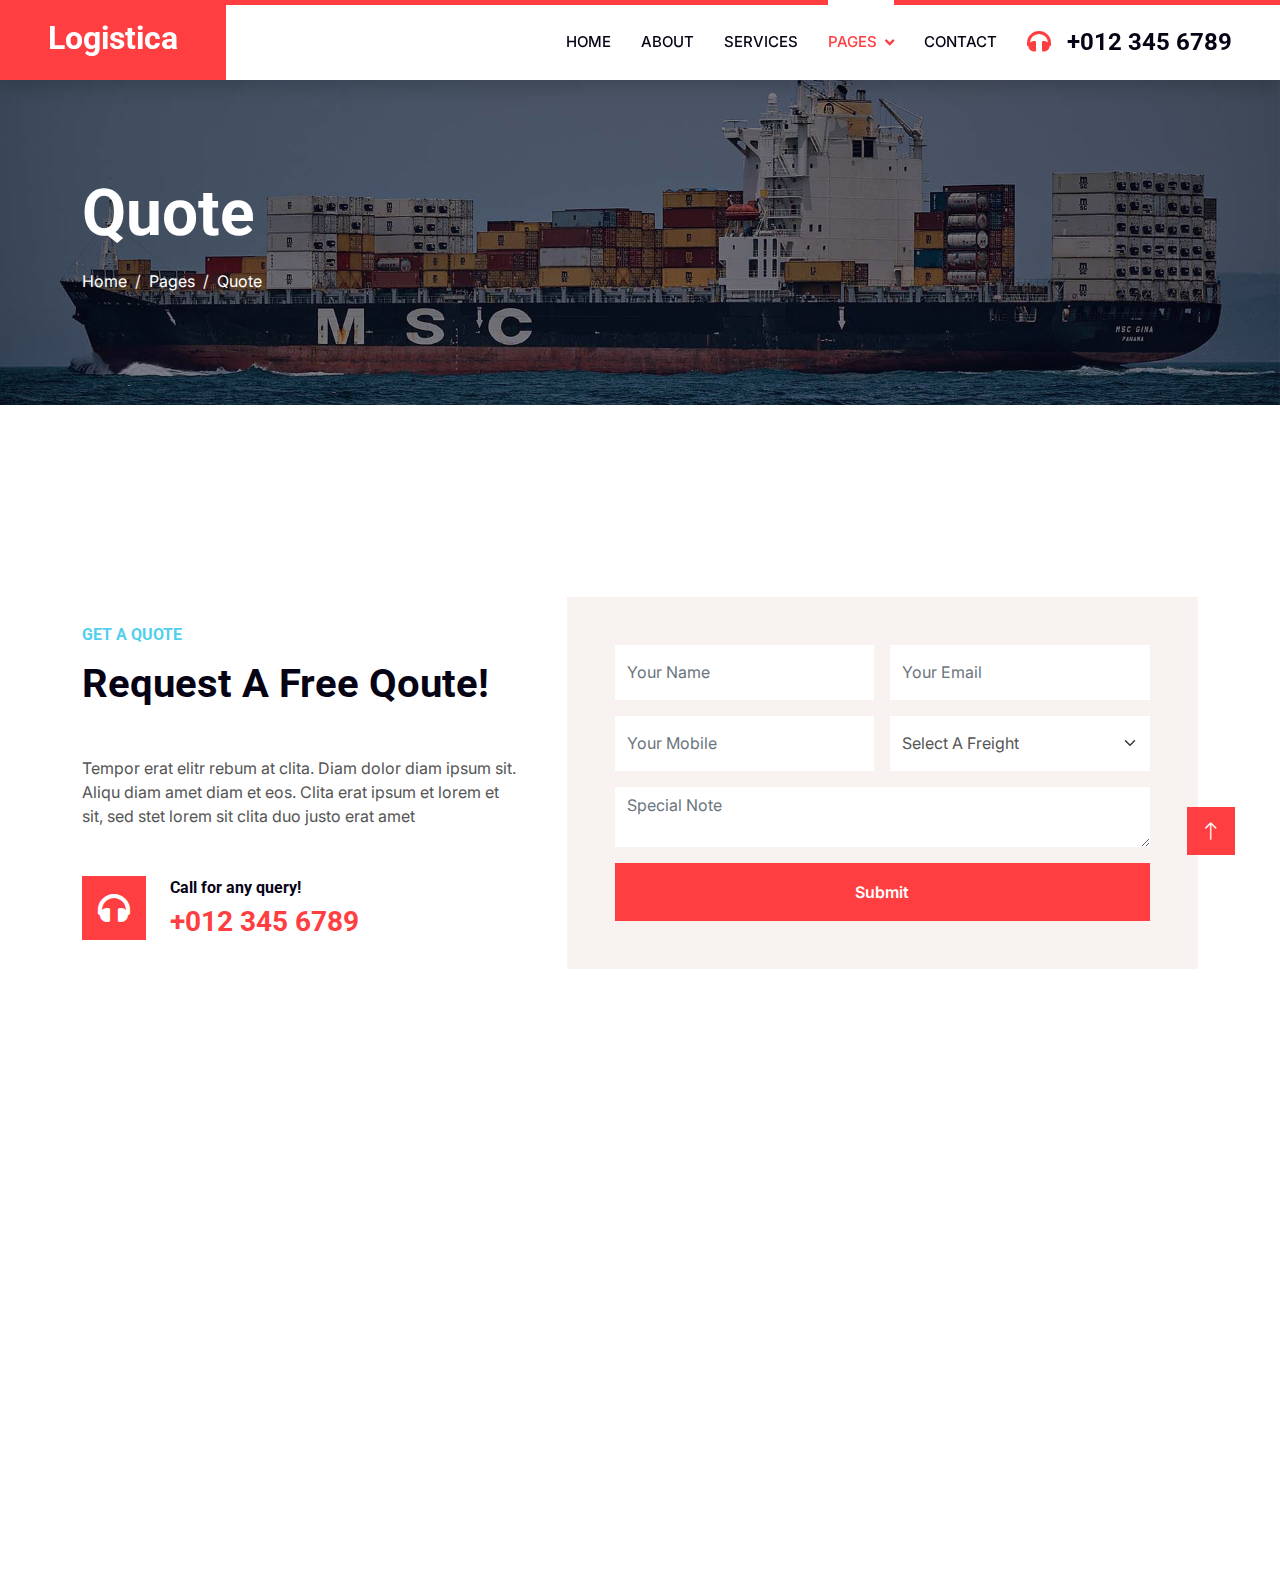
<file: quote.html>
<!DOCTYPE html>
<html lang="en">

<head>
    <meta charset="utf-8">
    <title>Logistica - Shipping Company Website Template</title>
    <meta content="width=device-width, initial-scale=1.0" name="viewport">
    <meta content="" name="keywords">
    <meta content="" name="description">

    <!-- Favicon -->
    <link href="img/favicon.ico" rel="icon">

    <!-- Google Web Fonts -->
    <link rel="preconnect" href="https://fonts.googleapis.com">
    <link rel="preconnect" href="https://fonts.gstatic.com" crossorigin>
    <link href="https://fonts.googleapis.com/css2?family=Inter:wght@400;600&family=Roboto:wght@500;700&display=swap" rel="stylesheet">

    <!-- Icon Font Stylesheet -->
    <link href="https://cdnjs.cloudflare.com/ajax/libs/font-awesome/5.10.0/css/all.min.css" rel="stylesheet">
    <link href="https://cdn.jsdelivr.net/npm/bootstrap-icons@1.4.1/font/bootstrap-icons.css" rel="stylesheet">

    <!-- Libraries Stylesheet -->
    <link href="lib/animate/animate.min.css" rel="stylesheet">
    <link href="lib/owlcarousel/assets/owl.carousel.min.css" rel="stylesheet">

    <!-- Customized Bootstrap Stylesheet -->
    <link href="css/bootstrap.min.css" rel="stylesheet">

    <!-- Template Stylesheet -->
    <link href="css/style.css" rel="stylesheet">
</head>

<body>
    <!-- Spinner Start -->
    <div id="spinner" class="show bg-white position-fixed translate-middle w-100 vh-100 top-50 start-50 d-flex align-items-center justify-content-center">
        <div class="spinner-grow text-primary" style="width: 3rem; height: 3rem;" role="status">
            <span class="sr-only">Loading...</span>
        </div>
    </div>
    <!-- Spinner End -->


    <!-- Navbar Start -->
    <nav class="navbar navbar-expand-lg bg-white navbar-light shadow border-top border-5 border-primary sticky-top p-0">
        <a href="index.html" class="navbar-brand bg-primary d-flex align-items-center px-4 px-lg-5">
            <h2 class="mb-2 text-white">Logistica</h2>
        </a>
        <button type="button" class="navbar-toggler me-4" data-bs-toggle="collapse" data-bs-target="#navbarCollapse">
            <span class="navbar-toggler-icon"></span>
        </button>
        <div class="collapse navbar-collapse" id="navbarCollapse">
            <div class="navbar-nav ms-auto p-4 p-lg-0">
                <a href="index.html" class="nav-item nav-link">Home</a>
                <a href="about.html" class="nav-item nav-link">About</a>
                <a href="service.html" class="nav-item nav-link">Services</a>
                <div class="nav-item dropdown">
                    <a href="#" class="nav-link dropdown-toggle active" data-bs-toggle="dropdown">Pages</a>
                    <div class="dropdown-menu fade-up m-0">
                        <a href="price.html" class="dropdown-item">Pricing Plan</a>
                        <a href="feature.html" class="dropdown-item">Features</a>
                        <a href="quote.html" class="dropdown-item active">Free Quote</a>
                        <a href="team.html" class="dropdown-item">Our Team</a>
                        <a href="testimonial.html" class="dropdown-item">Testimonial</a>
                        <a href="404.html" class="dropdown-item">404 Page</a>
                    </div>
                </div>
                <a href="contact.html" class="nav-item nav-link">Contact</a>
            </div>
            <h4 class="m-0 pe-lg-5 d-none d-lg-block"><i class="fa fa-headphones text-primary me-3"></i>+012 345 6789</h4>
        </div>
    </nav>
    <!-- Navbar End -->


    <!-- Page Header Start -->
    <div class="container-fluid page-header py-5" style="margin-bottom: 6rem;">
        <div class="container py-5">
            <h1 class="display-3 text-white mb-3 animated slideInDown">Quote</h1>
            <nav aria-label="breadcrumb animated slideInDown">
                <ol class="breadcrumb">
                    <li class="breadcrumb-item"><a class="text-white" href="#">Home</a></li>
                    <li class="breadcrumb-item"><a class="text-white" href="#">Pages</a></li>
                    <li class="breadcrumb-item text-white active" aria-current="page">Quote</li>
                </ol>
            </nav>
        </div>
    </div>
    <!-- Page Header End -->


    <!-- Quote Start -->
    <div class="container-xxl py-5">
        <div class="container py-5">
            <div class="row g-5 align-items-center">
                <div class="col-lg-5 wow fadeInUp" data-wow-delay="0.1s">
                    <h6 class="text-secondary text-uppercase mb-3">Get A Quote</h6>
                    <h1 class="mb-5">Request A Free Qoute!</h1>
                    <p class="mb-5">Tempor erat elitr rebum at clita. Diam dolor diam ipsum sit. Aliqu diam amet diam et eos. Clita erat ipsum et lorem et sit, sed stet lorem sit clita duo justo erat amet</p>
                    <div class="d-flex align-items-center">
                        <i class="fa fa-headphones fa-2x flex-shrink-0 bg-primary p-3 text-white"></i>
                        <div class="ps-4">
                            <h6>Call for any query!</h6>
                            <h3 class="text-primary m-0">+012 345 6789</h3>
                        </div>
                    </div>
                </div>
                <div class="col-lg-7">
                    <div class="bg-light text-center p-5 wow fadeIn" data-wow-delay="0.5s">
                        <form>
                            <div class="row g-3">
                                <div class="col-12 col-sm-6">
                                    <input type="text" class="form-control border-0" placeholder="Your Name" style="height: 55px;">
                                </div>
                                <div class="col-12 col-sm-6">
                                    <input type="email" class="form-control border-0" placeholder="Your Email" style="height: 55px;">
                                </div>
                                <div class="col-12 col-sm-6">
                                    <input type="text" class="form-control border-0" placeholder="Your Mobile" style="height: 55px;">
                                </div>
                                <div class="col-12 col-sm-6">
                                    <select class="form-select border-0" style="height: 55px;">
                                        <option selected>Select A Freight</option>
                                        <option value="1">Freight 1</option>
                                        <option value="2">Freight 2</option>
                                        <option value="3">Freight 3</option>
                                    </select>
                                </div>
                                <div class="col-12">
                                    <textarea class="form-control border-0" placeholder="Special Note"></textarea>
                                </div>
                                <div class="col-12">
                                    <button class="btn btn-primary w-100 py-3" type="submit">Submit</button>
                                </div>
                            </div>
                        </form>
                    </div>
                </div>
            </div>
        </div>
    </div>
    <!-- Quote End -->
        

    <!-- Footer Start -->
    <div class="container-fluid bg-dark text-light footer pt-5 wow fadeIn" data-wow-delay="0.1s" style="margin-top: 6rem;">
        <div class="container py-5">
            <div class="row g-5">
                <div class="col-lg-3 col-md-6">
                    <h4 class="text-light mb-4">Địa chỉ</h4>
                    <p class="mb-2"><i class="fa fa-map-marker-alt me-3"></i>Ha Noi</p>
                    <p class="mb-2"><i class="fa fa-phone-alt me-3"></i>+68686868</p>
                    <p class="mb-2"><i class="fa fa-envelope me-3"></i>chuyennhauytin@cheetah.com</p>
                    <div class="d-flex pt-2">
                        <a class="btn btn-outline-light btn-social" href=""><i class="fab fa-twitter"></i></a>
                        <a class="btn btn-outline-light btn-social" href=""><i class="fab fa-facebook-f"></i></a>
                        <a class="btn btn-outline-light btn-social" href=""><i class="fab fa-youtube"></i></a>
                        <a class="btn btn-outline-light btn-social" href=""><i class="fab fa-linkedin-in"></i></a>
                    </div>
                </div>
                <div class="col-lg-3 col-md-6">
                    <h4 class="text-light mb-4">Các dịch vụ</h4>
                    <a class="btn btn-link" href="">Vận chuyển nhà</a>
                    <a class="btn btn-link" href="">Vận chuyển văn phòng</a>
                    <a class="btn btn-link" href="">Các dịch vụ dọn dẹp</a>
                </div>
                <div class="col-lg-3 col-md-6">
                    <h4 class="text-light mb-4">Đường dẫn nhanh</h4>
                    <a class="btn btn-link" href="">Giới thiệu</a>
                    <a class="btn btn-link" href="">Liên hệ với chúng tôi</a>
                    <a class="btn btn-link" href="">Các dịch vụ của chúng tôi</a>
                    <a class="btn btn-link" href="">Điều khoản và điều kiện</a>
                    <a class="btn btn-link" href="">Hỗ trợ</a>
                </div>
                <div class="col-lg-3 col-md-6">
                    <h4 class="text-light mb-4">Bản tin</h4>
                    <p>Hãy đăng kí email để nhận các thông báo của chúng tôi</p>
                    <div class="position-relative mx-auto" style="max-width: 400px;">
                        <input class="form-control border-0 w-100 py-3 ps-4 pe-5" type="text" placeholder="Your email">
                        <button type="button" class="btn btn-primary py-2 position-absolute top-0 end-0 mt-2 me-2">Đăng kí</button>
                    </div>
                </div>
            </div>
        </div>
        <div class="container">
            <div class="copyright">
                <div class="row">
                    <div class="col-md-6 text-center text-md-start mb-3 mb-md-0">
                        &copy; <a class="border-bottom" href="#">Cheetah Express</a>, All Right Reserved.
                    </div>
                    <div class="col-md-6 text-center text-md-end">
                        <!--/*** This template is free as long as you keep the footer author’s credit link/attribution link/backlink. If you'd like to use the template without the footer author’s credit link/attribution link/backlink, you can purchase the Credit Removal License from "https://htmlcodex.com/credit-removal". Thank you for your support. ***/-->
                        Designed By <a class="border-bottom" href="https://www.google.com/search?sca_esv=db1ca67e7af7128f&sxsrf=ADLYWII2bJmuNIO7JSMZf2wxuzYYW667hA:1720628342754&q=maria+ozawa+l%C3%A0+ai&udm=2&fbs=[base64]&sa=X&ved=2ahUKEwi766OJ8JyHAxXfs1YBHZ2xB-4QtKgLegQICxAB&biw=1920&bih=945&dpr=1#vhid=JVfQpDrwBV7LXM&vssid=mosaic">US</a>
                    </div>
                </div>
            </div>
        </div>
    </div>
    <!-- Footer End -->


    <!-- Back to Top -->
    <a href="#" class="btn btn-lg btn-primary btn-lg-square rounded-0 back-to-top"><i class="bi bi-arrow-up"></i></a>


    <!-- JavaScript Libraries -->
    <script src="https://code.jquery.com/jquery-3.4.1.min.js"></script>
    <script src="https://cdn.jsdelivr.net/npm/bootstrap@5.0.0/dist/js/bootstrap.bundle.min.js"></script>
    <script src="lib/wow/wow.min.js"></script>
    <script src="lib/easing/easing.min.js"></script>
    <script src="lib/waypoints/waypoints.min.js"></script>
    <script src="lib/counterup/counterup.min.js"></script>
    <script src="lib/owlcarousel/owl.carousel.min.js"></script>

    <!-- Template Javascript -->
    <script src="js/main.js"></script>
</body>

</html>
</file>
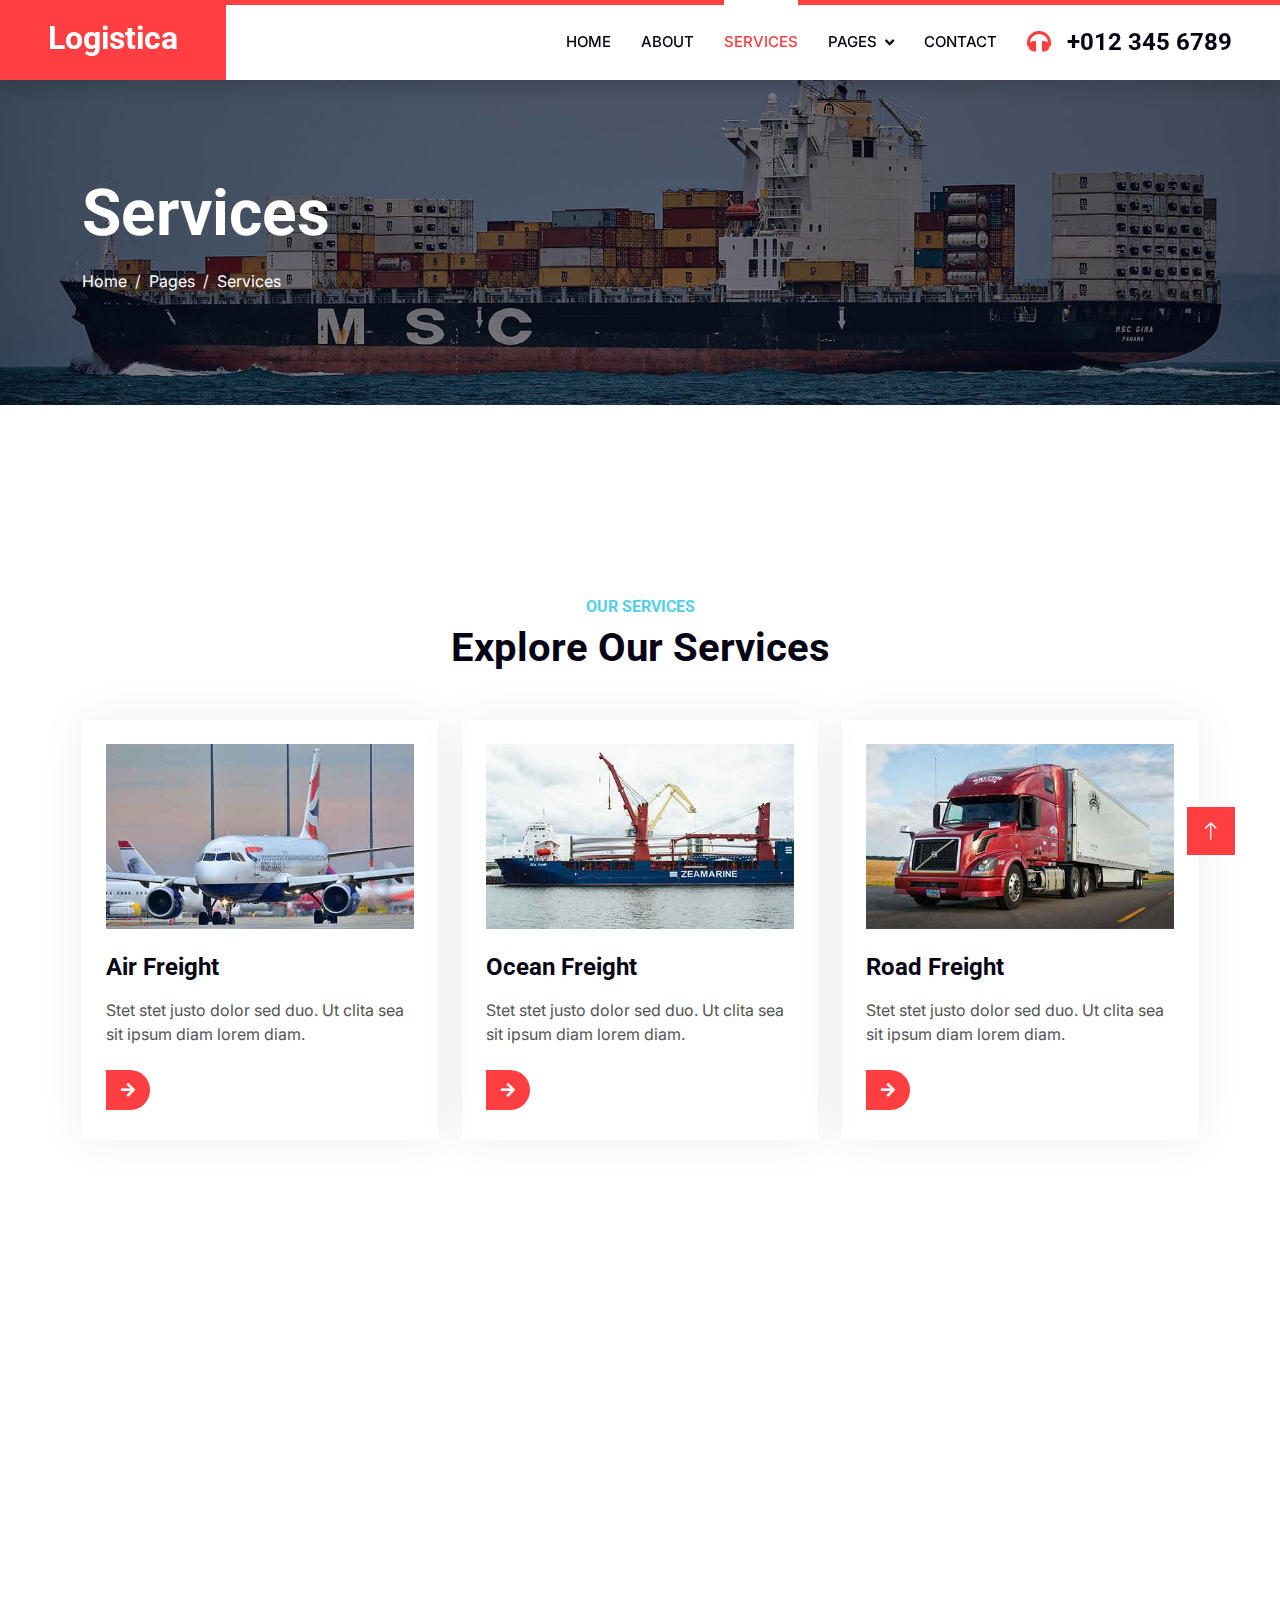
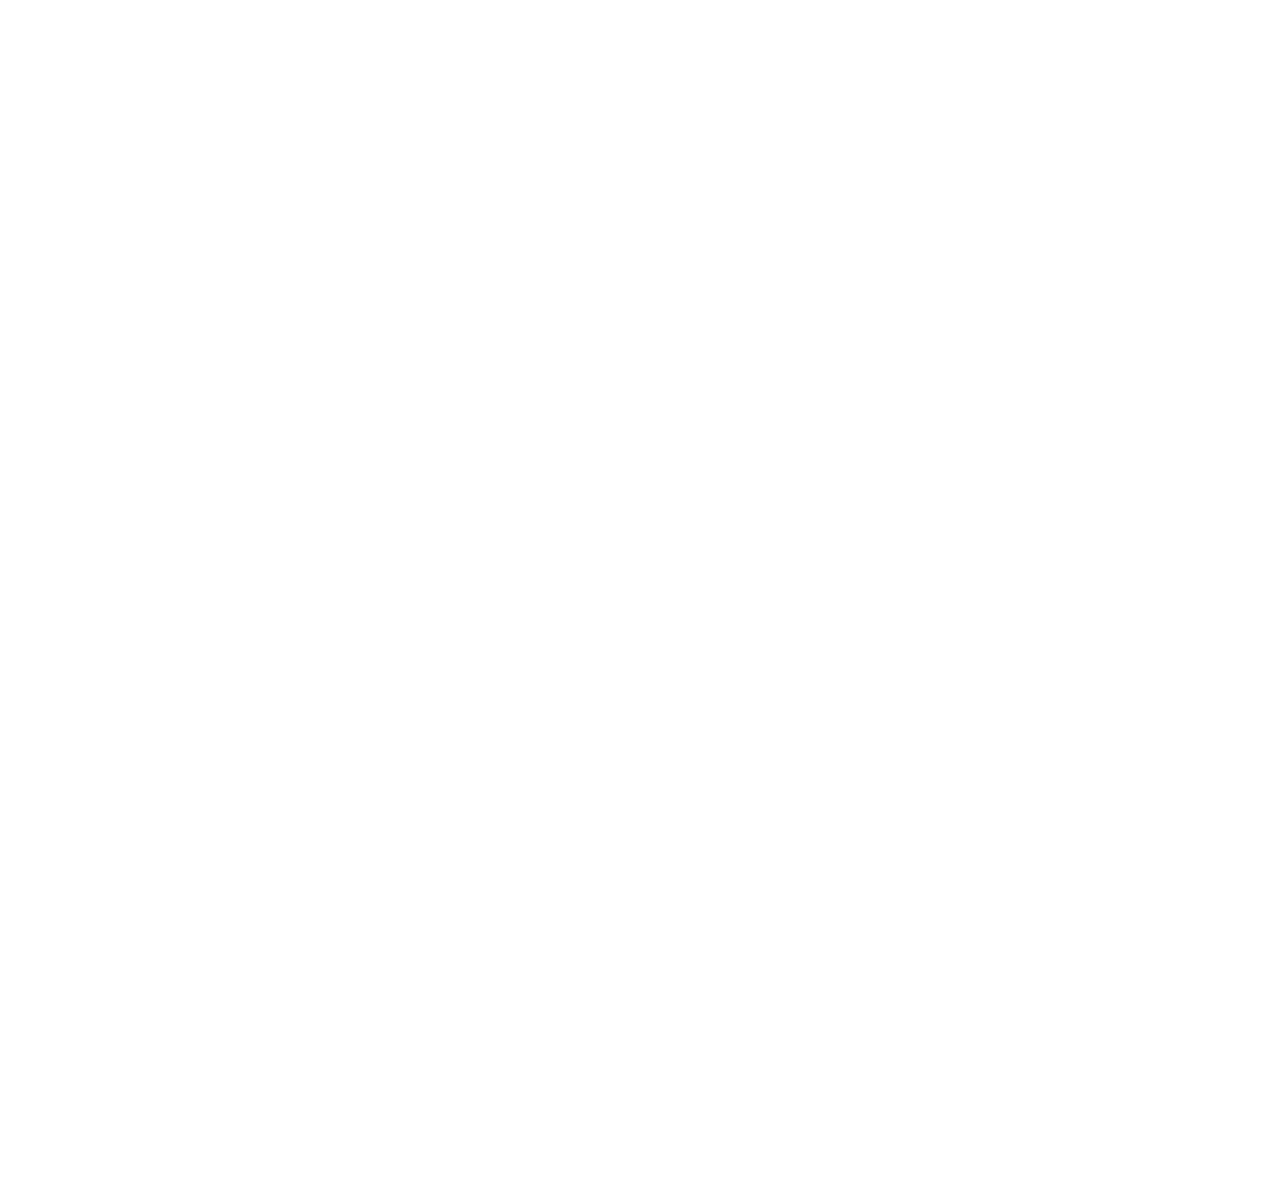
<file: service.html>
<!DOCTYPE html>
<html lang="en">

<head>
    <meta charset="utf-8">
    <title>Logistica - Shipping Company Website Template</title>
    <meta content="width=device-width, initial-scale=1.0" name="viewport">
    <meta content="" name="keywords">
    <meta content="" name="description">

    <!-- Favicon -->
    <link href="img/favicon.ico" rel="icon">

    <!-- Google Web Fonts -->
    <link rel="preconnect" href="https://fonts.googleapis.com">
    <link rel="preconnect" href="https://fonts.gstatic.com" crossorigin>
    <link href="https://fonts.googleapis.com/css2?family=Inter:wght@400;600&family=Roboto:wght@500;700&display=swap" rel="stylesheet">

    <!-- Icon Font Stylesheet -->
    <link href="https://cdnjs.cloudflare.com/ajax/libs/font-awesome/5.10.0/css/all.min.css" rel="stylesheet">
    <link href="https://cdn.jsdelivr.net/npm/bootstrap-icons@1.4.1/font/bootstrap-icons.css" rel="stylesheet">

    <!-- Libraries Stylesheet -->
    <link href="lib/animate/animate.min.css" rel="stylesheet">
    <link href="lib/owlcarousel/assets/owl.carousel.min.css" rel="stylesheet">

    <!-- Customized Bootstrap Stylesheet -->
    <link href="css/bootstrap.min.css" rel="stylesheet">

    <!-- Template Stylesheet -->
    <link href="css/style.css" rel="stylesheet">
</head>

<body>
    <!-- Spinner Start -->
    <div id="spinner" class="show bg-white position-fixed translate-middle w-100 vh-100 top-50 start-50 d-flex align-items-center justify-content-center">
        <div class="spinner-grow text-primary" style="width: 3rem; height: 3rem;" role="status">
            <span class="sr-only">Loading...</span>
        </div>
    </div>
    <!-- Spinner End -->


    <!-- Navbar Start -->
    <nav class="navbar navbar-expand-lg bg-white navbar-light shadow border-top border-5 border-primary sticky-top p-0">
        <a href="index.html" class="navbar-brand bg-primary d-flex align-items-center px-4 px-lg-5">
            <h2 class="mb-2 text-white">Logistica</h2>
        </a>
        <button type="button" class="navbar-toggler me-4" data-bs-toggle="collapse" data-bs-target="#navbarCollapse">
            <span class="navbar-toggler-icon"></span>
        </button>
        <div class="collapse navbar-collapse" id="navbarCollapse">
            <div class="navbar-nav ms-auto p-4 p-lg-0">
                <a href="index.html" class="nav-item nav-link">Home</a>
                <a href="about.html" class="nav-item nav-link">About</a>
                <a href="service.html" class="nav-item nav-link active">Services</a>
                <div class="nav-item dropdown">
                    <a href="#" class="nav-link dropdown-toggle" data-bs-toggle="dropdown">Pages</a>
                    <div class="dropdown-menu fade-up m-0">
                        <a href="price.html" class="dropdown-item">Pricing Plan</a>
                        <a href="feature.html" class="dropdown-item">Features</a>
                        <a href="quote.html" class="dropdown-item">Free Quote</a>
                        <a href="team.html" class="dropdown-item">Our Team</a>
                        <a href="testimonial.html" class="dropdown-item">Testimonial</a>
                        <a href="404.html" class="dropdown-item">404 Page</a>
                    </div>
                </div>
                <a href="contact.html" class="nav-item nav-link">Contact</a>
            </div>
            <h4 class="m-0 pe-lg-5 d-none d-lg-block"><i class="fa fa-headphones text-primary me-3"></i>+012 345 6789</h4>
        </div>
    </nav>
    <!-- Navbar End -->


    <!-- Page Header Start -->
    <div class="container-fluid page-header py-5" style="margin-bottom: 6rem;">
        <div class="container py-5">
            <h1 class="display-3 text-white mb-3 animated slideInDown">Services</h1>
            <nav aria-label="breadcrumb animated slideInDown">
                <ol class="breadcrumb">
                    <li class="breadcrumb-item"><a class="text-white" href="#">Home</a></li>
                    <li class="breadcrumb-item"><a class="text-white" href="#">Pages</a></li>
                    <li class="breadcrumb-item text-white active" aria-current="page">Services</li>
                </ol>
            </nav>
        </div>
    </div>
    <!-- Page Header End -->


    <!-- Service Start -->
    <div class="container-xxl py-5">
        <div class="container py-5">
            <div class="text-center wow fadeInUp" data-wow-delay="0.1s">
                <h6 class="text-secondary text-uppercase">Our Services</h6>
                <h1 class="mb-5">Explore Our Services</h1>
            </div>
            <div class="row g-4">
                <div class="col-md-6 col-lg-4 wow fadeInUp" data-wow-delay="0.3s">
                    <div class="service-item p-4">
                        <div class="overflow-hidden mb-4">
                            <img class="img-fluid" src="img/service-1.jpg" alt="">
                        </div>
                        <h4 class="mb-3">Air Freight</h4>
                        <p>Stet stet justo dolor sed duo. Ut clita sea sit ipsum diam lorem diam.</p>
                        <a class="btn-slide mt-2" href=""><i class="fa fa-arrow-right"></i><span>Read More</span></a>
                    </div>
                </div>
                <div class="col-md-6 col-lg-4 wow fadeInUp" data-wow-delay="0.5s">
                    <div class="service-item p-4">
                        <div class="overflow-hidden mb-4">
                            <img class="img-fluid" src="img/service-2.jpg" alt="">
                        </div>
                        <h4 class="mb-3">Ocean Freight</h4>
                        <p>Stet stet justo dolor sed duo. Ut clita sea sit ipsum diam lorem diam.</p>
                        <a class="btn-slide mt-2" href=""><i class="fa fa-arrow-right"></i><span>Read More</span></a>
                    </div>
                </div>
                <div class="col-md-6 col-lg-4 wow fadeInUp" data-wow-delay="0.7s">
                    <div class="service-item p-4">
                        <div class="overflow-hidden mb-4">
                            <img class="img-fluid" src="img/service-3.jpg" alt="">
                        </div>
                        <h4 class="mb-3">Road Freight</h4>
                        <p>Stet stet justo dolor sed duo. Ut clita sea sit ipsum diam lorem diam.</p>
                        <a class="btn-slide mt-2" href=""><i class="fa fa-arrow-right"></i><span>Read More</span></a>
                    </div>
                </div>
                <div class="col-md-6 col-lg-4 wow fadeInUp" data-wow-delay="0.3s">
                    <div class="service-item p-4">
                        <div class="overflow-hidden mb-4">
                            <img class="img-fluid" src="img/service-4.jpg" alt="">
                        </div>
                        <h4 class="mb-3">Train Freight</h4>
                        <p>Stet stet justo dolor sed duo. Ut clita sea sit ipsum diam lorem diam.</p>
                        <a class="btn-slide mt-2" href=""><i class="fa fa-arrow-right"></i><span>Read More</span></a>
                    </div>
                </div>
                <div class="col-md-6 col-lg-4 wow fadeInUp" data-wow-delay="0.5s">
                    <div class="service-item p-4">
                        <div class="overflow-hidden mb-4">
                            <img class="img-fluid" src="img/service-5.jpg" alt="">
                        </div>
                        <h4 class="mb-3">Customs Clearance</h4>
                        <p>Stet stet justo dolor sed duo. Ut clita sea sit ipsum diam lorem diam.</p>
                        <a class="btn-slide mt-2" href=""><i class="fa fa-arrow-right"></i><span>Read More</span></a>
                    </div>
                </div>
                <div class="col-md-6 col-lg-4 wow fadeInUp" data-wow-delay="0.7s">
                    <div class="service-item p-4">
                        <div class="overflow-hidden mb-4">
                            <img class="img-fluid" src="img/service-6.jpg" alt="">
                        </div>
                        <h4 class="mb-3">Warehouse Solutions</h4>
                        <p>Stet stet justo dolor sed duo. Ut clita sea sit ipsum diam lorem diam.</p>
                        <a class="btn-slide mt-2" href=""><i class="fa fa-arrow-right"></i><span>Read More</span></a>
                    </div>
                </div>
            </div>
        </div>
    </div>
    <!-- Service End -->


    <!-- Testimonial Start -->
    <div class="container-xxl py-5 wow fadeInUp" data-wow-delay="0.1s">
        <div class="container py-5">
            <div class="text-center">
                <h6 class="text-secondary text-uppercase">Testimonial</h6>
                <h1 class="mb-0">Our Clients Say!</h1>
            </div>
            <div class="owl-carousel testimonial-carousel wow fadeInUp" data-wow-delay="0.1s">
                <div class="testimonial-item p-4 my-5">
                    <i class="fa fa-quote-right fa-3x text-light position-absolute top-0 end-0 mt-n3 me-4"></i>
                    <div class="d-flex align-items-end mb-4">
                        <img class="img-fluid flex-shrink-0" src="img/testimonial-1.jpg" style="width: 80px; height: 80px;">
                        <div class="ms-4">
                            <h5 class="mb-1">Client Name</h5>
                            <p class="m-0">Profession</p>
                        </div>
                    </div>
                    <p class="mb-0">Tempor erat elitr rebum at clita. Diam dolor diam ipsum sit diam amet diam et eos. Clita erat ipsum et lorem et sit.</p>
                </div>
                <div class="testimonial-item p-4 my-5">
                    <i class="fa fa-quote-right fa-3x text-light position-absolute top-0 end-0 mt-n3 me-4"></i>
                    <div class="d-flex align-items-end mb-4">
                        <img class="img-fluid flex-shrink-0" src="img/testimonial-2.jpg" style="width: 80px; height: 80px;">
                        <div class="ms-4">
                            <h5 class="mb-1">Client Name</h5>
                            <p class="m-0">Profession</p>
                        </div>
                    </div>
                    <p class="mb-0">Tempor erat elitr rebum at clita. Diam dolor diam ipsum sit diam amet diam et eos. Clita erat ipsum et lorem et sit.</p>
                </div>
                <div class="testimonial-item p-4 my-5">
                    <i class="fa fa-quote-right fa-3x text-light position-absolute top-0 end-0 mt-n3 me-4"></i>
                    <div class="d-flex align-items-end mb-4">
                        <img class="img-fluid flex-shrink-0" src="img/testimonial-3.jpg" style="width: 80px; height: 80px;">
                        <div class="ms-4">
                            <h5 class="mb-1">Client Name</h5>
                            <p class="m-0">Profession</p>
                        </div>
                    </div>
                    <p class="mb-0">Tempor erat elitr rebum at clita. Diam dolor diam ipsum sit diam amet diam et eos. Clita erat ipsum et lorem et sit.</p>
                </div>
                <div class="testimonial-item p-4 my-5">
                    <i class="fa fa-quote-right fa-3x text-light position-absolute top-0 end-0 mt-n3 me-4"></i>
                    <div class="d-flex align-items-end mb-4">
                        <img class="img-fluid flex-shrink-0" src="img/testimonial-4.jpg" style="width: 80px; height: 80px;">
                        <div class="ms-4">
                            <h5 class="mb-1">Client Name</h5>
                            <p class="m-0">Profession</p>
                        </div>
                    </div>
                    <p class="mb-0">Tempor erat elitr rebum at clita. Diam dolor diam ipsum sit diam amet diam et eos. Clita erat ipsum et lorem et sit.</p>
                </div>
            </div>
        </div>
    </div>
    <!-- Testimonial End -->


    <!-- Footer Start -->
    <div class="container-fluid bg-dark text-light footer pt-5 wow fadeIn" data-wow-delay="0.1s" style="margin-top: 6rem;">
        <div class="container py-5">
            <div class="row g-5">
                <div class="col-lg-3 col-md-6">
                    <h4 class="text-light mb-4">Address</h4>
                    <p class="mb-2"><i class="fa fa-map-marker-alt me-3"></i>123 Street, New York, USA</p>
                    <p class="mb-2"><i class="fa fa-phone-alt me-3"></i>+012 345 67890</p>
                    <p class="mb-2"><i class="fa fa-envelope me-3"></i>info@example.com</p>
                    <div class="d-flex pt-2">
                        <a class="btn btn-outline-light btn-social" href=""><i class="fab fa-twitter"></i></a>
                        <a class="btn btn-outline-light btn-social" href=""><i class="fab fa-facebook-f"></i></a>
                        <a class="btn btn-outline-light btn-social" href=""><i class="fab fa-youtube"></i></a>
                        <a class="btn btn-outline-light btn-social" href=""><i class="fab fa-linkedin-in"></i></a>
                    </div>
                </div>
                <div class="col-lg-3 col-md-6">
                    <h4 class="text-light mb-4">Services</h4>
                    <a class="btn btn-link" href="">Air Freight</a>
                    <a class="btn btn-link" href="">Sea Freight</a>
                    <a class="btn btn-link" href="">Road Freight</a>
                    <a class="btn btn-link" href="">Logistic Solutions</a>
                    <a class="btn btn-link" href="">Industry solutions</a>
                </div>
                <div class="col-lg-3 col-md-6">
                    <h4 class="text-light mb-4">Quick Links</h4>
                    <a class="btn btn-link" href="">About Us</a>
                    <a class="btn btn-link" href="">Contact Us</a>
                    <a class="btn btn-link" href="">Our Services</a>
                    <a class="btn btn-link" href="">Terms & Condition</a>
                    <a class="btn btn-link" href="">Support</a>
                </div>
                <div class="col-lg-3 col-md-6">
                    <h4 class="text-light mb-4">Newsletter</h4>
                    <p>Dolor amet sit justo amet elitr clita ipsum elitr est.</p>
                    <div class="position-relative mx-auto" style="max-width: 400px;">
                        <input class="form-control border-0 w-100 py-3 ps-4 pe-5" type="text" placeholder="Your email">
                        <button type="button" class="btn btn-primary py-2 position-absolute top-0 end-0 mt-2 me-2">SignUp</button>
                    </div>
                </div>
            </div>
        </div>
        <div class="container">
            <div class="copyright">
                <div class="row">
                    <div class="col-md-6 text-center text-md-start mb-3 mb-md-0">
                        &copy; <a class="border-bottom" href="#">Your Site Name</a>, All Right Reserved.
                    </div>
                    <div class="col-md-6 text-center text-md-end">
                        <!--/*** This template is free as long as you keep the footer author’s credit link/attribution link/backlink. If you'd like to use the template without the footer author’s credit link/attribution link/backlink, you can purchase the Credit Removal License from "https://htmlcodex.com/credit-removal". Thank you for your support. ***/-->
                        Designed By <a class="border-bottom" href="https://htmlcodex.com">HTML Codex</a>
                    </div>
                </div>
            </div>
        </div>
    </div>
    <!-- Footer End -->


    <!-- Back to Top -->
    <a href="#" class="btn btn-lg btn-primary btn-lg-square rounded-0 back-to-top"><i class="bi bi-arrow-up"></i></a>


    <!-- JavaScript Libraries -->
    <script src="https://code.jquery.com/jquery-3.4.1.min.js"></script>
    <script src="https://cdn.jsdelivr.net/npm/bootstrap@5.0.0/dist/js/bootstrap.bundle.min.js"></script>
    <script src="lib/wow/wow.min.js"></script>
    <script src="lib/easing/easing.min.js"></script>
    <script src="lib/waypoints/waypoints.min.js"></script>
    <script src="lib/counterup/counterup.min.js"></script>
    <script src="lib/owlcarousel/owl.carousel.min.js"></script>

    <!-- Template Javascript -->
    <script src="js/main.js"></script>
</body>

</html>
</file>
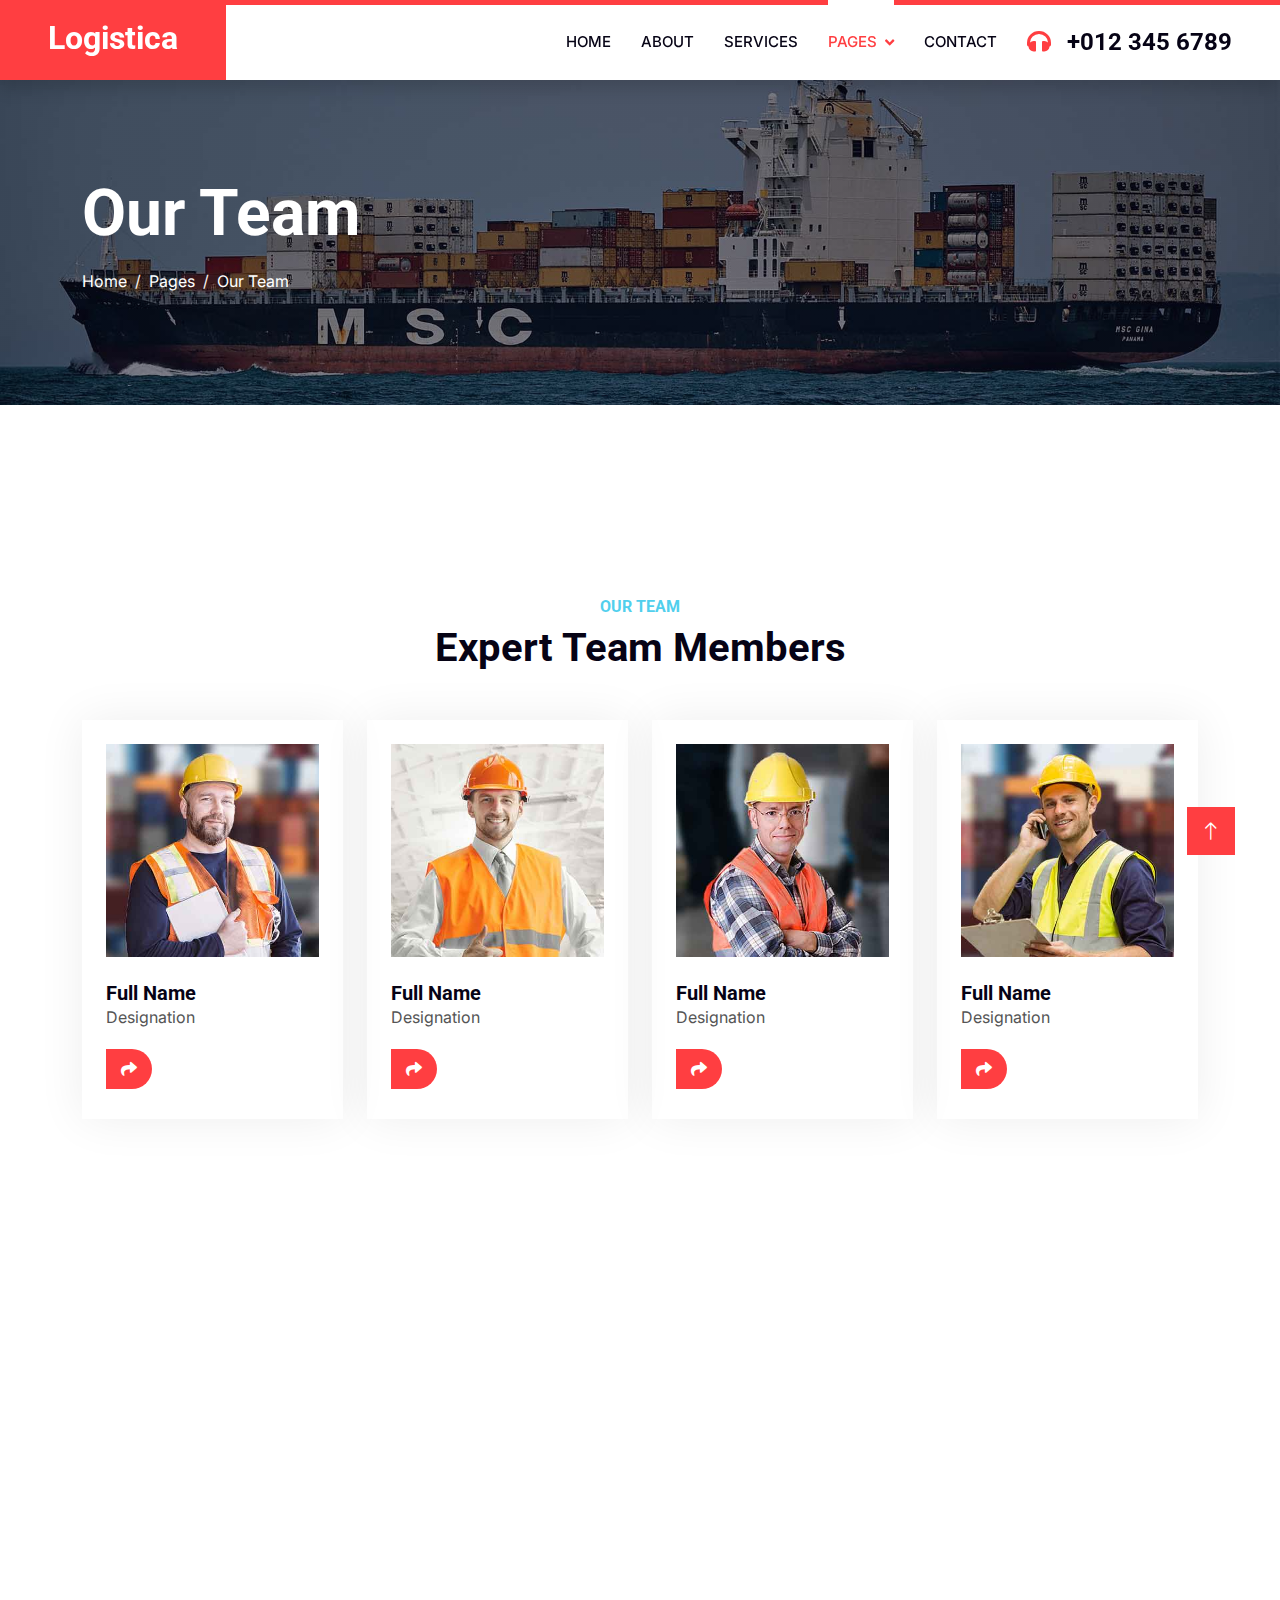
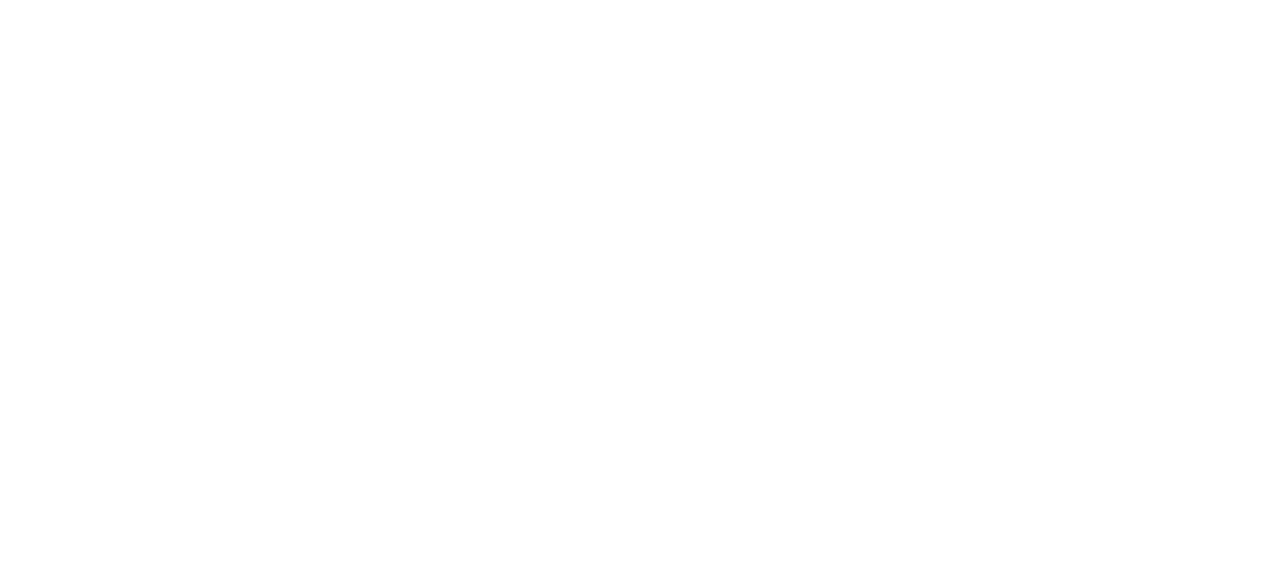
<file: team.html>
<!DOCTYPE html>
<html lang="en">

<head>
    <meta charset="utf-8">
    <title>Logistica - Shipping Company Website Template</title>
    <meta content="width=device-width, initial-scale=1.0" name="viewport">
    <meta content="" name="keywords">
    <meta content="" name="description">

    <!-- Favicon -->
    <link href="img/favicon.ico" rel="icon">

    <!-- Google Web Fonts -->
    <link rel="preconnect" href="https://fonts.googleapis.com">
    <link rel="preconnect" href="https://fonts.gstatic.com" crossorigin>
    <link href="https://fonts.googleapis.com/css2?family=Inter:wght@400;600&family=Roboto:wght@500;700&display=swap" rel="stylesheet">

    <!-- Icon Font Stylesheet -->
    <link href="https://cdnjs.cloudflare.com/ajax/libs/font-awesome/5.10.0/css/all.min.css" rel="stylesheet">
    <link href="https://cdn.jsdelivr.net/npm/bootstrap-icons@1.4.1/font/bootstrap-icons.css" rel="stylesheet">

    <!-- Libraries Stylesheet -->
    <link href="lib/animate/animate.min.css" rel="stylesheet">
    <link href="lib/owlcarousel/assets/owl.carousel.min.css" rel="stylesheet">

    <!-- Customized Bootstrap Stylesheet -->
    <link href="css/bootstrap.min.css" rel="stylesheet">

    <!-- Template Stylesheet -->
    <link href="css/style.css" rel="stylesheet">
</head>

<body>
    <!-- Spinner Start -->
    <div id="spinner" class="show bg-white position-fixed translate-middle w-100 vh-100 top-50 start-50 d-flex align-items-center justify-content-center">
        <div class="spinner-grow text-primary" style="width: 3rem; height: 3rem;" role="status">
            <span class="sr-only">Loading...</span>
        </div>
    </div>
    <!-- Spinner End -->


    <!-- Navbar Start -->
    <nav class="navbar navbar-expand-lg bg-white navbar-light shadow border-top border-5 border-primary sticky-top p-0">
        <a href="index.html" class="navbar-brand bg-primary d-flex align-items-center px-4 px-lg-5">
            <h2 class="mb-2 text-white">Logistica</h2>
        </a>
        <button type="button" class="navbar-toggler me-4" data-bs-toggle="collapse" data-bs-target="#navbarCollapse">
            <span class="navbar-toggler-icon"></span>
        </button>
        <div class="collapse navbar-collapse" id="navbarCollapse">
            <div class="navbar-nav ms-auto p-4 p-lg-0">
                <a href="index.html" class="nav-item nav-link">Home</a>
                <a href="about.html" class="nav-item nav-link">About</a>
                <a href="service.html" class="nav-item nav-link">Services</a>
                <div class="nav-item dropdown">
                    <a href="#" class="nav-link dropdown-toggle active" data-bs-toggle="dropdown">Pages</a>
                    <div class="dropdown-menu fade-up m-0">
                        <a href="price.html" class="dropdown-item">Pricing Plan</a>
                        <a href="feature.html" class="dropdown-item">Features</a>
                        <a href="quote.html" class="dropdown-item">Free Quote</a>
                        <a href="team.html" class="dropdown-item active">Our Team</a>
                        <a href="testimonial.html" class="dropdown-item">Testimonial</a>
                        <a href="404.html" class="dropdown-item">404 Page</a>
                    </div>
                </div>
                <a href="contact.html" class="nav-item nav-link">Contact</a>
            </div>
            <h4 class="m-0 pe-lg-5 d-none d-lg-block"><i class="fa fa-headphones text-primary me-3"></i>+012 345 6789</h4>
        </div>
    </nav>
    <!-- Navbar End -->


    <!-- Page Header Start -->
    <div class="container-fluid page-header py-5" style="margin-bottom: 6rem;">
        <div class="container py-5">
            <h1 class="display-3 text-white mb-3 animated slideInDown">Our Team</h1>
            <nav aria-label="breadcrumb animated slideInDown">
                <ol class="breadcrumb">
                    <li class="breadcrumb-item"><a class="text-white" href="#">Home</a></li>
                    <li class="breadcrumb-item"><a class="text-white" href="#">Pages</a></li>
                    <li class="breadcrumb-item text-white active" aria-current="page">Our Team</li>
                </ol>
            </nav>
        </div>
    </div>
    <!-- Page Header End -->


    <!-- Team Start -->
    <div class="container-xxl py-5">
        <div class="container py-5">
            <div class="text-center wow fadeInUp" data-wow-delay="0.1s">
                <h6 class="text-secondary text-uppercase">Our Team</h6>
                <h1 class="mb-5">Expert Team Members</h1>
            </div>
            <div class="row g-4">
                <div class="col-lg-3 col-md-6 wow fadeInUp" data-wow-delay="0.3s">
                    <div class="team-item p-4">
                        <div class="overflow-hidden mb-4">
                            <img class="img-fluid" src="img/team-1.jpg" alt="">
                        </div>
                        <h5 class="mb-0">Full Name</h5>
                        <p>Designation</p>
                        <div class="btn-slide mt-1">
                            <i class="fa fa-share"></i>
                            <span>
                                <a href=""><i class="fab fa-facebook-f"></i></a>
                                <a href=""><i class="fab fa-twitter"></i></a>
                                <a href=""><i class="fab fa-instagram"></i></a>
                            </span>
                        </div>
                    </div>
                </div>
                <div class="col-lg-3 col-md-6 wow fadeInUp" data-wow-delay="0.5s">
                    <div class="team-item p-4">
                        <div class="overflow-hidden mb-4">
                            <img class="img-fluid" src="img/team-2.jpg" alt="">
                        </div>
                        <h5 class="mb-0">Full Name</h5>
                        <p>Designation</p>
                        <div class="btn-slide mt-1">
                            <i class="fa fa-share"></i>
                            <span>
                                <a href=""><i class="fab fa-facebook-f"></i></a>
                                <a href=""><i class="fab fa-twitter"></i></a>
                                <a href=""><i class="fab fa-instagram"></i></a>
                            </span>
                        </div>
                    </div>
                </div>
                <div class="col-lg-3 col-md-6 wow fadeInUp" data-wow-delay="0.7s">
                    <div class="team-item p-4">
                        <div class="overflow-hidden mb-4">
                            <img class="img-fluid" src="img/team-3.jpg" alt="">
                        </div>
                        <h5 class="mb-0">Full Name</h5>
                        <p>Designation</p>
                        <div class="btn-slide mt-1">
                            <i class="fa fa-share"></i>
                            <span>
                                <a href=""><i class="fab fa-facebook-f"></i></a>
                                <a href=""><i class="fab fa-twitter"></i></a>
                                <a href=""><i class="fab fa-instagram"></i></a>
                            </span>
                        </div>
                    </div>
                </div>
                <div class="col-lg-3 col-md-6 wow fadeInUp" data-wow-delay="0.9s">
                    <div class="team-item p-4">
                        <div class="overflow-hidden mb-4">
                            <img class="img-fluid" src="img/team-4.jpg" alt="">
                        </div>
                        <h5 class="mb-0">Full Name</h5>
                        <p>Designation</p>
                        <div class="btn-slide mt-1">
                            <i class="fa fa-share"></i>
                            <span>
                                <a href=""><i class="fab fa-facebook-f"></i></a>
                                <a href=""><i class="fab fa-twitter"></i></a>
                                <a href=""><i class="fab fa-instagram"></i></a>
                            </span>
                        </div>
                    </div>
                </div>
                <div class="col-lg-3 col-md-6 wow fadeInUp" data-wow-delay="0.3s">
                    <div class="team-item p-4">
                        <div class="overflow-hidden mb-4">
                            <img class="img-fluid" src="img/team-2.jpg" alt="">
                        </div>
                        <h5 class="mb-0">Full Name</h5>
                        <p>Designation</p>
                        <div class="btn-slide mt-1">
                            <i class="fa fa-share"></i>
                            <span>
                                <a href=""><i class="fab fa-facebook-f"></i></a>
                                <a href=""><i class="fab fa-twitter"></i></a>
                                <a href=""><i class="fab fa-instagram"></i></a>
                            </span>
                        </div>
                    </div>
                </div>
                <div class="col-lg-3 col-md-6 wow fadeInUp" data-wow-delay="0.5s">
                    <div class="team-item p-4">
                        <div class="overflow-hidden mb-4">
                            <img class="img-fluid" src="img/team-3.jpg" alt="">
                        </div>
                        <h5 class="mb-0">Full Name</h5>
                        <p>Designation</p>
                        <div class="btn-slide mt-1">
                            <i class="fa fa-share"></i>
                            <span>
                                <a href=""><i class="fab fa-facebook-f"></i></a>
                                <a href=""><i class="fab fa-twitter"></i></a>
                                <a href=""><i class="fab fa-instagram"></i></a>
                            </span>
                        </div>
                    </div>
                </div>
                <div class="col-lg-3 col-md-6 wow fadeInUp" data-wow-delay="0.7s">
                    <div class="team-item p-4">
                        <div class="overflow-hidden mb-4">
                            <img class="img-fluid" src="img/team-4.jpg" alt="">
                        </div>
                        <h5 class="mb-0">Full Name</h5>
                        <p>Designation</p>
                        <div class="btn-slide mt-1">
                            <i class="fa fa-share"></i>
                            <span>
                                <a href=""><i class="fab fa-facebook-f"></i></a>
                                <a href=""><i class="fab fa-twitter"></i></a>
                                <a href=""><i class="fab fa-instagram"></i></a>
                            </span>
                        </div>
                    </div>
                </div>
                <div class="col-lg-3 col-md-6 wow fadeInUp" data-wow-delay="0.9s">
                    <div class="team-item p-4">
                        <div class="overflow-hidden mb-4">
                            <img class="img-fluid" src="img/team-1.jpg" alt="">
                        </div>
                        <h5 class="mb-0">Full Name</h5>
                        <p>Designation</p>
                        <div class="btn-slide mt-1">
                            <i class="fa fa-share"></i>
                            <span>
                                <a href=""><i class="fab fa-facebook-f"></i></a>
                                <a href=""><i class="fab fa-twitter"></i></a>
                                <a href=""><i class="fab fa-instagram"></i></a>
                            </span>
                        </div>
                    </div>
                </div>
            </div>
        </div>
    </div>
    <!-- Team End -->
        

    <!-- Footer Start -->
    <div class="container-fluid bg-dark text-light footer pt-5 wow fadeIn" data-wow-delay="0.1s" style="margin-top: 6rem;">
        <div class="container py-5">
            <div class="row g-5">
                <div class="col-lg-3 col-md-6">
                    <h4 class="text-light mb-4">Địa chỉ</h4>
                    <p class="mb-2"><i class="fa fa-map-marker-alt me-3"></i>Ha Noi</p>
                    <p class="mb-2"><i class="fa fa-phone-alt me-3"></i>+68686868</p>
                    <p class="mb-2"><i class="fa fa-envelope me-3"></i>chuyennhauytin@cheetah.com</p>
                    <div class="d-flex pt-2">
                        <a class="btn btn-outline-light btn-social" href=""><i class="fab fa-twitter"></i></a>
                        <a class="btn btn-outline-light btn-social" href=""><i class="fab fa-facebook-f"></i></a>
                        <a class="btn btn-outline-light btn-social" href=""><i class="fab fa-youtube"></i></a>
                        <a class="btn btn-outline-light btn-social" href=""><i class="fab fa-linkedin-in"></i></a>
                    </div>
                </div>
                <div class="col-lg-3 col-md-6">
                    <h4 class="text-light mb-4">Các dịch vụ</h4>
                    <a class="btn btn-link" href="">Vận chuyển nhà</a>
                    <a class="btn btn-link" href="">Vận chuyển văn phòng</a>
                    <a class="btn btn-link" href="">Các dịch vụ dọn dẹp</a>
                </div>
                <div class="col-lg-3 col-md-6">
                    <h4 class="text-light mb-4">Đường dẫn nhanh</h4>
                    <a class="btn btn-link" href="">Giới thiệu</a>
                    <a class="btn btn-link" href="">Liên hệ với chúng tôi</a>
                    <a class="btn btn-link" href="">Các dịch vụ của chúng tôi</a>
                    <a class="btn btn-link" href="">Điều khoản và điều kiện</a>
                    <a class="btn btn-link" href="">Hỗ trợ</a>
                </div>
                <div class="col-lg-3 col-md-6">
                    <h4 class="text-light mb-4">Bản tin</h4>
                    <p>Hãy đăng kí email để nhận các thông báo của chúng tôi</p>
                    <div class="position-relative mx-auto" style="max-width: 400px;">
                        <input class="form-control border-0 w-100 py-3 ps-4 pe-5" type="text" placeholder="Your email">
                        <button type="button" class="btn btn-primary py-2 position-absolute top-0 end-0 mt-2 me-2">Đăng kí</button>
                    </div>
                </div>
            </div>
        </div>
        <div class="container">
            <div class="copyright">
                <div class="row">
                    <div class="col-md-6 text-center text-md-start mb-3 mb-md-0">
                        &copy; <a class="border-bottom" href="#">Cheetah Express</a>, All Right Reserved.
                    </div>
                    <div class="col-md-6 text-center text-md-end">
                        <!--/*** This template is free as long as you keep the footer author’s credit link/attribution link/backlink. If you'd like to use the template without the footer author’s credit link/attribution link/backlink, you can purchase the Credit Removal License from "https://htmlcodex.com/credit-removal". Thank you for your support. ***/-->
                        Designed By <a class="border-bottom" href="https://www.google.com/search?sca_esv=db1ca67e7af7128f&sxsrf=ADLYWII2bJmuNIO7JSMZf2wxuzYYW667hA:1720628342754&q=maria+ozawa+l%C3%A0+ai&udm=2&fbs=[base64]&sa=X&ved=2ahUKEwi766OJ8JyHAxXfs1YBHZ2xB-4QtKgLegQICxAB&biw=1920&bih=945&dpr=1#vhid=JVfQpDrwBV7LXM&vssid=mosaic">US</a>
                    </div>
                </div>
            </div>
        </div>
    </div>
    <!-- Footer End -->


    <!-- Back to Top -->
    <a href="#" class="btn btn-lg btn-primary btn-lg-square rounded-0 back-to-top"><i class="bi bi-arrow-up"></i></a>


    <!-- JavaScript Libraries -->
    <script src="https://code.jquery.com/jquery-3.4.1.min.js"></script>
    <script src="https://cdn.jsdelivr.net/npm/bootstrap@5.0.0/dist/js/bootstrap.bundle.min.js"></script>
    <script src="lib/wow/wow.min.js"></script>
    <script src="lib/easing/easing.min.js"></script>
    <script src="lib/waypoints/waypoints.min.js"></script>
    <script src="lib/counterup/counterup.min.js"></script>
    <script src="lib/owlcarousel/owl.carousel.min.js"></script>

    <!-- Template Javascript -->
    <script src="js/main.js"></script>
</body>

</html>
</file>
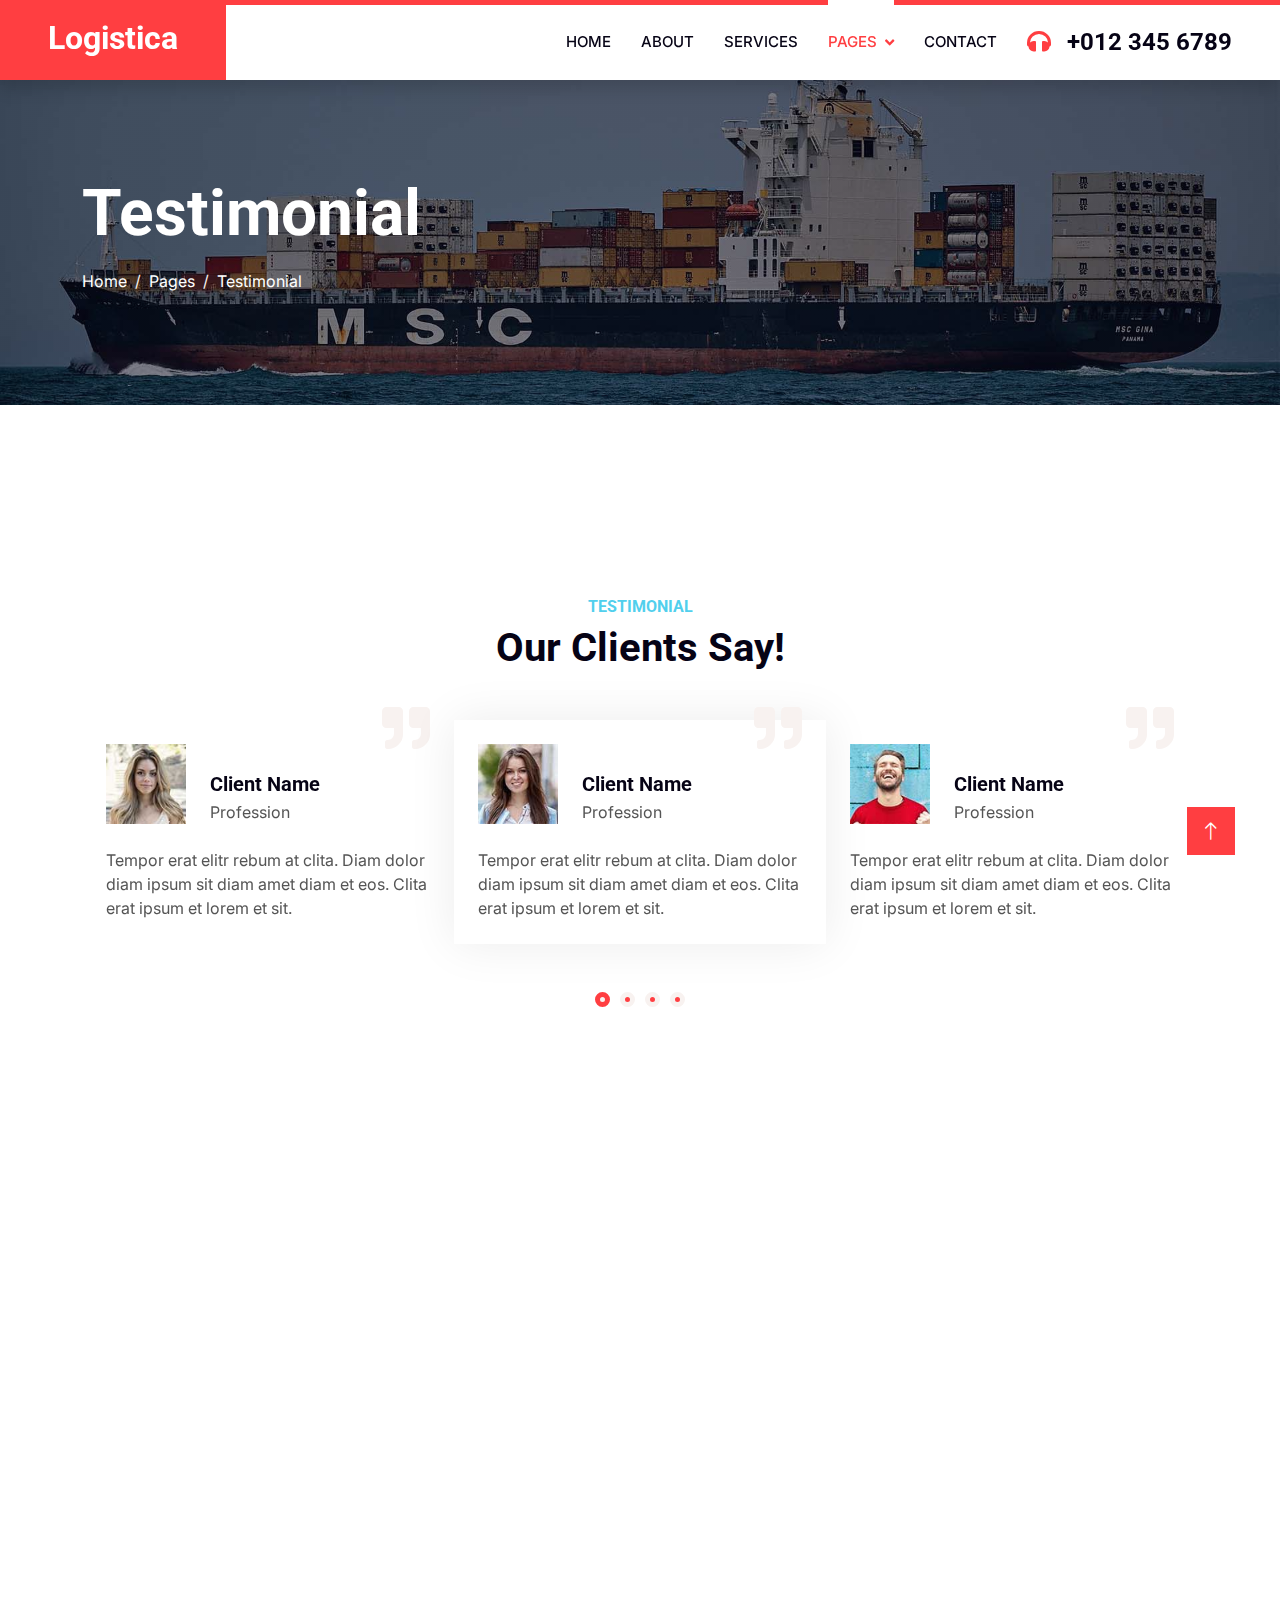
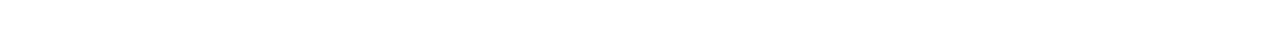
<file: testimonial.html>
<!DOCTYPE html>
<html lang="en">

<head>
    <meta charset="utf-8">
    <title>Logistica - Shipping Company Website Template</title>
    <meta content="width=device-width, initial-scale=1.0" name="viewport">
    <meta content="" name="keywords">
    <meta content="" name="description">

    <!-- Favicon -->
    <link href="img/favicon.ico" rel="icon">

    <!-- Google Web Fonts -->
    <link rel="preconnect" href="https://fonts.googleapis.com">
    <link rel="preconnect" href="https://fonts.gstatic.com" crossorigin>
    <link href="https://fonts.googleapis.com/css2?family=Inter:wght@400;600&family=Roboto:wght@500;700&display=swap" rel="stylesheet">

    <!-- Icon Font Stylesheet -->
    <link href="https://cdnjs.cloudflare.com/ajax/libs/font-awesome/5.10.0/css/all.min.css" rel="stylesheet">
    <link href="https://cdn.jsdelivr.net/npm/bootstrap-icons@1.4.1/font/bootstrap-icons.css" rel="stylesheet">

    <!-- Libraries Stylesheet -->
    <link href="lib/animate/animate.min.css" rel="stylesheet">
    <link href="lib/owlcarousel/assets/owl.carousel.min.css" rel="stylesheet">

    <!-- Customized Bootstrap Stylesheet -->
    <link href="css/bootstrap.min.css" rel="stylesheet">

    <!-- Template Stylesheet -->
    <link href="css/style.css" rel="stylesheet">
</head>

<body>
    <!-- Spinner Start -->
    <div id="spinner" class="show bg-white position-fixed translate-middle w-100 vh-100 top-50 start-50 d-flex align-items-center justify-content-center">
        <div class="spinner-grow text-primary" style="width: 3rem; height: 3rem;" role="status">
            <span class="sr-only">Loading...</span>
        </div>
    </div>
    <!-- Spinner End -->


    <!-- Navbar Start -->
    <nav class="navbar navbar-expand-lg bg-white navbar-light shadow border-top border-5 border-primary sticky-top p-0">
        <a href="index.html" class="navbar-brand bg-primary d-flex align-items-center px-4 px-lg-5">
            <h2 class="mb-2 text-white">Logistica</h2>
        </a>
        <button type="button" class="navbar-toggler me-4" data-bs-toggle="collapse" data-bs-target="#navbarCollapse">
            <span class="navbar-toggler-icon"></span>
        </button>
        <div class="collapse navbar-collapse" id="navbarCollapse">
            <div class="navbar-nav ms-auto p-4 p-lg-0">
                <a href="index.html" class="nav-item nav-link">Home</a>
                <a href="about.html" class="nav-item nav-link">About</a>
                <a href="service.html" class="nav-item nav-link">Services</a>
                <div class="nav-item dropdown">
                    <a href="#" class="nav-link dropdown-toggle active" data-bs-toggle="dropdown">Pages</a>
                    <div class="dropdown-menu fade-up m-0">
                        <a href="price.html" class="dropdown-item">Pricing Plan</a>
                        <a href="feature.html" class="dropdown-item">Features</a>
                        <a href="quote.html" class="dropdown-item">Free Quote</a>
                        <a href="team.html" class="dropdown-item">Our Team</a>
                        <a href="testimonial.html" class="dropdown-item active">Testimonial</a>
                        <a href="404.html" class="dropdown-item">404 Page</a>
                    </div>
                </div>
                <a href="contact.html" class="nav-item nav-link">Contact</a>
            </div>
            <h4 class="m-0 pe-lg-5 d-none d-lg-block"><i class="fa fa-headphones text-primary me-3"></i>+012 345 6789</h4>
        </div>
    </nav>
    <!-- Navbar End -->


    <!-- Page Header Start -->
    <div class="container-fluid page-header py-5" style="margin-bottom: 6rem;">
        <div class="container py-5">
            <h1 class="display-3 text-white mb-3 animated slideInDown">Testimonial</h1>
            <nav aria-label="breadcrumb animated slideInDown">
                <ol class="breadcrumb">
                    <li class="breadcrumb-item"><a class="text-white" href="#">Home</a></li>
                    <li class="breadcrumb-item"><a class="text-white" href="#">Pages</a></li>
                    <li class="breadcrumb-item text-white active" aria-current="page">Testimonial</li>
                </ol>
            </nav>
        </div>
    </div>
    <!-- Page Header End -->


    <!-- Testimonial Start -->
    <div class="container-xxl py-5 wow fadeInUp" data-wow-delay="0.1s">
        <div class="container py-5">
            <div class="text-center">
                <h6 class="text-secondary text-uppercase">Testimonial</h6>
                <h1 class="mb-0">Our Clients Say!</h1>
            </div>
            <div class="owl-carousel testimonial-carousel wow fadeInUp" data-wow-delay="0.1s">
                <div class="testimonial-item p-4 my-5">
                    <i class="fa fa-quote-right fa-3x text-light position-absolute top-0 end-0 mt-n3 me-4"></i>
                    <div class="d-flex align-items-end mb-4">
                        <img class="img-fluid flex-shrink-0" src="img/testimonial-1.jpg" style="width: 80px; height: 80px;">
                        <div class="ms-4">
                            <h5 class="mb-1">Client Name</h5>
                            <p class="m-0">Profession</p>
                        </div>
                    </div>
                    <p class="mb-0">Tempor erat elitr rebum at clita. Diam dolor diam ipsum sit diam amet diam et eos. Clita erat ipsum et lorem et sit.</p>
                </div>
                <div class="testimonial-item p-4 my-5">
                    <i class="fa fa-quote-right fa-3x text-light position-absolute top-0 end-0 mt-n3 me-4"></i>
                    <div class="d-flex align-items-end mb-4">
                        <img class="img-fluid flex-shrink-0" src="img/testimonial-2.jpg" style="width: 80px; height: 80px;">
                        <div class="ms-4">
                            <h5 class="mb-1">Client Name</h5>
                            <p class="m-0">Profession</p>
                        </div>
                    </div>
                    <p class="mb-0">Tempor erat elitr rebum at clita. Diam dolor diam ipsum sit diam amet diam et eos. Clita erat ipsum et lorem et sit.</p>
                </div>
                <div class="testimonial-item p-4 my-5">
                    <i class="fa fa-quote-right fa-3x text-light position-absolute top-0 end-0 mt-n3 me-4"></i>
                    <div class="d-flex align-items-end mb-4">
                        <img class="img-fluid flex-shrink-0" src="img/testimonial-3.jpg" style="width: 80px; height: 80px;">
                        <div class="ms-4">
                            <h5 class="mb-1">Client Name</h5>
                            <p class="m-0">Profession</p>
                        </div>
                    </div>
                    <p class="mb-0">Tempor erat elitr rebum at clita. Diam dolor diam ipsum sit diam amet diam et eos. Clita erat ipsum et lorem et sit.</p>
                </div>
                <div class="testimonial-item p-4 my-5">
                    <i class="fa fa-quote-right fa-3x text-light position-absolute top-0 end-0 mt-n3 me-4"></i>
                    <div class="d-flex align-items-end mb-4">
                        <img class="img-fluid flex-shrink-0" src="img/testimonial-4.jpg" style="width: 80px; height: 80px;">
                        <div class="ms-4">
                            <h5 class="mb-1">Client Name</h5>
                            <p class="m-0">Profession</p>
                        </div>
                    </div>
                    <p class="mb-0">Tempor erat elitr rebum at clita. Diam dolor diam ipsum sit diam amet diam et eos. Clita erat ipsum et lorem et sit.</p>
                </div>
            </div>
        </div>
    </div>
    <!-- Testimonial End -->
        

    <!-- Footer Start -->
    <div class="container-fluid bg-dark text-light footer pt-5 wow fadeIn" data-wow-delay="0.1s" style="margin-top: 6rem;">
        <div class="container py-5">
            <div class="row g-5">
                <div class="col-lg-3 col-md-6">
                    <h4 class="text-light mb-4">Địa chỉ</h4>
                    <p class="mb-2"><i class="fa fa-map-marker-alt me-3"></i>Ha Noi</p>
                    <p class="mb-2"><i class="fa fa-phone-alt me-3"></i>+68686868</p>
                    <p class="mb-2"><i class="fa fa-envelope me-3"></i>chuyennhauytin@cheetah.com</p>
                    <div class="d-flex pt-2">
                        <a class="btn btn-outline-light btn-social" href=""><i class="fab fa-twitter"></i></a>
                        <a class="btn btn-outline-light btn-social" href=""><i class="fab fa-facebook-f"></i></a>
                        <a class="btn btn-outline-light btn-social" href=""><i class="fab fa-youtube"></i></a>
                        <a class="btn btn-outline-light btn-social" href=""><i class="fab fa-linkedin-in"></i></a>
                    </div>
                </div>
                <div class="col-lg-3 col-md-6">
                    <h4 class="text-light mb-4">Các dịch vụ</h4>
                    <a class="btn btn-link" href="">Vận chuyển nhà</a>
                    <a class="btn btn-link" href="">Vận chuyển văn phòng</a>
                    <a class="btn btn-link" href="">Các dịch vụ dọn dẹp</a>
                </div>
                <div class="col-lg-3 col-md-6">
                    <h4 class="text-light mb-4">Đường dẫn nhanh</h4>
                    <a class="btn btn-link" href="">Giới thiệu</a>
                    <a class="btn btn-link" href="">Liên hệ với chúng tôi</a>
                    <a class="btn btn-link" href="">Các dịch vụ của chúng tôi</a>
                    <a class="btn btn-link" href="">Điều khoản và điều kiện</a>
                    <a class="btn btn-link" href="">Hỗ trợ</a>
                </div>
                <div class="col-lg-3 col-md-6">
                    <h4 class="text-light mb-4">Bản tin</h4>
                    <p>Hãy đăng kí email để nhận các thông báo của chúng tôi</p>
                    <div class="position-relative mx-auto" style="max-width: 400px;">
                        <input class="form-control border-0 w-100 py-3 ps-4 pe-5" type="text" placeholder="Your email">
                        <button type="button" class="btn btn-primary py-2 position-absolute top-0 end-0 mt-2 me-2">Đăng kí</button>
                    </div>
                </div>
            </div>
        </div>
        <div class="container">
            <div class="copyright">
                <div class="row">
                    <div class="col-md-6 text-center text-md-start mb-3 mb-md-0">
                        &copy; <a class="border-bottom" href="#">Cheetah Express</a>, All Right Reserved.
                    </div>
                    <div class="col-md-6 text-center text-md-end">
                        <!--/*** This template is free as long as you keep the footer author’s credit link/attribution link/backlink. If you'd like to use the template without the footer author’s credit link/attribution link/backlink, you can purchase the Credit Removal License from "https://htmlcodex.com/credit-removal". Thank you for your support. ***/-->
                        Designed By <a class="border-bottom" href="https://www.google.com/search?sca_esv=db1ca67e7af7128f&sxsrf=ADLYWII2bJmuNIO7JSMZf2wxuzYYW667hA:1720628342754&q=maria+ozawa+l%C3%A0+ai&udm=2&fbs=[base64]&sa=X&ved=2ahUKEwi766OJ8JyHAxXfs1YBHZ2xB-4QtKgLegQICxAB&biw=1920&bih=945&dpr=1#vhid=JVfQpDrwBV7LXM&vssid=mosaic">US</a>
                    </div>
                </div>
            </div>
        </div>
    </div>
    <!-- Footer End -->


    <!-- Back to Top -->
    <a href="#" class="btn btn-lg btn-primary btn-lg-square rounded-0 back-to-top"><i class="bi bi-arrow-up"></i></a>


    <!-- JavaScript Libraries -->
    <script src="https://code.jquery.com/jquery-3.4.1.min.js"></script>
    <script src="https://cdn.jsdelivr.net/npm/bootstrap@5.0.0/dist/js/bootstrap.bundle.min.js"></script>
    <script src="lib/wow/wow.min.js"></script>
    <script src="lib/easing/easing.min.js"></script>
    <script src="lib/waypoints/waypoints.min.js"></script>
    <script src="lib/counterup/counterup.min.js"></script>
    <script src="lib/owlcarousel/owl.carousel.min.js"></script>

    <!-- Template Javascript -->
    <script src="js/main.js"></script>
</body>

</html>
</file>
<file: css/style.css>
/********** Template CSS **********/
:root {
    --primary: #FF3E41;
    --secondary: #51CFED;
    --light: #F8F2F0;
    --dark: #060315;
}

.fw-medium {
    font-weight: 600 !important;
}

.back-to-top {
    position: fixed;
    display: none;
    right: 45px;
    bottom: 45px;
    z-index: 99;
}


/*** Spinner ***/
#spinner {
    opacity: 0;
    visibility: hidden;
    transition: opacity .5s ease-out, visibility 0s linear .5s;
    z-index: 99999;
}

#spinner.show {
    transition: opacity .5s ease-out, visibility 0s linear 0s;
    visibility: visible;
    opacity: 1;
}


/*** Button ***/
.btn {
    font-weight: 600;
    transition: .5s;
}

.btn.btn-primary,
.btn.btn-secondary {
    color: #FFFFFF;
}

.btn-square {
    width: 38px;
    height: 38px;
}

.btn-sm-square {
    width: 32px;
    height: 32px;
}

.btn-lg-square {
    width: 48px;
    height: 48px;
}

.btn-square,
.btn-sm-square,
.btn-lg-square {
    padding: 0;
    display: flex;
    align-items: center;
    justify-content: center;
    font-weight: normal;
}

/*** Navbar ***/
.navbar .dropdown-toggle::after {
    border: none;
    content: "\f107";
    font-family: "Font Awesome 5 Free";
    font-weight: 900;
    vertical-align: middle;
    margin-left: 8px;
}

.navbar-light .navbar-nav .nav-link {
    position: relative;
    margin-right: 30px;
    padding: 25px 0;
    color: #FFFFFF;
    font-size: 15px;
    text-transform: uppercase;
    outline: none;
}

.navbar-light .navbar-nav .nav-link:hover,
.navbar-light .navbar-nav .nav-link.active {
    color: var(--primary);
}

@media (max-width: 991.98px) {
    .navbar-light .navbar-nav .nav-link  {
        margin-right: 0;
        padding: 10px 0;
    }

    .navbar-light .navbar-nav {
        border-top: 1px solid #EEEEEE;
    }
}

.navbar-light .navbar-brand,
.navbar-light a.btn {
    height: 75px;
}

.navbar-light .navbar-nav .nav-link {
    color: var(--dark);
    font-weight: 500;
}

.navbar-light.sticky-top {
    top: -100px;
    transition: .5s;
}

@media (min-width: 992px) {
    .navbar-light .navbar-nav .nav-link::before {
        position: absolute;
        content: "";
        width: 0;
        height: 5px;
        top: -6px;
        left: 50%;
        background: #FFFFFF;
        transition: .5s;
    }

    .navbar-light .navbar-nav .nav-link:hover::before,
    .navbar-light .navbar-nav .nav-link.active::before {
        width: 100%;
        left: 0;
    }

    .navbar-light .navbar-nav .nav-link.nav-contact::before {
        display: none;
    }

    .navbar .nav-item .dropdown-menu {
        display: block;
        border: none;
        margin-top: 0;
        top: 150%;
        opacity: 0;
        visibility: hidden;
        transition: .5s;
    }

    .navbar .nav-item:hover .dropdown-menu {
        top: 100%;
        visibility: visible;
        transition: .5s;
        opacity: 1;
    }
}


/*** Header ***/
@media (max-width: 768px) {
    .header-carousel .owl-carousel-item {
        position: relative;
        min-height: 500px;
    }
    
    .header-carousel .owl-carousel-item img {
        position: absolute;
        width: 100%;
        height: 100%;
        object-fit: cover;
    }

    .header-carousel .owl-carousel-item h5,
    .header-carousel .owl-carousel-item p {
        font-size: 14px !important;
        font-weight: 400 !important;
    }

    .header-carousel .owl-carousel-item h1 {
        font-size: 30px;
        font-weight: 600;
    }
}

.header-carousel .owl-nav {
    position: absolute;
    top: 50%;
    right: 8%;
    transform: translateY(-50%);
    display: flex;
    flex-direction: column;
}

.header-carousel .owl-nav .owl-prev,
.header-carousel .owl-nav .owl-next {
    margin: 7px 0;
    width: 45px;
    height: 45px;
    display: flex;
    align-items: center;
    justify-content: center;
    color: #FFFFFF;
    background: transparent;
    border: 1px solid #FFFFFF;
    border-radius: 45px;
    font-size: 22px;
    transition: .5s;
}

.header-carousel .owl-nav .owl-prev:hover,
.header-carousel .owl-nav .owl-next:hover {
    background: var(--primary);
    border-color: var(--primary);
}

.page-header {
    background: linear-gradient(rgba(6, 3, 21, .5), rgba(6, 3, 21, .5)), url(../img/carousel-1.jpg) center center no-repeat;
    background-size: cover;
}

.breadcrumb-item + .breadcrumb-item::before {
    color: var(--light);
}


/*** About ***/
@media (min-width: 992px) {
    .container.about {
        max-width: 100% !important;
    }

    .about-text  {
        padding-right: calc(((100% - 960px) / 2) + .75rem);
    }
}

@media (min-width: 1200px) {
    .about-text  {
        padding-right: calc(((100% - 1140px) / 2) + .75rem);
    }
}

@media (min-width: 1400px) {
    .about-text  {
        padding-right: calc(((100% - 1320px) / 2) + .75rem);
    }
}


/*** Feature ***/
@media (min-width: 992px) {
    .container.feature {
        max-width: 100% !important;
    }

    .feature-text  {
        padding-left: calc(((100% - 960px) / 2) + .75rem);
    }
}

@media (min-width: 1200px) {
    .feature-text  {
        padding-left: calc(((100% - 1140px) / 2) + .75rem);
    }
}

@media (min-width: 1400px) {
    .feature-text  {
        padding-left: calc(((100% - 1320px) / 2) + .75rem);
    }
}


/*** Service, Price & Team ***/
.service-item,
.price-item,
.team-item {
    box-shadow: 0 0 45px rgba(0, 0, 0, .07);
}

.service-item img,
.team-item img {
    transition: .5s;
}

.service-item:hover img,
.team-item:hover img {
    transform: scale(1.1);
}

.service-item a.btn-slide,
.price-item a.btn-slide,
.team-item div.btn-slide {
    position: relative;
    display: inline-block;
    overflow: hidden;
    font-size: 0;
}

.service-item a.btn-slide i,
.service-item a.btn-slide span,
.price-item a.btn-slide i,
.price-item a.btn-slide span,
.team-item div.btn-slide i,
.team-item div.btn-slide span {
    position: relative;
    height: 40px;
    padding: 0 15px;
    display: inline-flex;
    align-items: center;
    font-size: 16px;
    color: #FFFFFF;
    background: var(--primary);
    border-radius: 0 35px 35px 0;
    transition: .5s;
    z-index: 2;
}

.team-item div.btn-slide span a i {
    padding: 0 10px;
}

.team-item div.btn-slide span a:hover i {
    background: var(--secondary);
}

.service-item a.btn-slide span,
.price-item a.btn-slide span,
.team-item div.btn-slide span {
    padding-left: 0;
    left: -100%;
    z-index: 1;
}

.service-item:hover a.btn-slide i,
.price-item:hover a.btn-slide i,
.team-item:hover div.btn-slide i {
    border-radius: 0;
}

.service-item:hover a.btn-slide span,
.price-item:hover a.btn-slide span,
.team-item:hover div.btn-slide span {
    left: 0;
}

.service-item a.btn-slide:hover i,
.service-item a.btn-slide:hover span,
.price-item a.btn-slide:hover i,
.price-item a.btn-slide:hover span {
    background: var(--secondary);
}


/*** Testimonial ***/
.testimonial-carousel .owl-item .testimonial-item {
    position: relative;
    transition: .5s;
}

.testimonial-carousel .owl-item.center .testimonial-item {
    box-shadow: 0 0 45px rgba(0, 0, 0, .08);
    animation: pulse 1s ease-out .5s;
}

.testimonial-carousel .owl-dots {
    display: flex;
    align-items: center;
    justify-content: center;
}

.testimonial-carousel .owl-dot {
    position: relative;
    display: inline-block;
    margin: 0 5px;
    width: 15px;
    height: 15px;
    background: var(--primary);
    border: 5px solid var(--light);
    border-radius: 15px;
    transition: .5s;
}

.testimonial-carousel .owl-dot.active {
    background: var(--light);
    border-color: var(--primary);
}


/*** Contact ***/
@media (min-width: 992px) {
    .container.contact-page {
        max-width: 100% !important;
    }

    .contact-page .contact-form  {
        padding-left: calc(((100% - 960px) / 2) + .75rem);
    }
}

@media (min-width: 1200px) {
    .contact-page .contact-form  {
        padding-left: calc(((100% - 1140px) / 2) + .75rem);
    }
}

@media (min-width: 1400px) {
    .contact-page .contact-form  {
        padding-left: calc(((100% - 1320px) / 2) + .75rem);
    }
}


/*** Footer ***/
.footer {
    background: linear-gradient(rgba(6, 3, 21, .5), rgba(6, 3, 21, .5)), url(../img/map.png) center center no-repeat;
    background-size: cover;
}

.footer .btn.btn-social {
    margin-right: 5px;
    width: 35px;
    height: 35px;
    display: flex;
    align-items: center;
    justify-content: center;
    color: var(--light);
    border: 1px solid #FFFFFF;
    border-radius: 35px;
    transition: .3s;
}

.footer .btn.btn-social:hover {
    color: var(--primary);
}

.footer .btn.btn-link {
    display: block;
    margin-bottom: 5px;
    padding: 0;
    text-align: left;
    color: #FFFFFF;
    font-size: 15px;
    font-weight: normal;
    text-transform: capitalize;
    transition: .3s;
}

.footer .btn.btn-link::before {
    position: relative;
    content: "\f105";
    font-family: "Font Awesome 5 Free";
    font-weight: 900;
    margin-right: 10px;
}

.footer .btn.btn-link:hover {
    letter-spacing: 1px;
    box-shadow: none;
}

.footer .copyright {
    padding: 25px 0;
    font-size: 15px;
    border-top: 1px solid rgba(256, 256, 256, .1);
}

.footer .copyright a {
    color: var(--light);
}

.price-item {
    display: flex;
    flex-direction: column;
    height: 100%;
}

.price-content {
    flex-grow: 1;
    display: flex;
    flex-direction: column;
}

.price-features {
    flex-grow: 1;
}

.price-button {
    margin-top: 20px; /* Adjust this value as needed */
}
</file>
